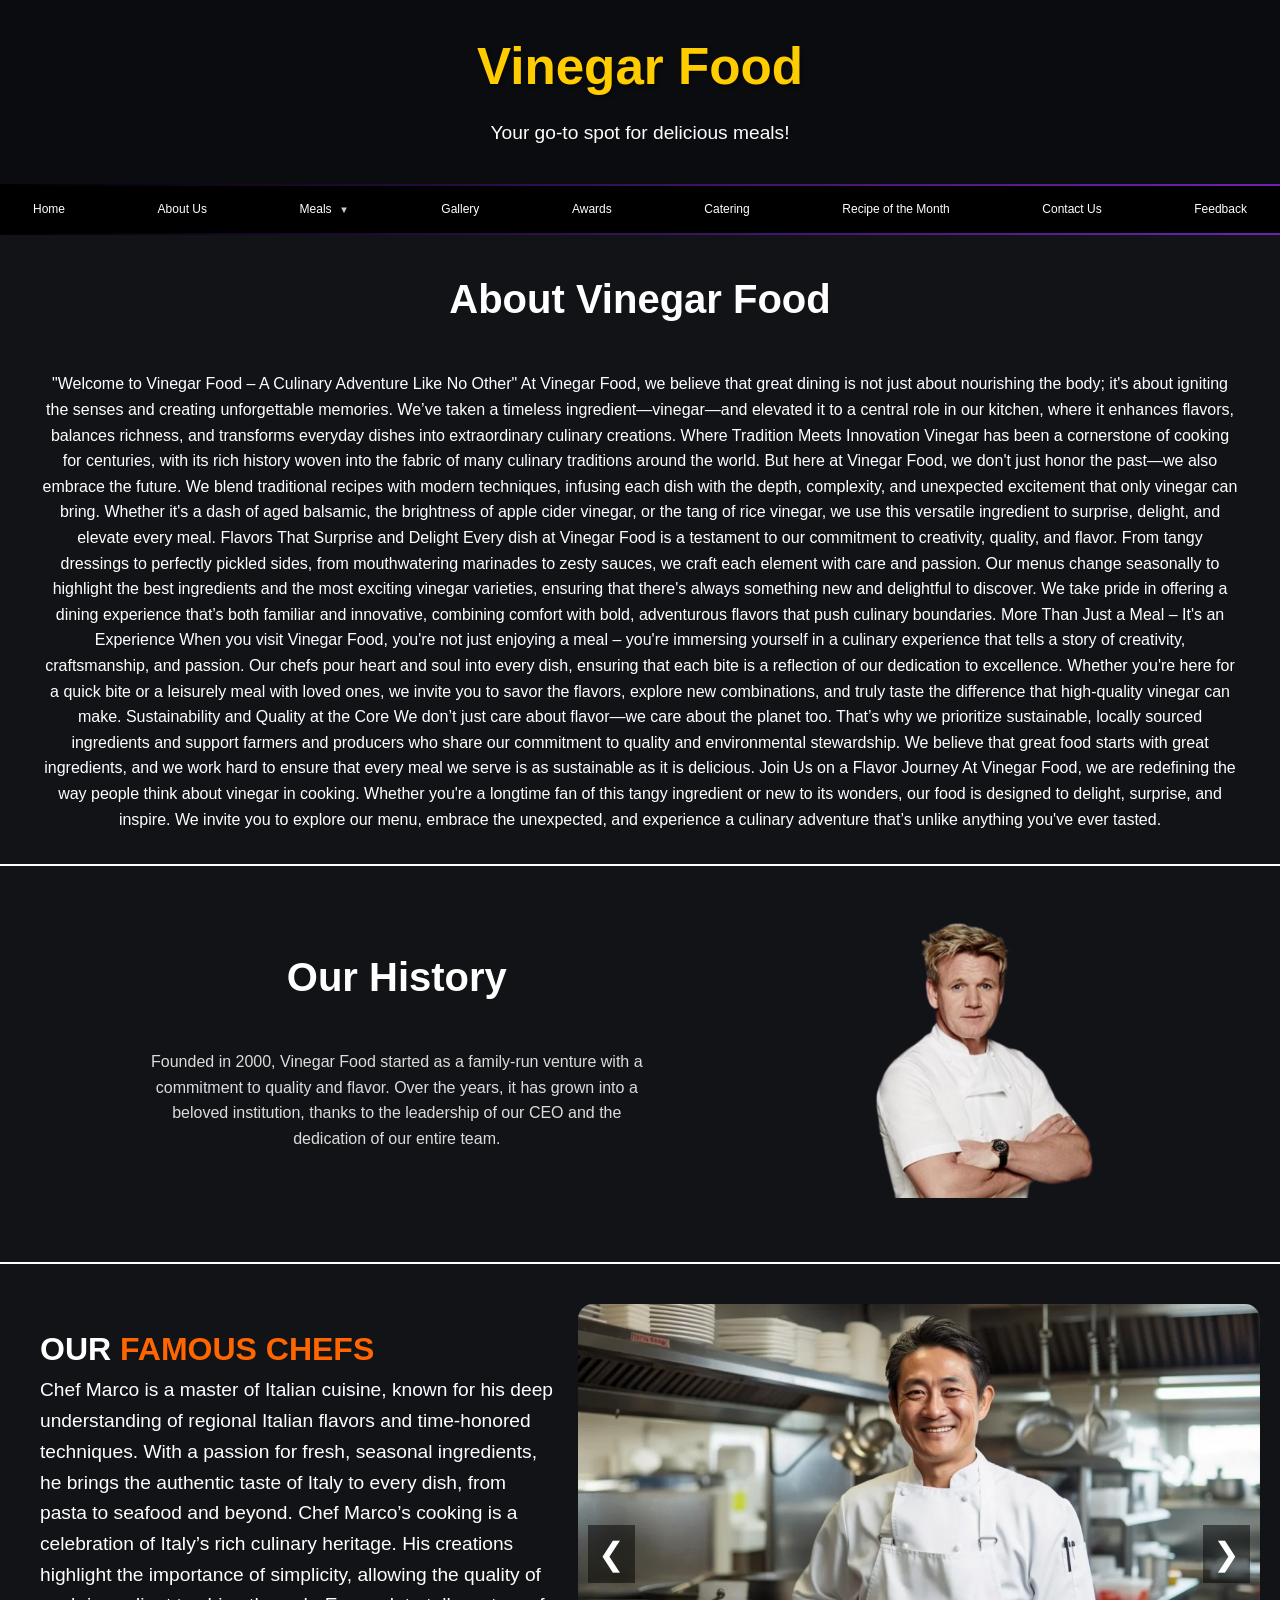
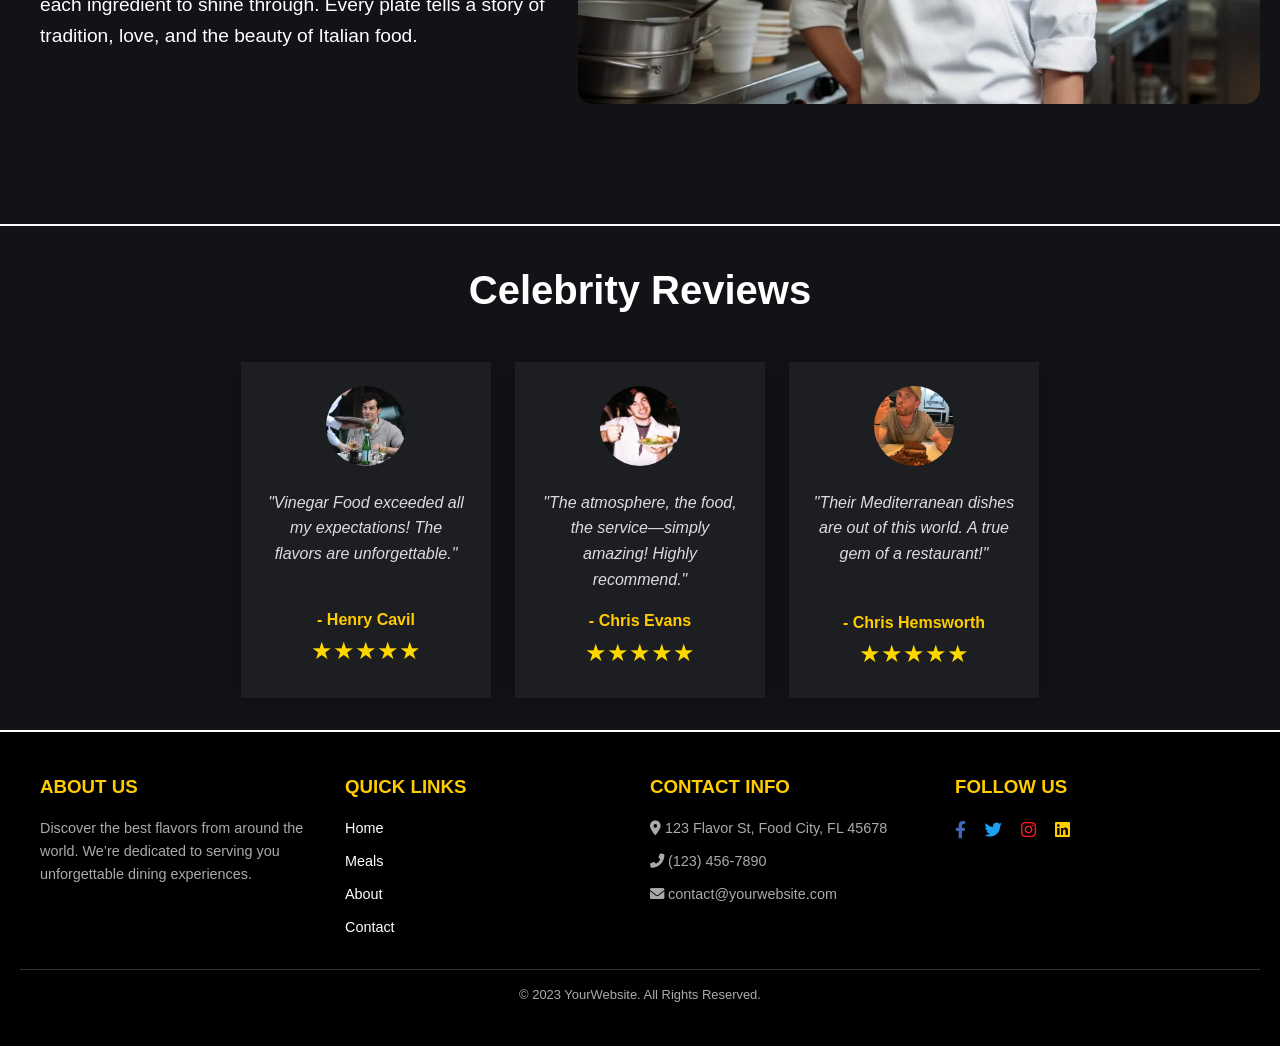
<file: aboutus.html>
<!DOCTYPE html>
<html lang="en">

<head>
    <meta charset="UTF-8">
    <meta name="viewport" content="width=device-width, initial-scale=1.0">
    <title>Vinegar Food - About Us</title>
    <link rel="stylesheet" href="aboutus.css">
    <link rel="stylesheet" href="https://cdnjs.cloudflare.com/ajax/libs/font-awesome/6.0.0-beta3/css/all.min.css">
</head>

<body>
    <!-- Header Section -->
    <header>
        <h1>Vinegar Food</h1>
        <p>Your go-to spot for delicious meals!</p>
    </header>

    <!-- Navigation bar -->
    <nav>
        <!-- Gradient-line -->
        <div class="gradient-line"></div>
        <button class="hamburger" onclick="toggleMenu()">☰</button>
        <ul>
            <li><a href="index.html">Home</a></li>
            <li><a href="aboutus.html" class="active">About Us</a></li>
            <li class="dropdown">
                <a href="meals.html" onmouseover="toggleDropdown(event)">Meals</a>
                <div class="dropdown-content">
                    <a href="meals.html#regular">Regular</a>
                    <a href="meals.html#lunch">Lunch</a>
                    <a href="meals.html#snacks">Snacks</a>
                    <a href="meals.html#desserts">Desserts</a>
                    <a href="meals.html#beverages">Beverages</a>
                </div>
            </li>
            <li><a href="gallery.html">Gallery</a></li>
            <li><a href="award.html">Awards</a></li>
            <li><a href="catering.html">Catering</a></li>
            <li><a href="recipe.html">Recipe of the Month</a></li>
            <li><a href="contact.html">Contact Us</a></li>
            <li><a href="feed.html">Feedback</a></li>
        </ul>
        <div class="gradient-line"></div>
    </nav>



    <!-- About Us Section -->
    <section class="about">
        <h2>About Vinegar Food</h2>
        <p>"Welcome to Vinegar Food – A Culinary Adventure Like No Other"

            At Vinegar Food, we believe that great dining is not just about nourishing the body; it's about igniting the
            senses and creating unforgettable memories. We’ve taken a timeless ingredient—vinegar—and elevated it to a
            central role in our kitchen, where it enhances flavors, balances richness, and transforms everyday dishes
            into extraordinary culinary creations.

            Where Tradition Meets Innovation
            Vinegar has been a cornerstone of cooking for centuries, with its rich history woven into the fabric of many
            culinary traditions around the world. But here at Vinegar Food, we don't just honor the past—we also embrace
            the future. We blend traditional recipes with modern techniques, infusing each dish with the depth,
            complexity, and unexpected excitement that only vinegar can bring. Whether it's a dash of aged balsamic, the
            brightness of apple cider vinegar, or the tang of rice vinegar, we use this versatile ingredient to
            surprise, delight, and elevate every meal.

            Flavors That Surprise and Delight
            Every dish at Vinegar Food is a testament to our commitment to creativity, quality, and flavor. From tangy
            dressings to perfectly pickled sides, from mouthwatering marinades to zesty sauces, we craft each element
            with care and passion. Our menus change seasonally to highlight the best ingredients and the most exciting
            vinegar varieties, ensuring that there's always something new and delightful to discover. We take pride in
            offering a dining experience that’s both familiar and innovative, combining comfort with bold, adventurous
            flavors that push culinary boundaries.

            More Than Just a Meal – It's an Experience
            When you visit Vinegar Food, you're not just enjoying a meal – you're immersing yourself in a culinary
            experience that tells a story of creativity, craftsmanship, and passion. Our chefs pour heart and soul into
            every dish, ensuring that each bite is a reflection of our dedication to excellence. Whether you're here for
            a quick bite or a leisurely meal with loved ones, we invite you to savor the flavors, explore new
            combinations, and truly taste the difference that high-quality vinegar can make.

            Sustainability and Quality at the Core
            We don’t just care about flavor—we care about the planet too. That’s why we prioritize sustainable, locally
            sourced ingredients and support farmers and producers who share our commitment to quality and environmental
            stewardship. We believe that great food starts with great ingredients, and we work hard to ensure that every
            meal we serve is as sustainable as it is delicious.

            Join Us on a Flavor Journey
            At Vinegar Food, we are redefining the way people think about vinegar in cooking. Whether you're a longtime
            fan of this tangy ingredient or new to its wonders, our food is designed to delight, surprise, and inspire.
            We invite you to explore our menu, embrace the unexpected, and experience a culinary adventure that’s unlike
            anything you've ever tasted.</p>
    </section>

    <!-- History Section -->
    <section class="history">

        <div class="right">
            <h2>Our History</h2>
            <p>Founded in 2000, Vinegar Food started as a family-run venture with a commitment to quality and
                flavor. Over the years, it has grown into a beloved institution, thanks to the leadership of our CEO
                and the dedication of our entire team.</p>
        </div>

        <div class="left"></div>

    </section>

    <div class="main-content">
        <!-- Two-Column Section Below Navigation -->
        <div class="content-section">
            <!-- Left Column: Text Description -->
            <div class="text-description">
                <h2>OUR<span id="GreatFood"> FAMOUS </span><span id="GreatFlavor">CHEFS</span></h2>
                <p id="description-text">Chef Marco is a master of Italian cuisine, known for his deep understanding of
                    regional Italian flavors and time-honored techniques. With a passion for fresh, seasonal
                    ingredients, he brings the authentic taste of Italy to every dish, from pasta to seafood and beyond.
                    Chef Marco’s cooking is a celebration of Italy’s rich culinary heritage. His creations highlight the
                    importance of simplicity, allowing the quality of each ingredient to shine through. Every plate
                    tells a story of tradition, love, and the beauty of Italian food.</p>
            </div>

            <!-- Right Column: Slider -->
            <div class="slider">
                <div class="slides">
                    <div class="slide">
                        <img src="material for vinegar food/cheif1.jpg" alt="Delicious meal 1">
                    </div>
                    <div class="slide">
                        <img src="material for vinegar food/cheif2.jpg" alt="Delicious meal 2">
                    </div>
                    <div class="slide">
                        <img src="material for vinegar food/cheif3.jpg" alt="Delicious meal 3">
                    </div>
                </div>
                <button class="prev" id="SliderButton" onclick="moveSlides(-1)">❮</button>
                <button class="next" id="SliderButton" onclick="moveSlides(1)">❯</button>
            </div>
        </div>

        <!-- Customer Reviews Section -->
        <section class="reviews">
            <h2>Celebrity Reviews</h2>
            <div class="review-cards">
                <div class="review-card">
                    <img src="material for vinegar food/actor 1.jpg" alt="Emily R." class="review-img">
                    <p>"Vinegar Food exceeded all my expectations! The flavors are unforgettable."</p>
                    <div class="stars" id="stars1">
                        <h4>- Henry Cavil </h4>
                        ★★★★★
                    </div>
                </div>
                <div class="review-card">
                    <img src="material for vinegar food/actor2.jpg" alt="John S." class="review-img">
                    <p>"The atmosphere, the food, the service—simply amazing! Highly recommend."</p>
                    <div class="stars">
                        <h4>- Chris Evans </h4>
                        ★★★★★
                    </div>
                </div>
                <div class="review-card">
                    <img src="material for vinegar food/actor3.jpeg" alt="Sarah K." class="review-img">
                    <p>"Their Mediterranean dishes are out of this world. A true gem of a restaurant!"</p>
                    <div class="stars" id="stars3">
                        <h4>- Chris Hemsworth </h4>
                        ★★★★★
                    </div>
                </div>
            </div>
        </section>


        <!-- Footer Section -->
        <footer>
            <div class="footer-container">
                <div class="footer-column">
                    <h3>About Us</h3>
                    <p>Discover the best flavors from around the world. We’re dedicated to serving you unforgettable
                        dining
                        experiences.</p>
                </div>

                <div class="footer-column">
                    <h3>Quick Links</h3>
                    <ul>
                        <li><a href="index.html">Home</a></li>
                        <li><a href="meals.html">Meals</a></li>
                        <li><a href="aboutus.html">About</a></li>
                        <li><a href="contact.html">Contact</a></li>
                    </ul>
                </div>

                <div class="footer-column">
                    <h3>Contact Info</h3>
                    <p><i class="fas fa-map-marker-alt"></i> 123 Flavor St, Food City, FL 45678</p>
                    <p><i class="fas fa-phone-alt"></i> (123) 456-7890</p>
                    <p><i class="fas fa-envelope"></i> contact@yourwebsite.com</p>
                </div>

                <div class="footer-column">
                    <h3>Follow Us</h3>
                    <div class="social-icons">
                        <a href="https://facebook.com" target="_blank"><i class="fab fa-facebook-f"></i></a>
                        <a href="https://twitter.com" target="_blank"><i class="fab fa-twitter"></i></a>
                        <a href="https://instagram.com" target="_blank"><i class="fab fa-instagram"></i></a>
                        <a href="https://linkedin.com" target="_blank"><i class="fab fa-linkedin"></i></a>
                    </div>
                </div>
            </div>
            <div class="footer-bottom">
                <p>&copy; 2023 YourWebsite. All Rights Reserved.</p>
            </div>
        </footer>

        <script src="aboutus.js"></script>
</body>

</html>
</file>
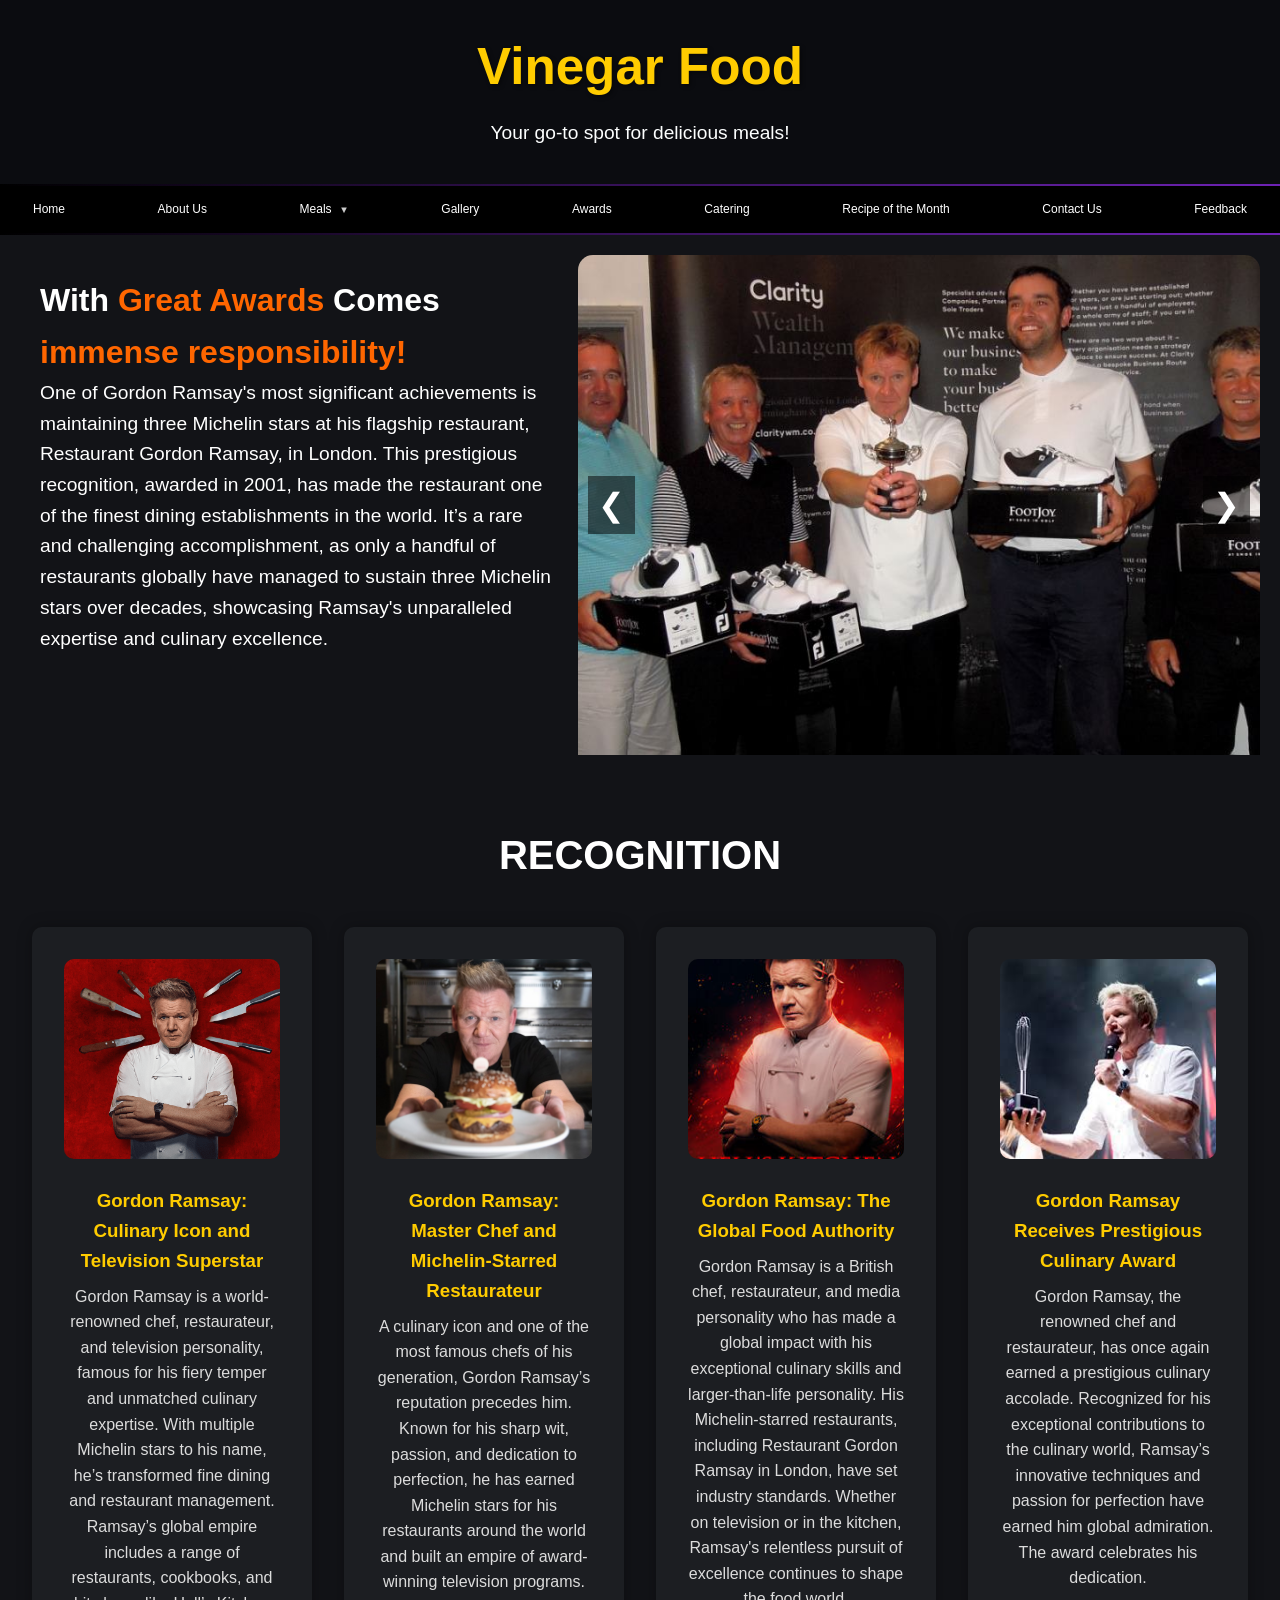
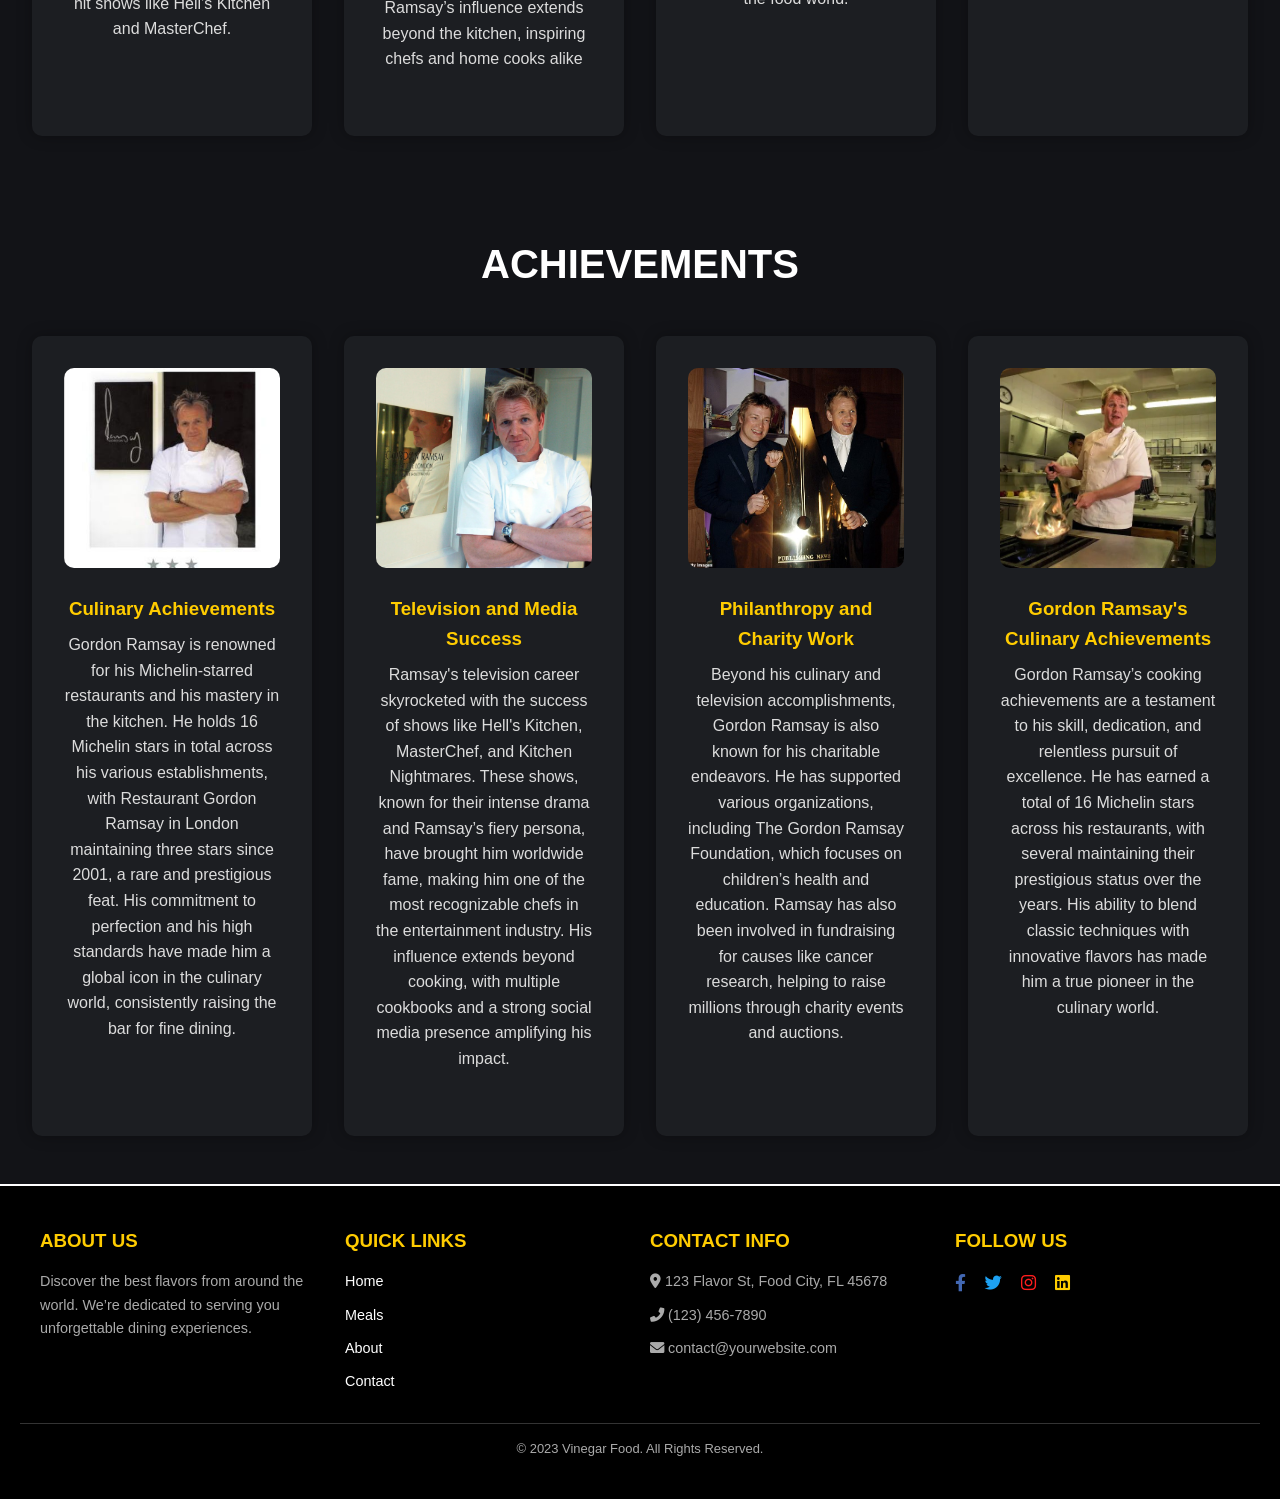
<file: award.html>
<!DOCTYPE html>
<html lang="en">

<head>
    <meta charset="UTF-8">
    <meta name="viewport" content="width=device-width, initial-scale=1.0">
    <title>Vinegar Food - Awards</title>
    <link rel="stylesheet" href="award.css">
    <link rel="stylesheet" href="https://cdnjs.cloudflare.com/ajax/libs/font-awesome/6.0.0-beta3/css/all.min.css">
</head>

<body>
    <!-- Header Section -->
    <header>
        <h1>Vinegar Food</h1>
        <p>Your go-to spot for delicious meals!</p>
    </header>

    <!-- Navigation bar -->
    <nav>
        <!-- Gradient-line -->
        <div class="gradient-line"></div>
        <button class="hamburger" onclick="toggleMenu()">☰</button>
        <ul>
            <li><a href="index.html">Home</a></li>
            <li><a href="aboutus.html">About Us</a></li>

            <!-- Dropdown Menu for Meals -->
            <li class="dropdown">
                <a href="meals.html" onmouseover="toggleDropdown(event)">Meals</a>
                <div class="dropdown-content">
                    <a href="meals.html#regular">Regular</a>
                    <a href="meals.html#lunch">Lunch</a>
                    <a href="meals.html#snacks">Snacks</a>
                    <a href="meals.html#desserts">Desserts</a>
                    <a href="meals.html#beverages">Beverages</a>
                </div>
            </li>

            <li><a href="gallery.html">Gallery</a></li>
            <li><a href="award.html" class="active">Awards</a></li>
            <li><a href="catering.html">Catering</a></li>
            <li><a href="recipe.html">Recipe of the Month</a></li>
            <li><a href="contact.html">Contact Us</a></li>
            <li><a href="feed.html">Feedback</a></li>
        </ul>
        <div class="gradient-line"></div>
    </nav>


    <div class="main-content">
        <!-- Two-Column Section Below Navigation -->
        <div class="content-section">
            <!-- Left Column: Text Description -->
            <div class="text-description">
                <h2>With<span id="GreatFood"> Great Awards </span>Comes<span id="GreatFlavor"> immense
                        responsibility!</span></h2>
                <p id="description-text">One of Gordon Ramsay's most significant achievements is maintaining three
                    Michelin stars at his flagship restaurant, Restaurant Gordon Ramsay, in London. This prestigious
                    recognition, awarded in 2001, has made the restaurant one of the finest dining establishments in the
                    world. It’s a rare and challenging accomplishment, as only a handful of restaurants globally have
                    managed to sustain three Michelin stars over decades, showcasing Ramsay's unparalleled expertise and
                    culinary excellence.</p>
            </div>

            <!-- Right Column: Slider -->
            <div class="slider">
                <div class="slides">
                    <div class="slide">
                        <img src="material for vinegar food/award1.jpg" alt="Delicious meal 1">
                    </div>
                    <div class="slide">
                        <img src="material for vinegar food/award2.jpg" alt="Delicious meal 2">
                    </div>
                    <div class="slide">
                        <img src="material for vinegar food/award2.1.jpg" alt="Delicious meal 3">
                    </div>
                </div>
                <button class="prev" id="SliderButton" onclick="moveSlides(-1)">❮</button>
                <button class="next" id="SliderButton" onclick="moveSlides(1)">❯</button>
            </div>
        </div>

        <!-- Awards Section -->
        <section id="awards" class="awards-section">
            <h2>Recognition</h2>
            <div class="award-cards">
                <div class="award-card">
                    <img src="material for vinegar food/recog1.1.png" alt="Award 1">
                    <h3>Gordon Ramsay: Culinary Icon and Television Superstar</h3>
                    <p>Gordon Ramsay is a world-renowned chef, restaurateur, and television personality, famous for his
                        fiery temper and unmatched culinary expertise. With multiple Michelin stars to his name, he’s
                        transformed fine dining and restaurant management. Ramsay’s global empire includes a range of
                        restaurants, cookbooks, and hit shows like Hell’s Kitchen and MasterChef.</p>
                </div>
                <div class="award-card">
                    <img src="material for vinegar food/recog2.jpg" alt="Award 2">
                    <h3>Gordon Ramsay: Master Chef and Michelin-Starred Restaurateur</h3>
                    <p>A culinary icon and one of the most famous chefs of his generation, Gordon Ramsay’s reputation
                        precedes him. Known for his sharp wit, passion, and dedication to perfection, he has earned
                        Michelin stars for his restaurants around the world and built an empire of award-winning
                        television programs. Ramsay’s influence extends beyond the kitchen, inspiring chefs and home
                        cooks alike</p>
                </div>
                <div class="award-card">
                    <img src="material for vinegar food/recog3.jpg" alt="Award 3">
                    <h3>Gordon Ramsay: The Global Food Authority</h3>
                    <p>Gordon Ramsay is a British chef, restaurateur, and media personality who has made a global impact
                        with his exceptional culinary skills and larger-than-life personality. His Michelin-starred
                        restaurants, including Restaurant Gordon Ramsay in London, have set industry standards. Whether
                        on television or in the kitchen, Ramsay's relentless pursuit of excellence continues to shape
                        the food world.</p>
                </div>
                <div class="award-card">
                    <img src="material for vinegar food/award4.jpeg" alt="Award 3">
                    <h3>Gordon Ramsay Receives Prestigious Culinary Award</h3>
                    <p>Gordon Ramsay, the renowned chef and restaurateur, has once again earned a prestigious culinary
                        accolade. Recognized for his exceptional contributions to the culinary world, Ramsay’s
                        innovative techniques and passion for perfection have earned him global admiration. The award
                        celebrates his dedication.</p>
                </div>
            </div>
        </section>

        <section id="awards" class="awards-section">
            <h2>Achievements</h2>
            <div class="award-cards">
                <div class="award-card">
                    <img src="material for vinegar food/acheive1.jpg" alt="Award 1">
                    <h3>Culinary Achievements</h3>
                    <p>Gordon Ramsay is renowned for his Michelin-starred restaurants and his mastery in the kitchen. He
                        holds 16 Michelin stars in total across his various establishments, with Restaurant Gordon
                        Ramsay in London maintaining three stars since 2001, a rare and prestigious feat. His commitment
                        to perfection and his high standards have made him a global icon in the culinary world,
                        consistently raising the bar for fine dining.</p>
                </div>
                <div class="award-card">
                    <img src="material for vinegar food/acheive2.jpg" alt="Award 2">
                    <h3>Television and Media Success</h3>
                    <p>Ramsay's television career skyrocketed with the success of shows like Hell's Kitchen, MasterChef,
                        and Kitchen Nightmares. These shows, known for their intense drama and Ramsay’s fiery persona,
                        have brought him worldwide fame, making him one of the most recognizable chefs in the
                        entertainment industry. His influence extends beyond cooking, with multiple cookbooks and a
                        strong social media presence amplifying his impact.
                    </p>
                </div>
                <div class="award-card">
                    <img src="material for vinegar food/acheive3.jpg" alt="Award 3">
                    <h3>Philanthropy and Charity Work</h3>
                    <p>Beyond his culinary and television accomplishments, Gordon Ramsay is also known for his
                        charitable endeavors. He has supported various organizations, including The Gordon Ramsay
                        Foundation, which focuses on children’s health and education. Ramsay has also been involved in
                        fundraising for causes like cancer research, helping to raise millions through charity events
                        and auctions.</p>
                </div>
                <div class="award-card">
                    <img src="material for vinegar food/gallery5.jpg" alt="Award 3">
                    <h3>Gordon Ramsay's Culinary Achievements</h3>
                    <p>Gordon Ramsay’s cooking achievements are a testament to his skill, dedication, and relentless
                        pursuit of excellence. He has earned a total of 16 Michelin stars across his restaurants, with
                        several maintaining their prestigious status over the years. His ability to blend classic
                        techniques with innovative flavors has made him a true pioneer in the culinary world.</p>
                </div>
            </div>
        </section>

        <!-- Footer Section -->
        <footer>
            <div class="footer-container">
                <div class="footer-column">
                    <h3>About Us</h3>
                    <p>Discover the best flavors from around the world. We’re dedicated to serving you unforgettable
                        dining experiences.</p>
                </div>

                <div class="footer-column">
                    <h3>Quick Links</h3>
                    <ul>
                        <li><a href="index.html">Home</a></li>
                        <li><a href="meals.html">Meals</a></li>
                        <li><a href="aboutus.html">About</a></li>
                        <li><a href="contact.html">Contact</a></li>
                    </ul>
                </div>

                <div class="footer-column">
                    <h3>Contact Info</h3>
                    <p><i class="fas fa-map-marker-alt"></i> 123 Flavor St, Food City, FL 45678</p>
                    <p><i class="fas fa-phone-alt"></i> (123) 456-7890</p>
                    <p><i class="fas fa-envelope"></i> contact@yourwebsite.com</p>
                </div>

                <div class="footer-column">
                    <h3>Follow Us</h3>
                    <div class="social-icons">
                        <a href="https://facebook.com" target="_blank"><i class="fab fa-facebook-f"></i></a>
                        <a href="https://twitter.com" target="_blank"><i class="fab fa-twitter"></i></a>
                        <a href="https://instagram.com" target="_blank"><i class="fab fa-instagram"></i></a>
                        <a href="https://linkedin.com" target="_blank"><i class="fab fa-linkedin"></i></a>
                    </div>
                </div>
            </div>
            <div class="footer-bottom">
                <p>&copy; 2023 Vinegar Food. All Rights Reserved.</p>
            </div>
        </footer>

        <script src="award.js"></script>
</body>

</html>
</file>
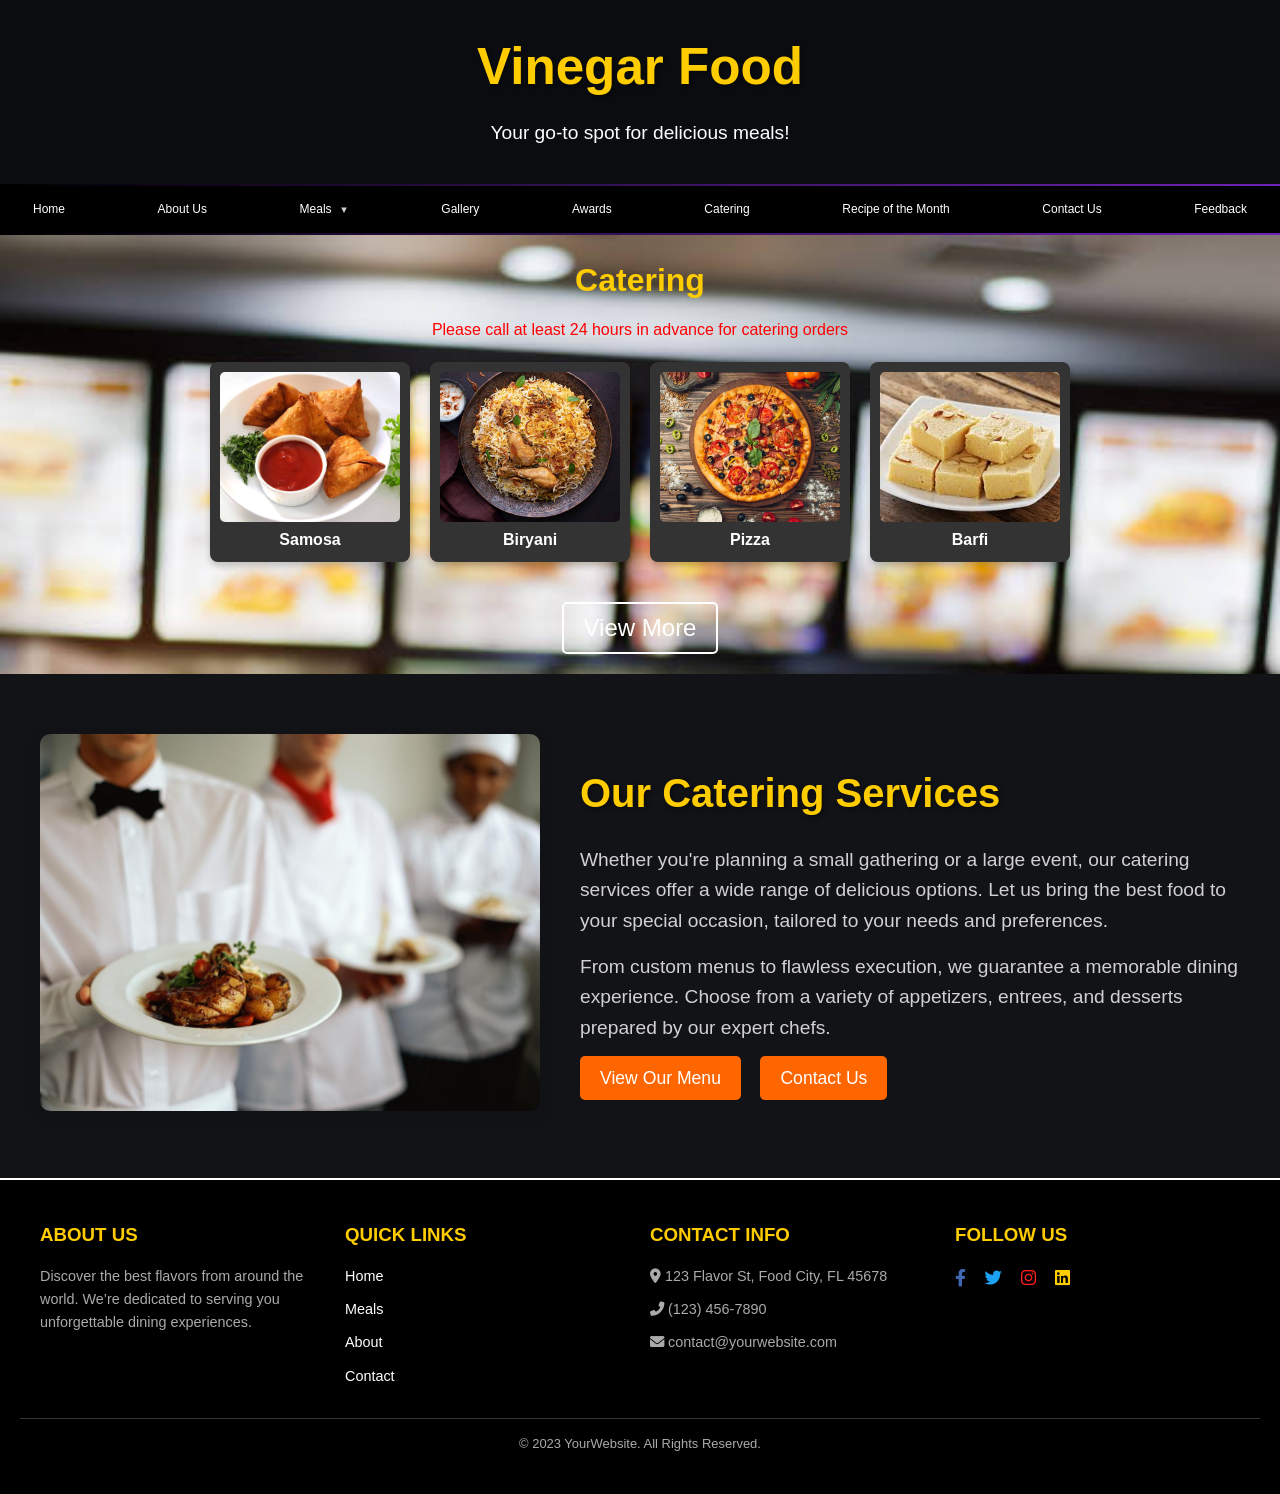
<file: catering.html>
<!DOCTYPE html>
<html lang="en">

<head>
    <meta charset="UTF-8">
    <meta name="viewport" content="width=device-width, initial-scale=1.0">
    <title>Vinegar Food</title>
    <link rel="stylesheet" href="catering.css">
    <link rel="stylesheet" href="https://cdnjs.cloudflare.com/ajax/libs/font-awesome/6.0.0-beta3/css/all.min.css">
</head>

<body>
    <!-- Header Section -->
    <header>
        <h1>Vinegar Food</h1>
        <p>Your go-to spot for delicious meals!</p>
    </header>



    <!-- Navigation bar -->
    <nav>
        <!-- Gradient-line -->
        <div class="gradient-line"></div>
        <button class="hamburger" onclick="toggleMenu()">☰</button> <!-- Hamburger icon -->
        <ul>
            <li><a href="index.html">Home</a></li>
            <li><a href="aboutus.html">About Us</a></li>

            <!-- Dropdown Menu for Meals -->
            <li class="dropdown">
                <a href="meals.html" onmouseover="toggleDropdown(event)">Meals</a>
                <div class="dropdown-content">
                    <a href="meals.html#regular">Regular</a>
                    <a href="meals.html#lunch">Lunch</a>
                    <a href="meals.html#snacks">Snacks</a>
                    <a href="meals.html#desserts">Desserts</a>
                    <a href="meals.html#beverages">Beverages</a>
                </div>
            </li>

            <li><a href="gallery.html">Gallery</a></li>
            <li><a href="award.html">Awards</a></li>
            <li><a href="catering.html">Catering</a></li>
            <li><a href="recipe.html">Recipe of the Month</a></li>
            <li><a href="contact.html">Contact Us</a></li>
            <li><a href="feed.html">Feedback</a></li>
        </ul>
        <div class="gradient-line"></div>
    </nav>

    <section class="catering-section1">
        <h2>Catering</h2>
        <p class="notice">Please call at least 24 hours in advance for catering orders</p>
        <div class="product-container">
            <a href="meals.html#snacks" class="product-link">
            <div class="product">
                <img src="material for vinegar food/snack1Samosa.jpg" alt="Samosa">
                <p>Samosa</p>
            </div>
        </a>
        <a href="meals.html#lunch" class="product-link">
            <div class="product">
                <img src="material for vinegar food/lunch1Biryani.jpg" alt="Biryani">
                <p>Biryani</p>
            </div>
        </a>
        <a href="meals.html#regular" class="product-link">
            <div class="product">
                <img src="material for vinegar food/regular2pizza.jpg" alt="Sea Food">
                <p>Pizza</p>
            </div>
        </a>
        <a href="meals.html#desserts" class="product-link">
            <div class="product">
                <img src="material for vinegar food/desert3barfi.jpeg" alt="Vegan Desserts">
                <p>Barfi</p>
            </div>
        </a>
        </div>
        <div id="more-products" class="more-products hidden">
            <a href="meals.html#fruitchaat" class="product-link">
            <div class="product">
                <img src="material for vinegar food/snack10fruitchaat.jpg" alt="Pasta">
                <p>Fruit Chaat</p>
            </div>
        </a>
        <a href="meals.html#kebab" class="product-link">
            <div class="product">
                <img src="material for vinegar food/lunch11seekhkabab.jpg" alt="Grilled Items">
                <p>Seekh Kabab</p>
            </div>
        </a>
        <a href="meals.html#bunkebab" class="product-link">     
            <div class="product">
                <img src="material for vinegar food/snack9khastakachori.jpg" alt="Grilled Items">
                <p>Kachori</p>
            </div>
        </a>
        <a href="meals.html#desserts" class="product-link">
            <div class="product">
                <img src="material for vinegar food/desert5falooda.jpg" alt="Grilled Items">
                <p>Falooda</p>
            </div>
        </a>
        </div>
        <button id="view-more" class="view-more-btn">View More</button>
    </section>

    <section id="catering-section2">
        <div class="catering-container2">
            <div class="catering-image2">
                <img src="material for vinegar food/catering.jpg" alt="Catering Service">
            </div>
            <div class="catering-content2">
                <h2>Our Catering Services</h2>
                <p>Whether you're planning a small gathering or a large event, our catering services offer a wide range of delicious options. Let us bring the best food to your special occasion, tailored to your needs and preferences.</p>
                <p>From custom menus to flawless execution, we guarantee a memorable dining experience. Choose from a variety of appetizers, entrees, and desserts prepared by our expert chefs.</p>
                <div class="cta-buttons">
                    <a href="meals.html" class="btn">View Our Menu</a>
                    <a href="contact.html" class="btn">Contact Us</a>
                </div>
            </div>
        </div>
    </section>

    <!-- Footer Section -->
    <footer>
        <div class="footer-container">
            <div class="footer-column">
                <h3>About Us</h3>
                <p>Discover the best flavors from around the world. We’re dedicated to serving you unforgettable dining
                    experiences.</p>
            </div>

            <div class="footer-column">
                <h3>Quick Links</h3>
                <ul>
                    <li><a href="index.html">Home</a></li>
                    <li><a href="meals.html">Meals</a></li>
                    <li><a href="aboutus.html">About</a></li>
                    <li><a href="contact.html">Contact</a></li>
                </ul>
            </div>

            <div class="footer-column">
                <h3>Contact Info</h3>
                <p><i class="fas fa-map-marker-alt"></i> 123 Flavor St, Food City, FL 45678</p>
                <p><i class="fas fa-phone-alt"></i> (123) 456-7890</p>
                <p><i class="fas fa-envelope"></i> contact@yourwebsite.com</p>
            </div>

            <div class="footer-column">
                <h3>Follow Us</h3>
                <div class="social-icons">
                    <a href="https://facebook.com" target="_blank"><i class="fab fa-facebook-f"></i></a>
                    <a href="https://twitter.com" target="_blank"><i class="fab fa-twitter"></i></a>
                    <a href="https://instagram.com" target="_blank"><i class="fab fa-instagram"></i></a>
                    <a href="https://linkedin.com" target="_blank"><i class="fab fa-linkedin"></i></a>
                </div>
            </div>
        </div>
        <div class="footer-bottom">
            <p>&copy; 2023 YourWebsite. All Rights Reserved.</p>
        </div>
    </footer>

    <script src="catering.js"></script>

</body>

</html>
</file>
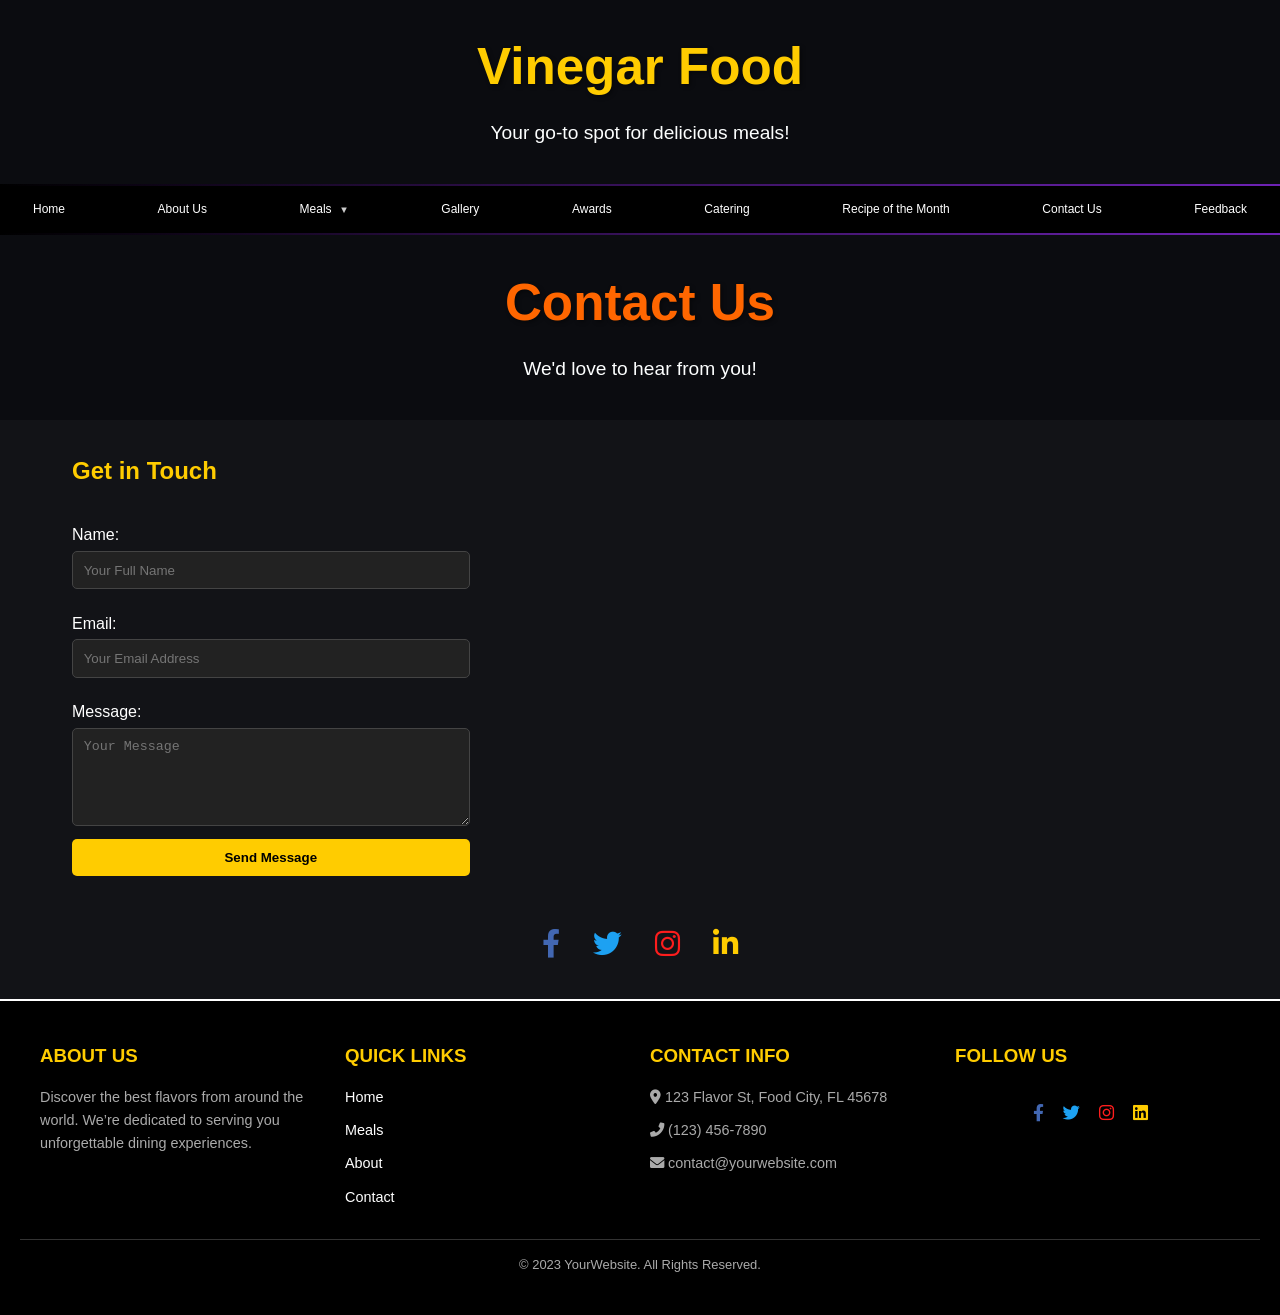
<file: contact.html>
<!DOCTYPE html>
<html lang="en">

<head>
    <meta charset="UTF-8">
    <meta name="viewport" content="width=device-width, initial-scale=1.0">
    <title>Vinegar Food</title>
    <link rel="stylesheet" href="contactus.css">
    <link rel="stylesheet" href="https://cdnjs.cloudflare.com/ajax/libs/font-awesome/6.0.0-beta3/css/all.min.css">
</head>

<body>
    <!-- Header Section -->
    <header class="main-header">
        <h1>Vinegar Food</h1>
        <p>Your go-to spot for delicious meals!</p>
    </header>



    <!-- Navigation bar -->
    <nav>
        <!-- Gradient-line -->
        <div class="gradient-line"></div>
        <button class="hamburger" onclick="toggleMenu()">☰</button> <!-- Hamburger icon -->
        <ul>
            <li><a href="index.html">Home</a></li>
            <li><a href="aboutus.html">About Us</a></li>

            <!-- Dropdown Menu for Meals -->
            <li class="dropdown">
                <a href="meals.html" onmouseover="toggleDropdown(event)">Meals</a>
                <div class="dropdown-content">
                    <a href="meals.html#regular">Regular</a>
                    <a href="meals.html#lunch">Lunch</a>
                    <a href="meals.html#snacks">Snacks</a>
                    <a href="meals.html#desserts">Desserts</a>
                    <a href="meals.html#beverages">Beverages</a>
                </div>
            </li>

            <li><a href="gallery.html">Gallery</a></li>
            <li><a href="award.html">Awards</a></li>
            <li><a href="catering.html">Catering</a></li>
            <li><a href="recipe.html">Recipe of the Month</a></li>
            <li><a href="contact.html">Contact Us</a></li>
            <li><a href="feed.html">Feedback</a></li>
        </ul>
        <div class="gradient-line"></div>
    </nav>


<!-- Header Section -->
<header class="head">
  <h1>Contact Us</h1>
  <p>We'd love to hear from you!</p>
</header>

<!-- Contact Section -->
<section class="contact-section">
  <div class="contact-container">
      <!-- Contact Form -->
      <div class="contact-form">
          <h2>Get in Touch</h2>
          <form action="#" method="post">
              <label for="name">Name:</label>
              <input type="text" id="name" name="name" placeholder="Your Full Name" required>

              <label for="email">Email:</label>
              <input type="email" id="email" name="email" placeholder="Your Email Address" required>

              <label for="message">Message:</label>
              <textarea id="message" name="message" placeholder="Your Message" rows="5" required></textarea>

              <button type="submit" class="submit-btn">Send Message</button>
          </form>
      </div>

      <!-- Map -->
      <div class="contact-map">
          <iframe 
              src="https://www.google.com/maps/embed?pb=!1m18!1m12!1m3!1d3153.8354345093746!2d-122.42120308468185!3d37.77851897975645!2m3!1f0!2f0!3f0!3m2!1i1024!2i768!4f13.1!3m3!1m2!1s0x80858064f1b77f29%3A0xdfa3c6bdc0e44c91!2sTwitter%20HQ!5e0!3m2!1sen!2sus!4v1637642402556!5m2!1sen!2sus" 
              width="100%" height="100%" style="border:0;" allowfullscreen="" loading="lazy">
          </iframe>
      </div>
  </div>

  <!-- Social Media Icons -->
  <div class="social-icons">
      <a href="#" class="icon"><i class="fab fa-facebook-f"></i></a>
      <a href="#" class="icon"><i class="fab fa-twitter"></i></a>
      <a href="#" class="icon"><i class="fab fa-instagram"></i></a>
      <a href="#" class="icon"><i class="fab fa-linkedin-in"></i></a>
  </div>
</section>


<!-- Footer Section -->
<footer>
  <div class="footer-container">
      <div class="footer-column">
          <h3>About Us</h3>
          <p>Discover the best flavors from around the world. We’re dedicated to serving you unforgettable dining
              experiences.</p>
      </div>

      <div class="footer-column">
          <h3>Quick Links</h3>
          <ul>
              <li><a href="index.html">Home</a></li>
              <li><a href="meals.html">Meals</a></li>
              <li><a href="aboutus.html">About</a></li>
              <li><a href="contact.html">Contact</a></li>
          </ul>
      </div>

      <div class="footer-column">
          <h3>Contact Info</h3>
          <p><i class="fas fa-map-marker-alt"></i> 123 Flavor St, Food City, FL 45678</p>
          <p><i class="fas fa-phone-alt"></i> (123) 456-7890</p>
          <p><i class="fas fa-envelope"></i> contact@yourwebsite.com</p>
      </div>

      <div class="footer-column">
          <h3>Follow Us</h3>
          <div class="social-icons">
              <a href="https://facebook.com" target="_blank"><i class="fab fa-facebook-f"></i></a>
              <a href="https://twitter.com" target="_blank"><i class="fab fa-twitter"></i></a>
              <a href="https://instagram.com" target="_blank"><i class="fab fa-instagram"></i></a>
              <a href="https://linkedin.com" target="_blank"><i class="fab fa-linkedin"></i></a>
          </div>
      </div>
  </div>
  <div class="footer-bottom">
      <p>&copy; 2023 YourWebsite. All Rights Reserved.</p>
  </div>
</footer>

<script src="aboutus.js"></script>

</body>

</html>
</file>
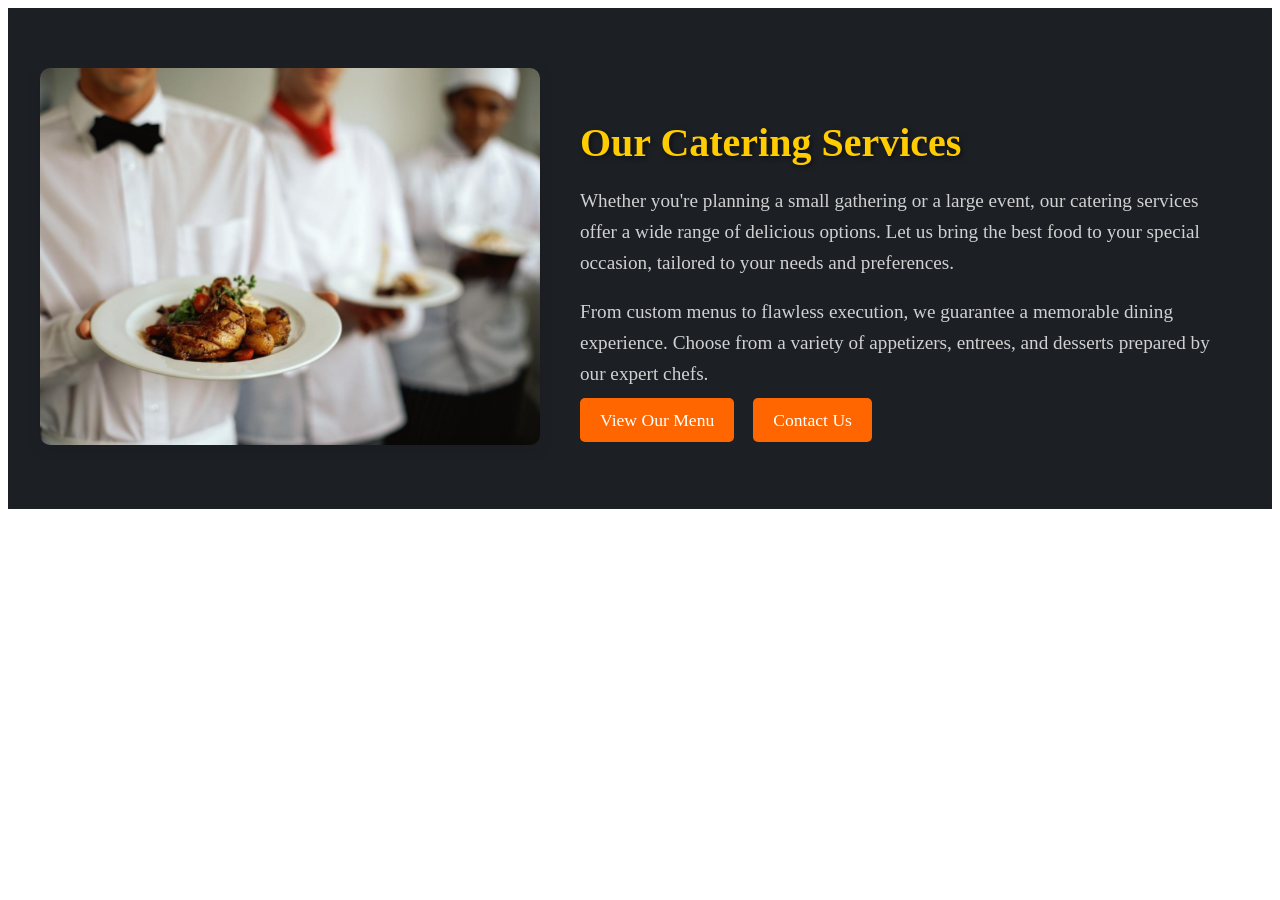
<file: examples.html>
<!DOCTYPE html>
<html lang="en">
<head>
    <meta charset="UTF-8">
    <meta name="viewport" content="width=device-width, initial-scale=1.0">
    <title>Document</title>
</head>
<style>
    /* Catering Section 2 Styling */
#catering-section2 {
    background-color: #1c1f24;
    color: #fff;
    padding: 60px 20px;
}

.catering-container2 {
    display: flex;
    justify-content: space-between;
    align-items: center;
    max-width: 1200px;
    margin: 0 auto;
    gap: 30px;
}

.catering-image2 img {
    width: 100%;
    max-width: 500px;
    height: auto;
    border-radius: 10px;
    box-shadow: 0 4px 15px rgba(0, 0, 0, 0.1);
}

.catering-content2 {
    width: 55%;
}

.catering-content2 h2 {
    font-size: 2.5em;
    font-weight: 600;
    color: #ffcc00;
    margin-bottom: 20px;
    text-shadow: 2px 2px 5px rgba(0, 0, 0, 0.5);
}

.catering-content2 p {
    font-size: 1.2em;
    line-height: 1.6;
    color: #d1d1d1;
    margin-bottom: 15px;
}

.cta-buttons {
    margin-top: 20px;
}

.cta-buttons .btn {
    background-color: #ff6600;
    color: white;
    padding: 12px 20px;
    text-decoration: none;
    border-radius: 5px;
    font-size: 1.1em;
    margin-right: 15px;
    transition: background-color 0.3s ease, transform 0.3s ease;
}

.cta-buttons .btn:hover {
    background-color: #e55d00;
    transform: scale(1.05);
}

@media (max-width: 768px) {
    .catering-container2 {
        flex-direction: column;
        align-items: center;
        text-align: center;
    }

    .catering-content2 {
        width: 100%;
        margin-top: 20px;
    }

    .cta-buttons {
        text-align: center;
    }

    .cta-buttons .btn {
        margin-bottom: 10px;
    }

    .catering-image2 img {
        width: 100%;
        max-width: 400px;
    }
}

@media (max-width: 480px) {
    .catering-content2 h2 {
        font-size: 2em;
    }

    .catering-content2 p {
        font-size: 1.1em;
    }
}

</style>
<body>
    <section id="catering-section2">
        <div class="catering-container2">
            <div class="catering-image2">
                <img src="material for vinegar food/catering.jpg" alt="Catering Service">
            </div>
            <div class="catering-content2">
                <h2>Our Catering Services</h2>
                <p>Whether you're planning a small gathering or a large event, our catering services offer a wide range of delicious options. Let us bring the best food to your special occasion, tailored to your needs and preferences.</p>
                <p>From custom menus to flawless execution, we guarantee a memorable dining experience. Choose from a variety of appetizers, entrees, and desserts prepared by our expert chefs.</p>
                <div class="cta-buttons">
                    <a href="meals.html" class="btn">View Our Menu</a>
                    <a href="contact.html" class="btn">Contact Us</a>
                </div>
            </div>
        </div>
    </section>
    
</body>
</html>
</file>
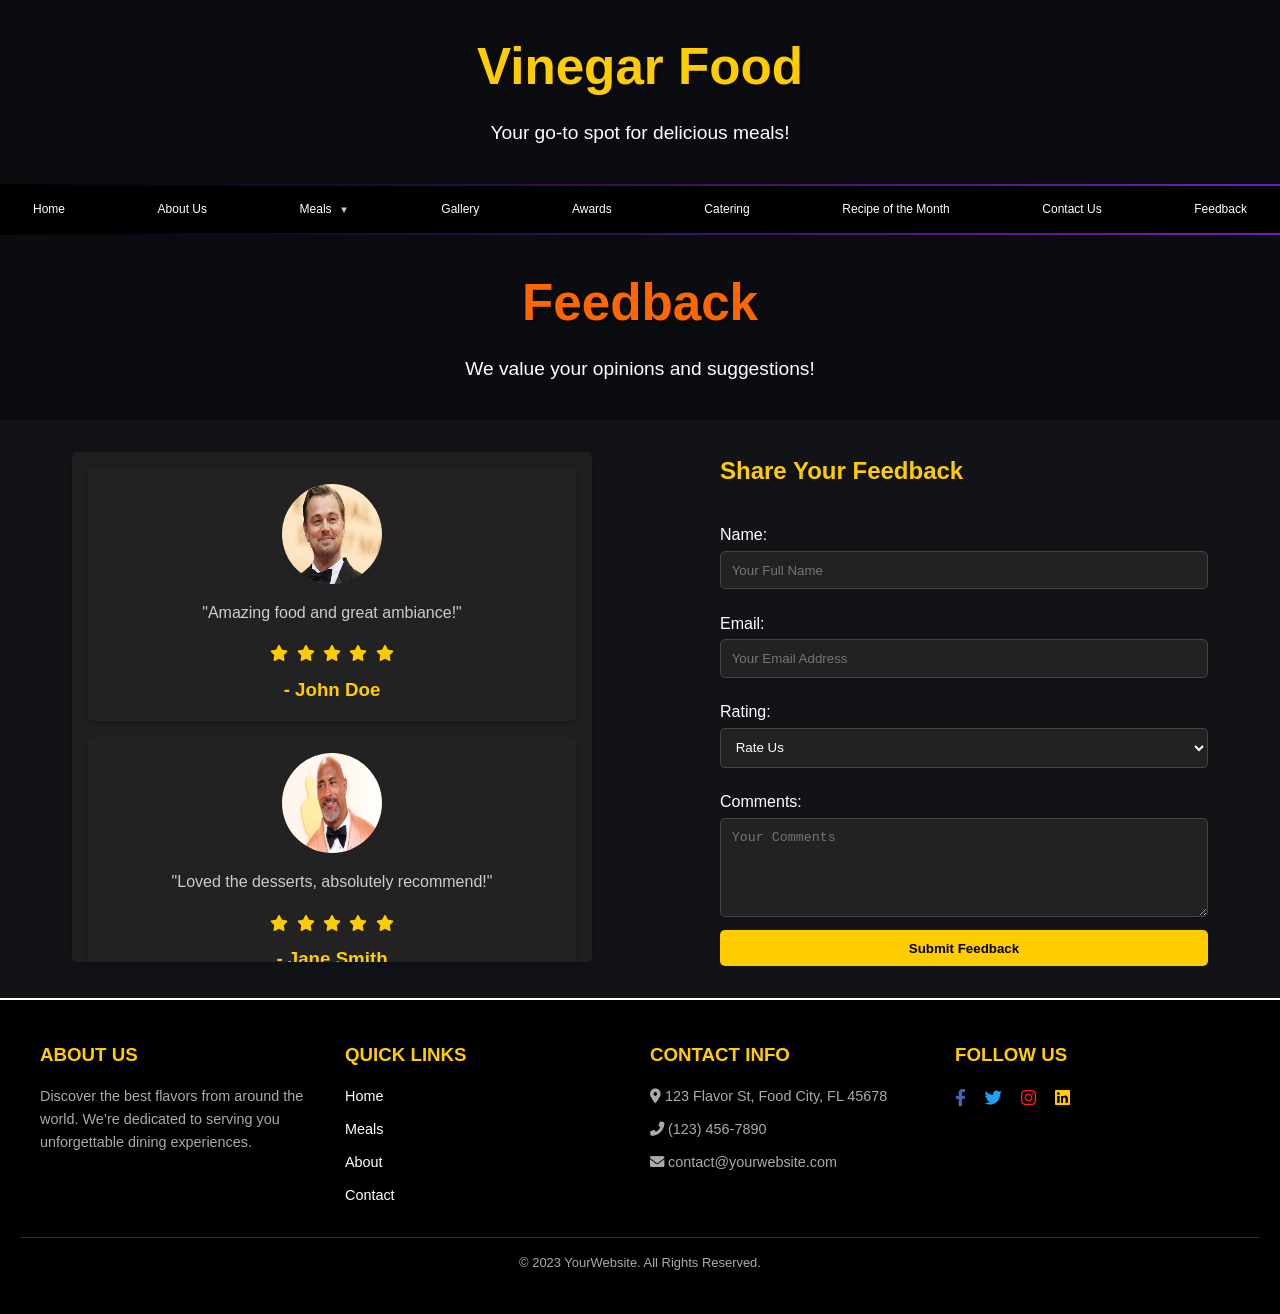
<file: feed.html>
<!DOCTYPE html>
<html lang="en">

<head>
    <meta charset="UTF-8">
    <meta name="viewport" content="width=device-width, initial-scale=1.0">
    <title>Feedback - Vinegar Food</title>
    <link rel="stylesheet" href="feed.css">
    <link rel="stylesheet" href="https://cdnjs.cloudflare.com/ajax/libs/font-awesome/6.0.0-beta3/css/all.min.css">
</head>

<body>
    <!-- Header Section -->
    <header>
        <h1>Vinegar Food</h1>
        <p>Your go-to spot for delicious meals!</p>
    </header>

    <!-- Navigation bar -->
    <nav>
        <!-- Gradient-line -->
        <div class="gradient-line"></div>
        <button class="hamburger" onclick="toggleMenu()">☰</button> <!-- Hamburger icon -->
        <ul>
            <li><a href="index.html">Home</a></li>
            <li><a href="aboutus.html">About Us</a></li>

            <!-- Dropdown Menu for Meals -->
            <li class="dropdown">
                <a href="meals.html" onmouseover="toggleDropdown(event)">Meals</a>
                <div class="dropdown-content">
                    <a href="meals.html#regular">Regular</a>
                    <a href="meals.html#lunch">Lunch</a>
                    <a href="meals.html#snacks">Snacks</a>
                    <a href="meals.html#desserts">Desserts</a>
                    <a href="meals.html#beverages">Beverages</a>
                </div>
            </li>

            <li><a href="gallery.html">Gallery</a></li>
            <li><a href="award.html">Awards</a></li>
            <li><a href="catering.html">Catering</a></li>
            <li><a href="recipe.html">Recipe of the Month</a></li>
            <li><a href="contact.html">Contact Us</a></li>
            <li><a href="feed.html">Feedback</a></li>
        </ul>
        <div class="gradient-line"></div>
    </nav>

    <!-- Header Section -->
    <div class="head">
        <h1>Feedback</h1>
        <p>We value your opinions and suggestions!</p>
    </div>

    <!-- Feedback Section -->
    <section class="feedback-section">
            <!-- Feedback Slider -->
            <div class="feedback-slider">
                <div class="slider">
                    <!-- Original Cards -->
                    <div class="card">
                        <img src="material for vinegar food/image1.jpeg" alt="Customer Image">
                        <p>"Amazing food and great ambiance!"</p>
                        <div class="stars">
                            <i class="fas fa-star"></i>
                            <i class="fas fa-star"></i>
                            <i class="fas fa-star"></i>
                            <i class="fas fa-star"></i>
                            <i class="fas fa-star"></i>
                        </div>
                        <h3>- John Doe</h3>
                    </div>
                    <div class="card">
                        <img src="material for vinegar food/image2.jpg" alt="Customer Image">
                        <p>"Loved the desserts, absolutely recommend!"</p>
                        <div class="stars">
                            <i class="fas fa-star"></i>
                            <i class="fas fa-star"></i>
                            <i class="fas fa-star"></i>
                            <i class="fas fa-star"></i>
                            <i class="fas fa-star"></i>
                        </div>
                        <h3>- Jane Smith</h3>
                    </div>
                    <div class="card">
                        <img src="material for vinegar food/image3.jpeg" alt="Customer Image">
                        <p>"Affordable prices and high-quality meals."</p>
                        <div class="stars">
                            <i class="fas fa-star"></i>
                            <i class="fas fa-star"></i>
                            <i class="fas fa-star"></i>
                            <i class="fas fa-star"></i>
                            <i class="fas fa-star"></i>
                        </div>
                        <h3>- Michael Brown</h3>
                    </div>
            
                    <!-- Duplicate Cards -->
                    <div class="card">
                        <img src="material for vinegar food/image4.jpg" alt="Customer Image">
                        <p>"The flavors are unmatched! Every dish feels like a masterpiece."</p>
                        <div class="stars">
                            <i class="fas fa-star"></i>
                            <i class="fas fa-star"></i>
                            <i class="fas fa-star"></i>
                            <i class="fas fa-star"></i>
                            <i class="fas fa-star"></i>
                        </div>
                        <h3>- John Martson</h3>
                    </div>
                    <div class="card">
                        <img src="material for vinegar food/image8.jpg" alt="Customer Image">
                        <p>"An unforgettable culinary journey. I can't wait to return!"</p>
                        <div class="stars">
                            <i class="fas fa-star"></i>
                            <i class="fas fa-star"></i>
                            <i class="fas fa-star"></i>
                            <i class="fas fa-star"></i>
                            <i class="fas fa-star"></i>
                        </div>
                        <h3>- David J.</h3>
                    </div>
                    <div class="card">
                        <img src="material for vinegar food/image9.jpg" alt="Customer Image">
                        <p>"Perfect ambiance and delicious food. A must-visit spot for everyone."</p>
                        <div class="stars">
                            <i class="fas fa-star"></i>
                            <i class="fas fa-star"></i>
                            <i class="fas fa-star"></i>
                            <i class="fas fa-star"></i>
                            <i class="fas fa-star"></i>
                        </div>
                        <h3>- Will Smith</h3>
                    </div>
                    <div class="card">
                        <img src="material for vinegar food/image5.jpg" alt="Customer Image">
                        <p>"The best dining experience I've ever had. Highly recommend!"</p>
                        <div class="stars">
                            <i class="fas fa-star"></i>
                            <i class="fas fa-star"></i>
                            <i class="fas fa-star"></i>
                            <i class="fas fa-star"></i>
                            <i class="fas fa-star"></i>
                        </div>
                        <h3>- Sarah Lee</h3>
                    </div>
                    <div class="card">
                        <img src="material for vinegar food/image10.jpg" alt="Customer Image">
                        <p>"Exceptional service and mouth-watering meals. Five stars!"</p>
                        <div class="stars">
                            <i class="fas fa-star"></i>
                            <i class="fas fa-star"></i>
                            <i class="fas fa-star"></i>
                            <i class="fas fa-star"></i>
                            <i class="fas fa-star"></i>
                        </div>
                        <h3>- Robert Green</h3>
                    </div>
                    <div class="card">
                        <img src="material for vinegar food/image6.jpg" alt="Customer Image">
                        <p>"A hidden gem! Every bite was a delight."</p>
                        <div class="stars">
                            <i class="fas fa-star"></i>
                            <i class="fas fa-star"></i>
                            <i class="fas fa-star"></i>
                            <i class="fas fa-star"></i>
                            <i class="fas fa-star"></i>
                        </div>
                        <h3>- Emily White</h3>
                    </div>
                    <div class="card">
                        <img src="material for vinegar food/image7.jpg" alt="Customer Image">
                        <p>"Perfect for family dinners. Great variety and flavor."</p>
                        <div class="stars">
                            <i class="fas fa-star"></i>
                            <i class="fas fa-star"></i>
                            <i class="fas fa-star"></i>
                            <i class="fas fa-star"></i>
                            <i class="fas fa-star"></i>
                        </div>
                        <h3>- David Brown</h3>
                    </div>                    
                </div>
            </div>
              

            <!-- Feedback Form -->
            <div class="feedback-form">
                <h2>Share Your Feedback</h2>
                <form action="#" method="post">
                    <label for="name">Name:</label>
                    <input type="text" id="name" name="name" placeholder="Your Full Name" required>

                    <label for="email">Email:</label>
                    <input type="email" id="email" name="email" placeholder="Your Email Address" required>

                    <label for="rating">Rating:</label>
                    <select id="rating" name="rating" required>
                        <option value="" disabled selected>Rate Us</option>
                        <option value="5">5 - Excellent</option>
                        <option value="4">4 - Good</option>
                        <option value="3">3 - Average</option>
                        <option value="2">2 - Poor</option>
                        <option value="1">1 - Terrible</option>
                    </select>

                    <label for="comments">Comments:</label>
                    <textarea id="comments" name="comments" placeholder="Your Comments" rows="5" required></textarea>

                    <button type="submit" class="submit-btn">Submit Feedback</button>
                </form>
            </div>
    </section>

    <footer>
        <div class="footer-container">
            <div class="footer-column">
                <h3>About Us</h3>
                <p>Discover the best flavors from around the world. We’re dedicated to serving you unforgettable dining
                    experiences.</p>
            </div>

            <div class="footer-column">
                <h3>Quick Links</h3>
                <ul>
                    <li><a href="index.html">Home</a></li>
                    <li><a href="meals.html">Meals</a></li>
                    <li><a href="aboutus.html">About</a></li>
                    <li><a href="contact.html">Contact</a></li>
                </ul>
            </div>

            <div class="footer-column">
                <h3>Contact Info</h3>
                <p><i class="fas fa-map-marker-alt"></i> 123 Flavor St, Food City, FL 45678</p>
                <p><i class="fas fa-phone-alt"></i> (123) 456-7890</p>
                <p><i class="fas fa-envelope"></i> contact@yourwebsite.com</p>
            </div>

            <div class="footer-column">
                <h3>Follow Us</h3>
                <div class="social-icons">
                    <a href="https://facebook.com" target="_blank"><i class="fab fa-facebook-f"></i></a>
                    <a href="https://twitter.com" target="_blank"><i class="fab fa-twitter"></i></a>
                    <a href="https://instagram.com" target="_blank"><i class="fab fa-instagram"></i></a>
                    <a href="https://linkedin.com" target="_blank"><i class="fab fa-linkedin"></i></a>
                </div>
            </div>
        </div>
        <div class="footer-bottom">
            <p>&copy; 2023 YourWebsite. All Rights Reserved.</p>
        </div>
    </footer>

    <script src="aboutus.js"></script>
</body>
</html>
</file>
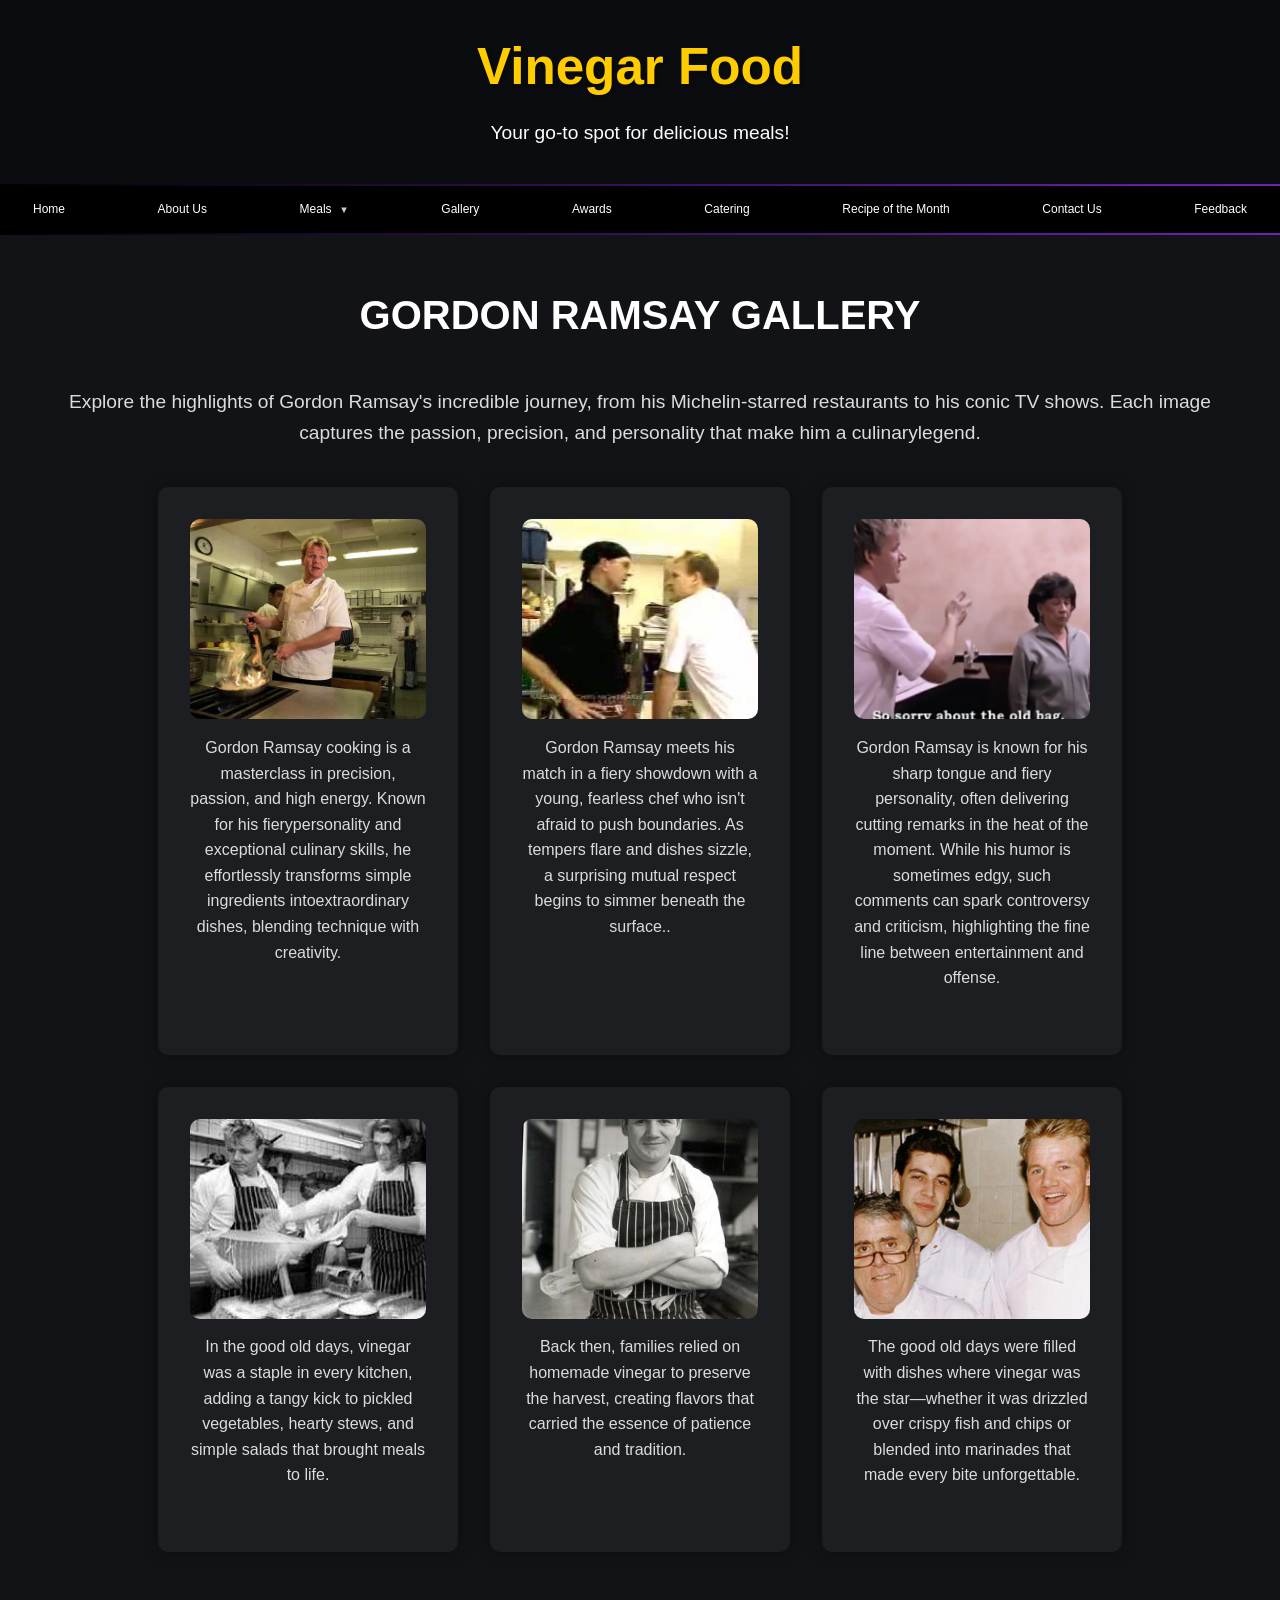
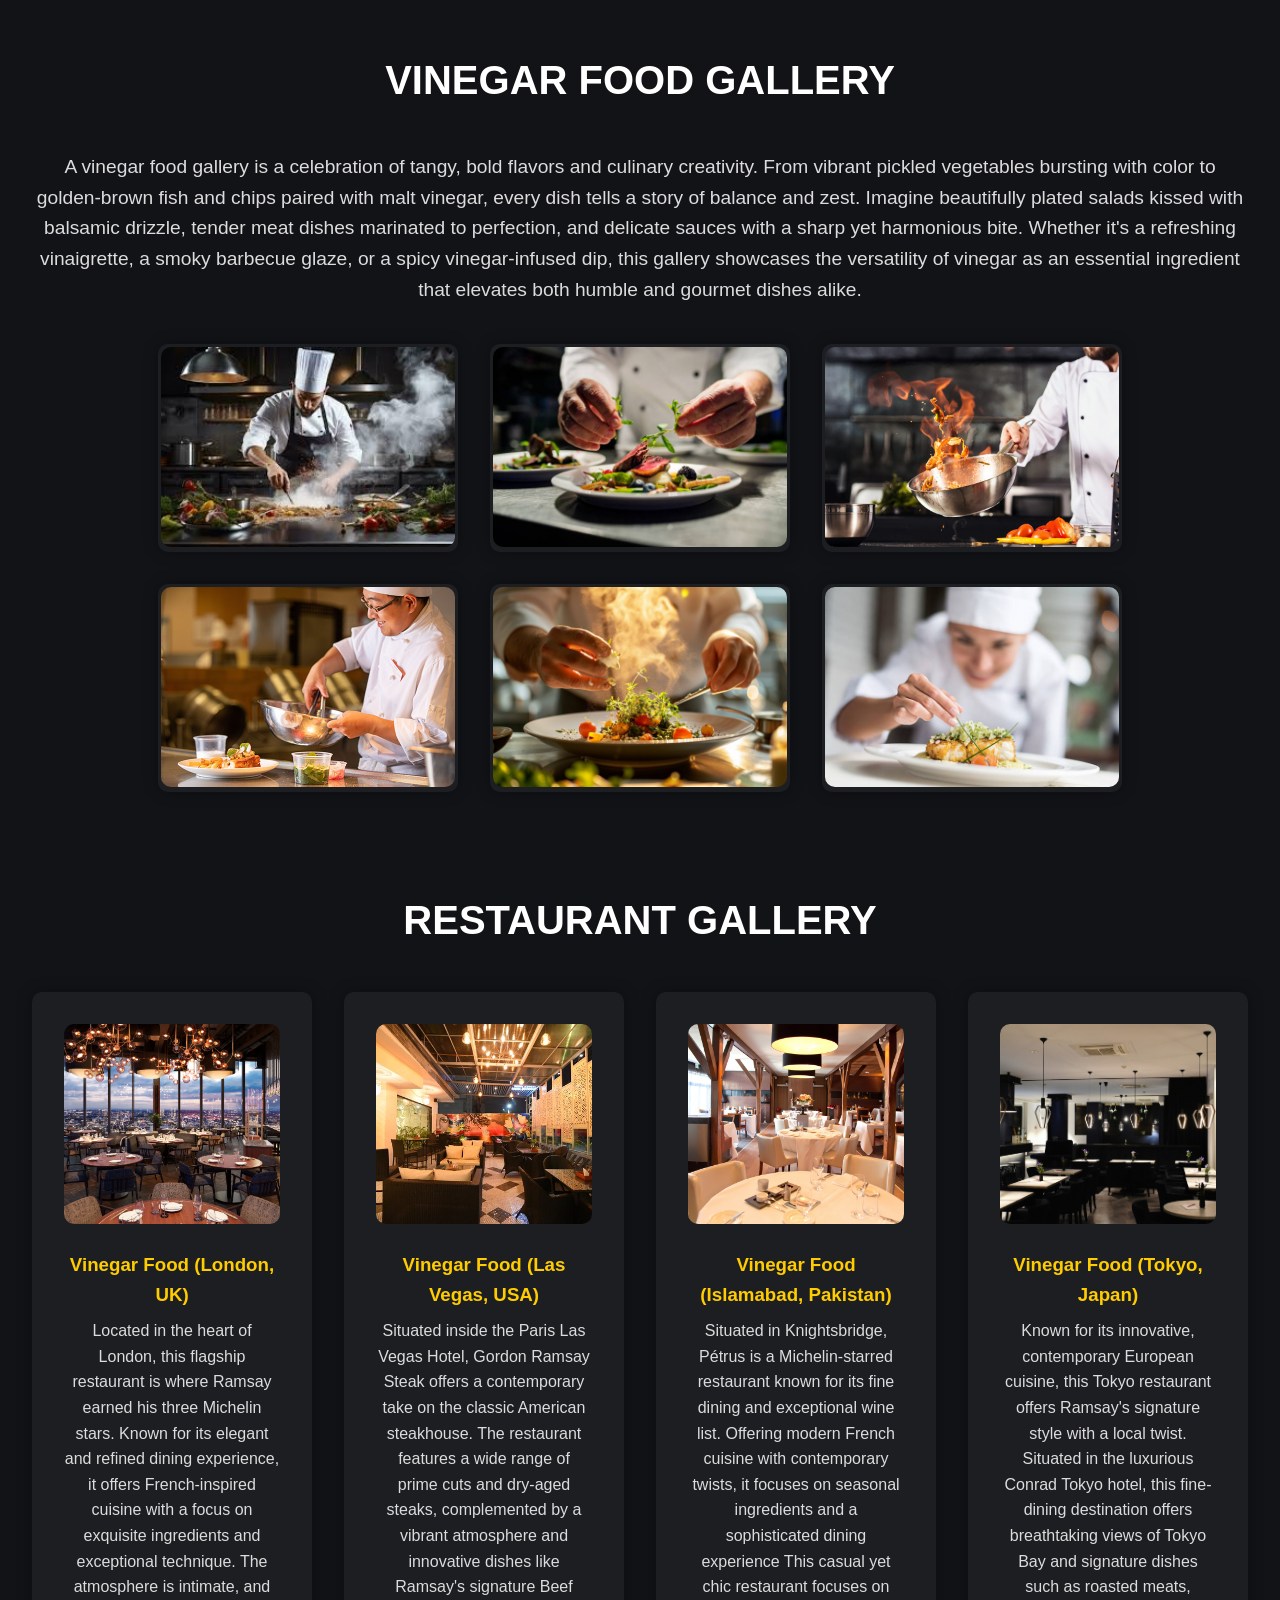
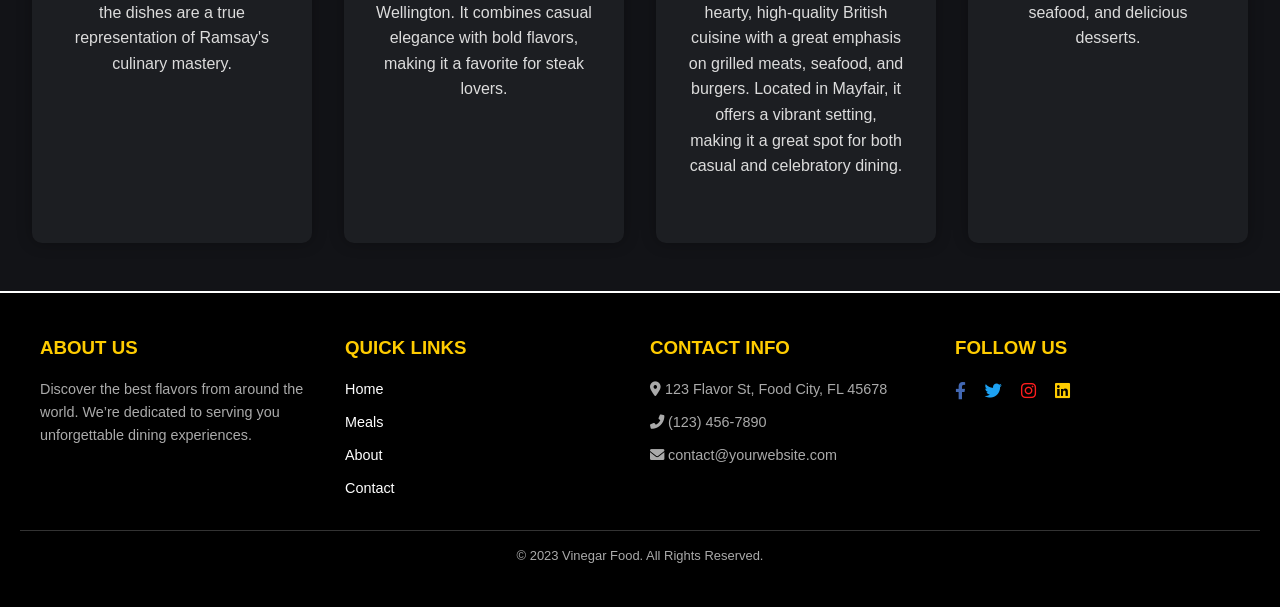
<file: gallery.html>
<!DOCTYPE html>
<html lang="en">

<head>
    <meta charset="UTF-8">
    <meta name="viewport" content="width=device-width, initial-scale=1.0">
    <title>Document</title>
    <link rel="stylesheet" href="gallery.css">
    <link rel="stylesheet" href="https://cdnjs.cloudflare.com/ajax/libs/font-awesome/6.0.0-beta3/css/all.min.css">
</head>

<body>
    <!-- Header Section -->
    <header>
        <h1>Vinegar Food</h1>
        <p>Your go-to spot for delicious meals!</p>
    </header>

    <!-- Navigation bar -->
    <nav>
        <!-- Gradient-line -->
        <div class="gradient-line"></div>
        <button class="hamburger" onclick="toggleMenu()">☰</button>
        <ul>
            <li><a href="index.html">Home</a></li>
            <li><a href="aboutus.html">About Us</a></li>

            <!-- Dropdown Menu for Meals -->
            <li class="dropdown">
                <a href="meals.html" onmouseover="toggleDropdown(event)">Meals</a>
                <div class="dropdown-content">
                    <a href="meals.html#regular">Regular</a>
                    <a href="meals.html#lunch">Lunch</a>
                    <a href="meals.html#snacks">Snacks</a>
                    <a href="meals.html#desserts">Desserts</a>
                    <a href="meals.html#beverages">Beverages</a>
                </div>
            </li>

            <li><a href="gallery.html">Gallery</a></li>
            <li><a href="award.html" class="active">Awards</a></li>
            <li><a href="catering.html">Catering</a></li>
            <li><a href="recipe.html">Recipe of the Month</a></li>
            <li><a href="contact.html">Contact Us</a></li>
            <li><a href="feed.html">Feedback</a></li>
        </ul>
        <div class="gradient-line"></div>
    </nav>

    <!-- Gallery Section -->
    <section id="gallery" class="gallery-section">
        <h2>Gordon Ramsay Gallery</h2>
        <p>Explore the highlights of Gordon Ramsay's incredible journey, from his Michelin-starred restaurants to his
            conic TV shows. Each image captures the passion, precision, and personality that make him a culinarylegend.
        </p>
        <div class="gallery-cards">
            <div class="gallery-card">
                <img src="material for vinegar food/gallery5.jpg" alt="Gordon Ramsay in the Kitchen">
                <p>Gordon Ramsay cooking is a masterclass in precision, passion, and high energy. Known for his
                    fierypersonality and exceptional culinary skills, he effortlessly transforms simple ingredients
                    intoextraordinary dishes, blending technique with creativity.</p>
            </div>
            <div class="gallery-card">
                <img src="material for vinegar food/gallery4.jpg" alt="Gordon Ramsay at Hell's Kitchen">
                <p>Gordon Ramsay meets his match in a fiery showdown with a young, fearless chef who isn't afraid to
                    push boundaries. As tempers flare and dishes sizzle, a surprising mutual respect begins to simmer
                    beneath the surface..</p>
            </div>
            <div class="gallery-card">
                <img src="material for vinegar food/gallery6.jpg" alt="Gordon Ramsay with Philanthropic Efforts">
                <p>Gordon Ramsay is known for his sharp tongue and fiery personality, often delivering cutting remarks
                    in the heat of the moment. While his humor is sometimes edgy, such comments can spark controversy
                    and criticism, highlighting the fine line between entertainment and offense.</p>
            </div>
            <div class="gallery-card">
                <img src="material for vinegar food/old1.jpeg" alt="Gordon Ramsay with Philanthropic Efforts">
                <p>In the good old days, vinegar was a staple in every kitchen, adding a tangy kick to pickled
                    vegetables, hearty stews, and simple salads that brought meals to life.</p>
            </div>
            <div class="gallery-card">
                <img src="material for vinegar food/old2.jpg" alt="Gordon Ramsay with Philanthropic Efforts">
                <p>Back then, families relied on homemade vinegar to preserve the harvest, creating flavors that carried
                    the essence of patience and tradition.</p>
            </div>
            <div class="gallery-card">
                <img src="material for vinegar food/old3.jpg" alt="Gordon Ramsay with Philanthropic Efforts">
                <p>The good old days were filled with dishes where vinegar was the star—whether it was drizzled over
                    crispy fish and chips or blended into marinades that made every bite unforgettable.</p>
            </div>
        </div>
    </section>

    <section id="gallery" class="gallery-section">
        <h2>Vinegar Food Gallery</h2>
        <p>A vinegar food gallery is a celebration of tangy, bold flavors and culinary creativity. From vibrant pickled
            vegetables bursting with color to golden-brown fish and chips paired with malt vinegar, every dish tells a
            story of balance and zest. Imagine beautifully plated salads kissed with balsamic drizzle, tender meat
            dishes marinated to perfection, and delicate sauces with a sharp yet harmonious bite. Whether it's a
            refreshing vinaigrette, a smoky barbecue glaze, or a spicy vinegar-infused dip, this gallery showcases the
            versatility of vinegar as an essential ingredient that elevates both humble and gourmet dishes alike.</p>
        <div class="gallery-cards">
            <div class="food-card">
                <img src="material for vinegar food/food1.jpeg" alt="Gordon Ramsay in the Kitchen">
            </div>
            <div class="food-card">
                <img src="material for vinegar food/food2.jpg" alt="Gordon Ramsay in the Kitchen">
            </div>
            <div class="food-card">
                <img src="material for vinegar food/food3.jpg" alt="Gordon Ramsay in the Kitchen">
            </div>
            <div class="food-card">
                <img src="material for vinegar food/food4.jpg" alt="Gordon Ramsay in the Kitchen">
            </div>
            <div class="food-card">
                <img src="material for vinegar food/food5.jpg" alt="Gordon Ramsay in the Kitchen">
            </div>
            <div class="food-card">
                <img src="material for vinegar food/food6.jpg" alt="Gordon Ramsay in the Kitchen">
            </div>
        </div>
    </section>

    <section id="rest" class="rest-section">
        <h2>Restaurant Gallery</h2>
        <div class="restaurant-cards">
        <div class="rest-card">
            <img src="material for vinegar food/gallery1.jpg">
            <h3>Vinegar Food (London, UK)</h3>
            <p>Located in the heart of London, this flagship restaurant is where Ramsay earned his three Michelin stars. Known for its elegant and refined dining experience, it offers French-inspired cuisine with a focus on exquisite ingredients and exceptional technique. The atmosphere is intimate, and the dishes are a true representation of Ramsay's culinary mastery.</p>
        </div>
        <div class="rest-card">
            <img src="material for vinegar food/gallery2.jpg">
            <h3>Vinegar Food (Las Vegas, USA)</h3>
            <p>Situated inside the Paris Las Vegas Hotel, Gordon Ramsay Steak offers a contemporary take on the classic American steakhouse. The restaurant features a wide range of prime cuts and dry-aged steaks, complemented by a vibrant atmosphere and innovative dishes like Ramsay's signature Beef Wellington. It combines casual elegance with bold flavors, making it a favorite for steak lovers.</p>
        </div>
        <div class="rest-card">
            <img src="material for vinegar food/gallery3.jpg">
            <h3>Vinegar Food (Islamabad, Pakistan)</h3>
            <p>Situated in Knightsbridge, Pétrus is a Michelin-starred restaurant known for its fine dining and exceptional wine list. Offering modern French cuisine with contemporary twists, it focuses on seasonal ingredients and a sophisticated dining experience This casual yet chic restaurant focuses on hearty, high-quality British cuisine with a great emphasis on grilled meats, seafood, and burgers. Located in Mayfair, it offers a vibrant setting, making it a great spot for both casual and celebratory dining.</p>
        </div>
        <div class="rest-card">
            <img src="material for vinegar food/rest1.jpg">
            <h3>Vinegar Food (Tokyo, Japan)</h3>
            <p>Known for its innovative, contemporary European cuisine, this Tokyo restaurant offers Ramsay's signature style with a local twist. Situated in the luxurious Conrad Tokyo hotel, this fine-dining destination offers breathtaking views of Tokyo Bay and signature dishes such as roasted meats, seafood, and delicious desserts.</p>
        </div>
        </div>
    </section>

    <!-- Footer Section -->
    <footer>
        <div class="footer-container">
            <div class="footer-column">
                <h3>About Us</h3>
                <p>Discover the best flavors from around the world. We’re dedicated to serving you unforgettable dining
                    experiences.</p>
            </div>

            <div class="footer-column">
                <h3>Quick Links</h3>
                <ul>
                    <li><a href="index.html">Home</a></li>
                    <li><a href="meals.html">Meals</a></li>
                    <li><a href="aboutus.html">About</a></li>
                    <li><a href="contact.html">Contact</a></li>
                </ul>
            </div>

            <div class="footer-column">
                <h3>Contact Info</h3>
                <p><i class="fas fa-map-marker-alt"></i> 123 Flavor St, Food City, FL 45678</p>
                <p><i class="fas fa-phone-alt"></i> (123) 456-7890</p>
                <p><i class="fas fa-envelope"></i> contact@yourwebsite.com</p>
            </div>

            <div class="footer-column">
                <h3>Follow Us</h3>
                <div class="social-icons">
                    <a href="https://facebook.com" target="_blank"><i class="fab fa-facebook-f"></i></a>
                    <a href="https://twitter.com" target="_blank"><i class="fab fa-twitter"></i></a>
                    <a href="https://instagram.com" target="_blank"><i class="fab fa-instagram"></i></a>
                    <a href="https://linkedin.com" target="_blank"><i class="fab fa-linkedin"></i></a>
                </div>
            </div>
        </div>
        <div class="footer-bottom">
            <p>&copy; 2023 Vinegar Food. All Rights Reserved.</p>
        </div>
    </footer>

    <script src="aboutus.js"></script>
</body>

</html>
</file>
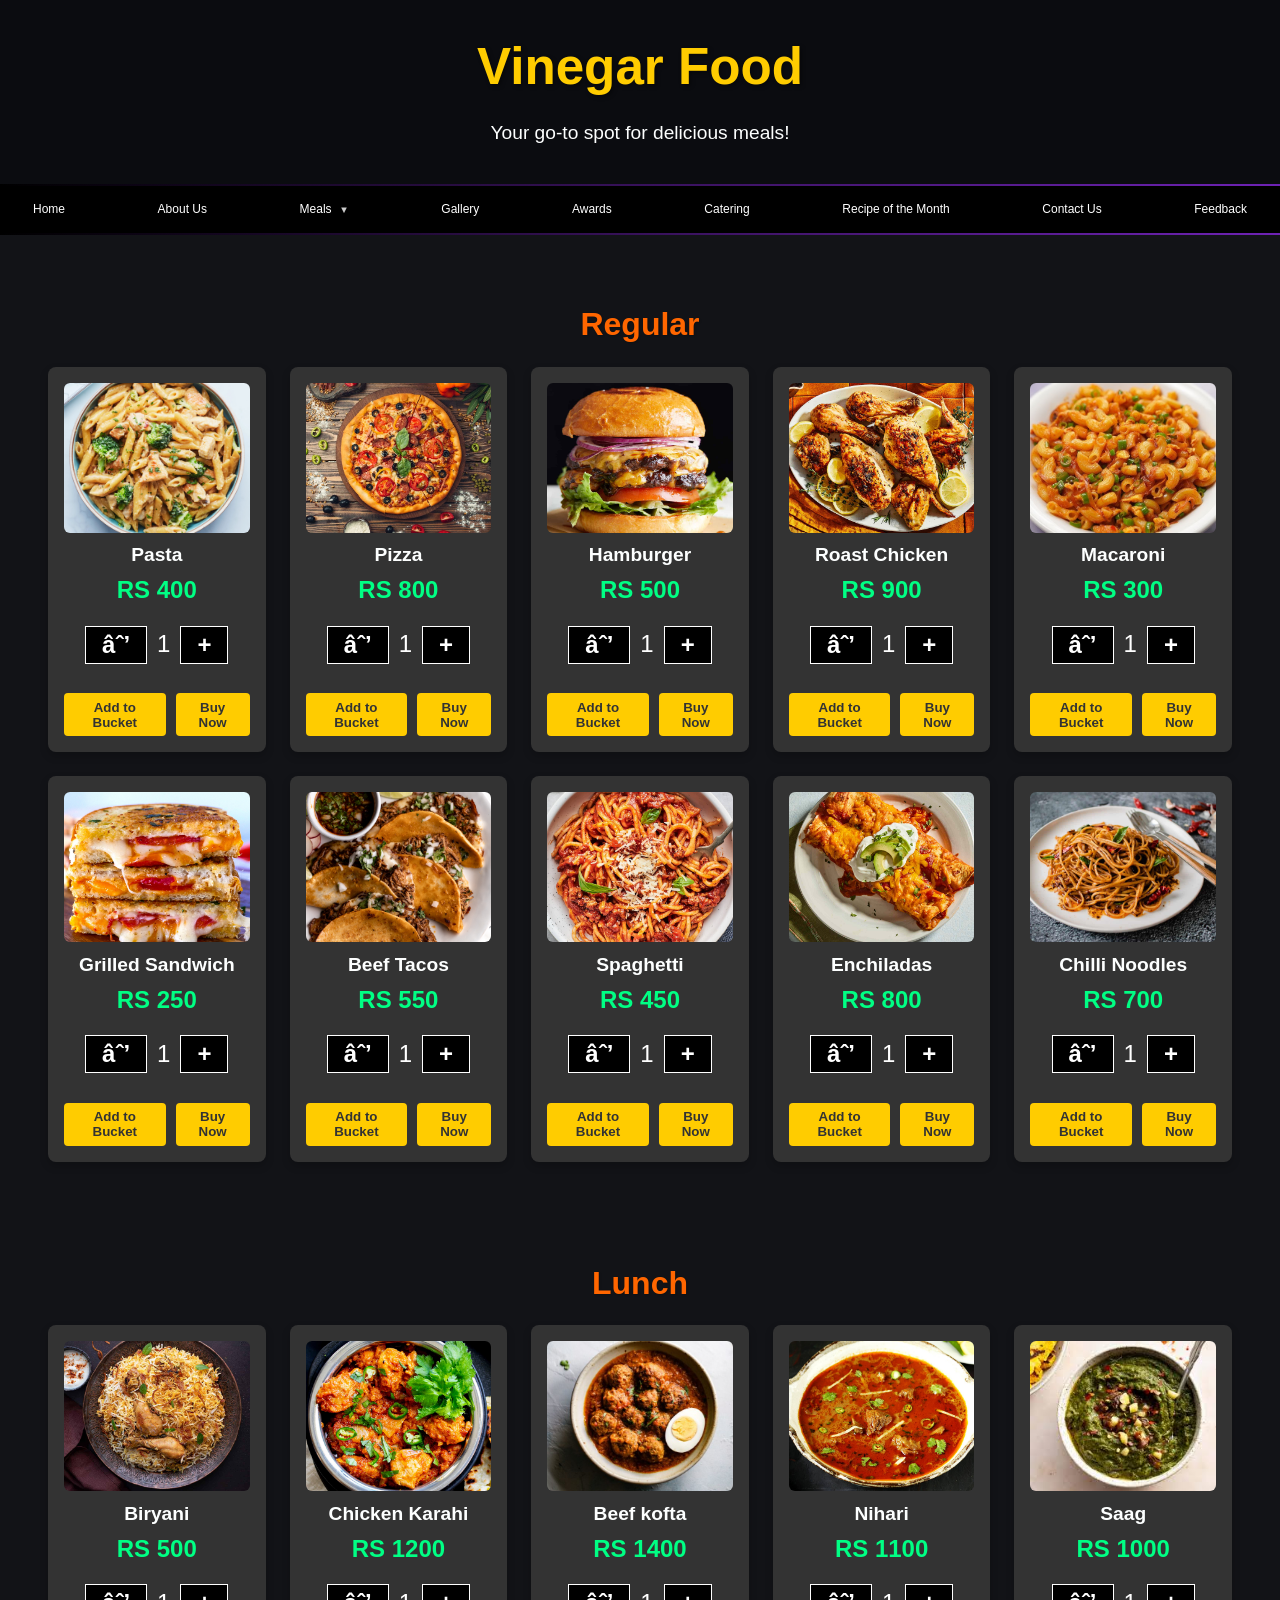
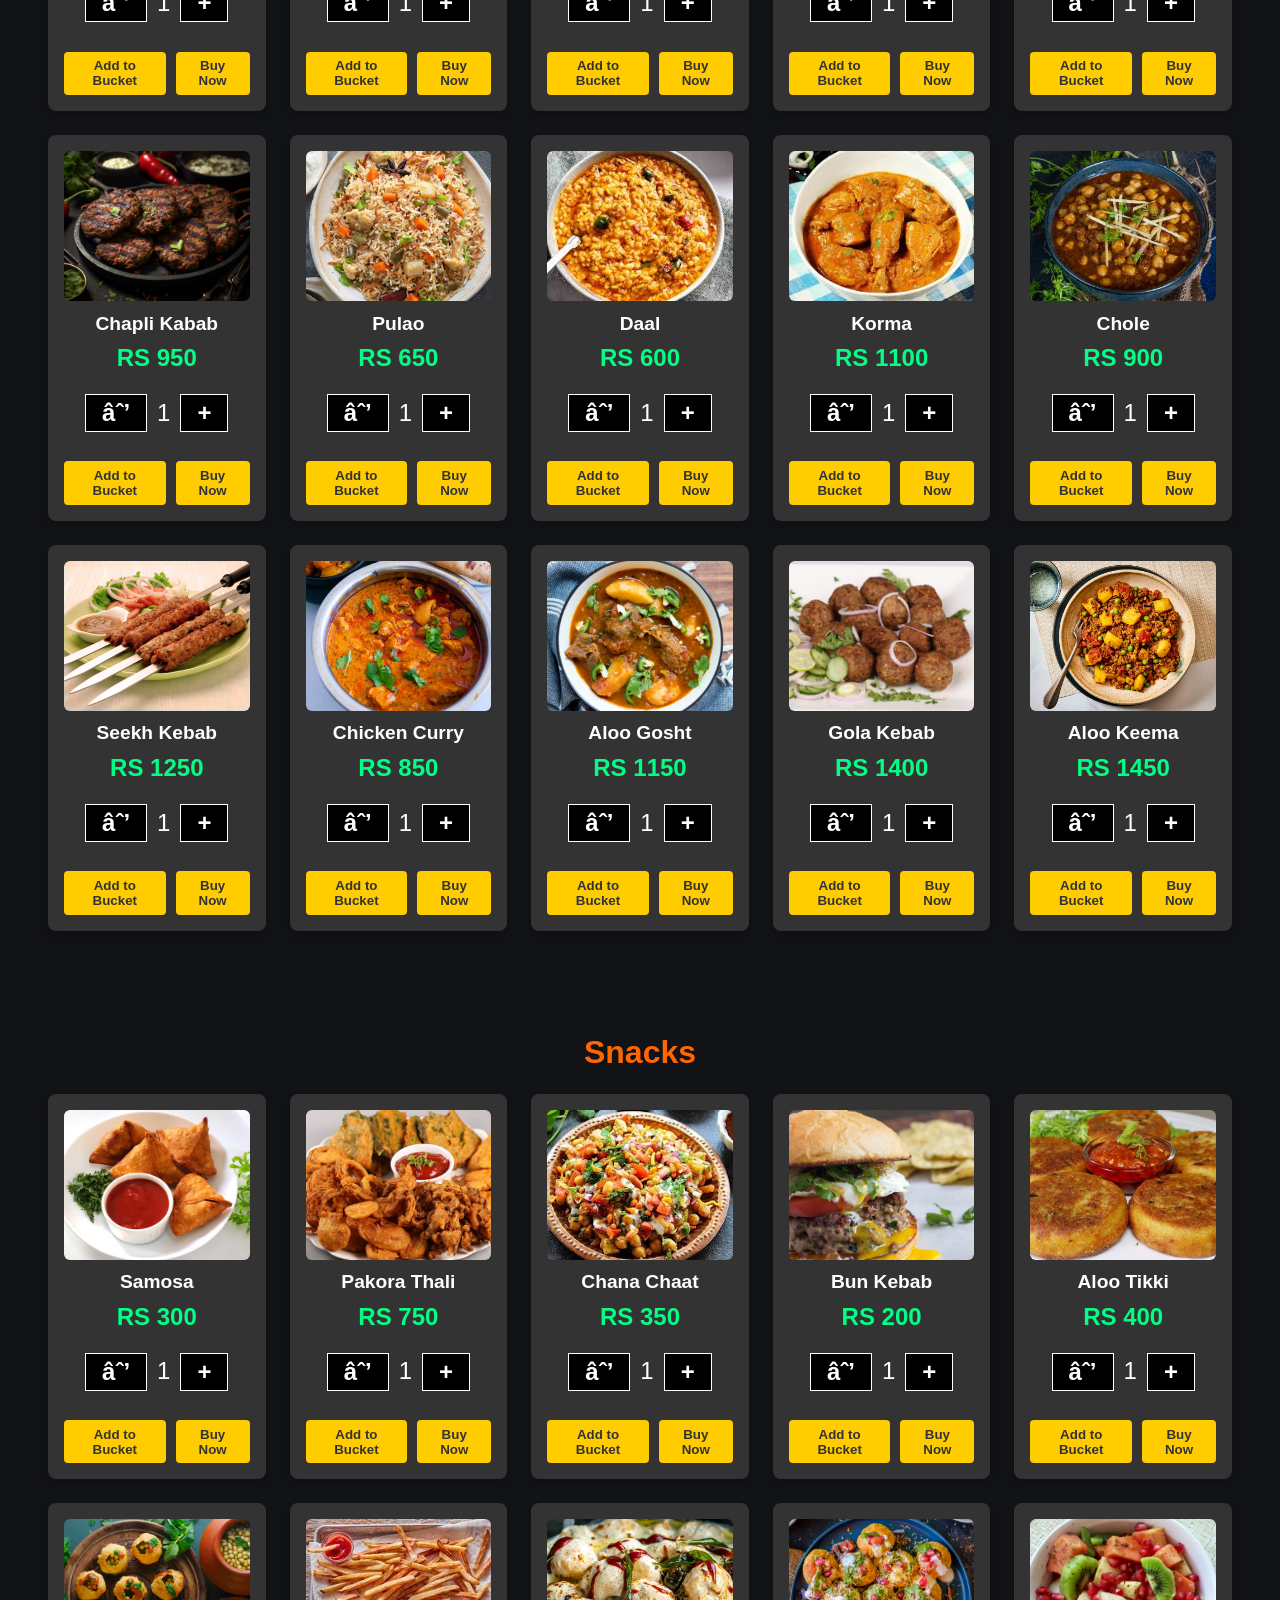
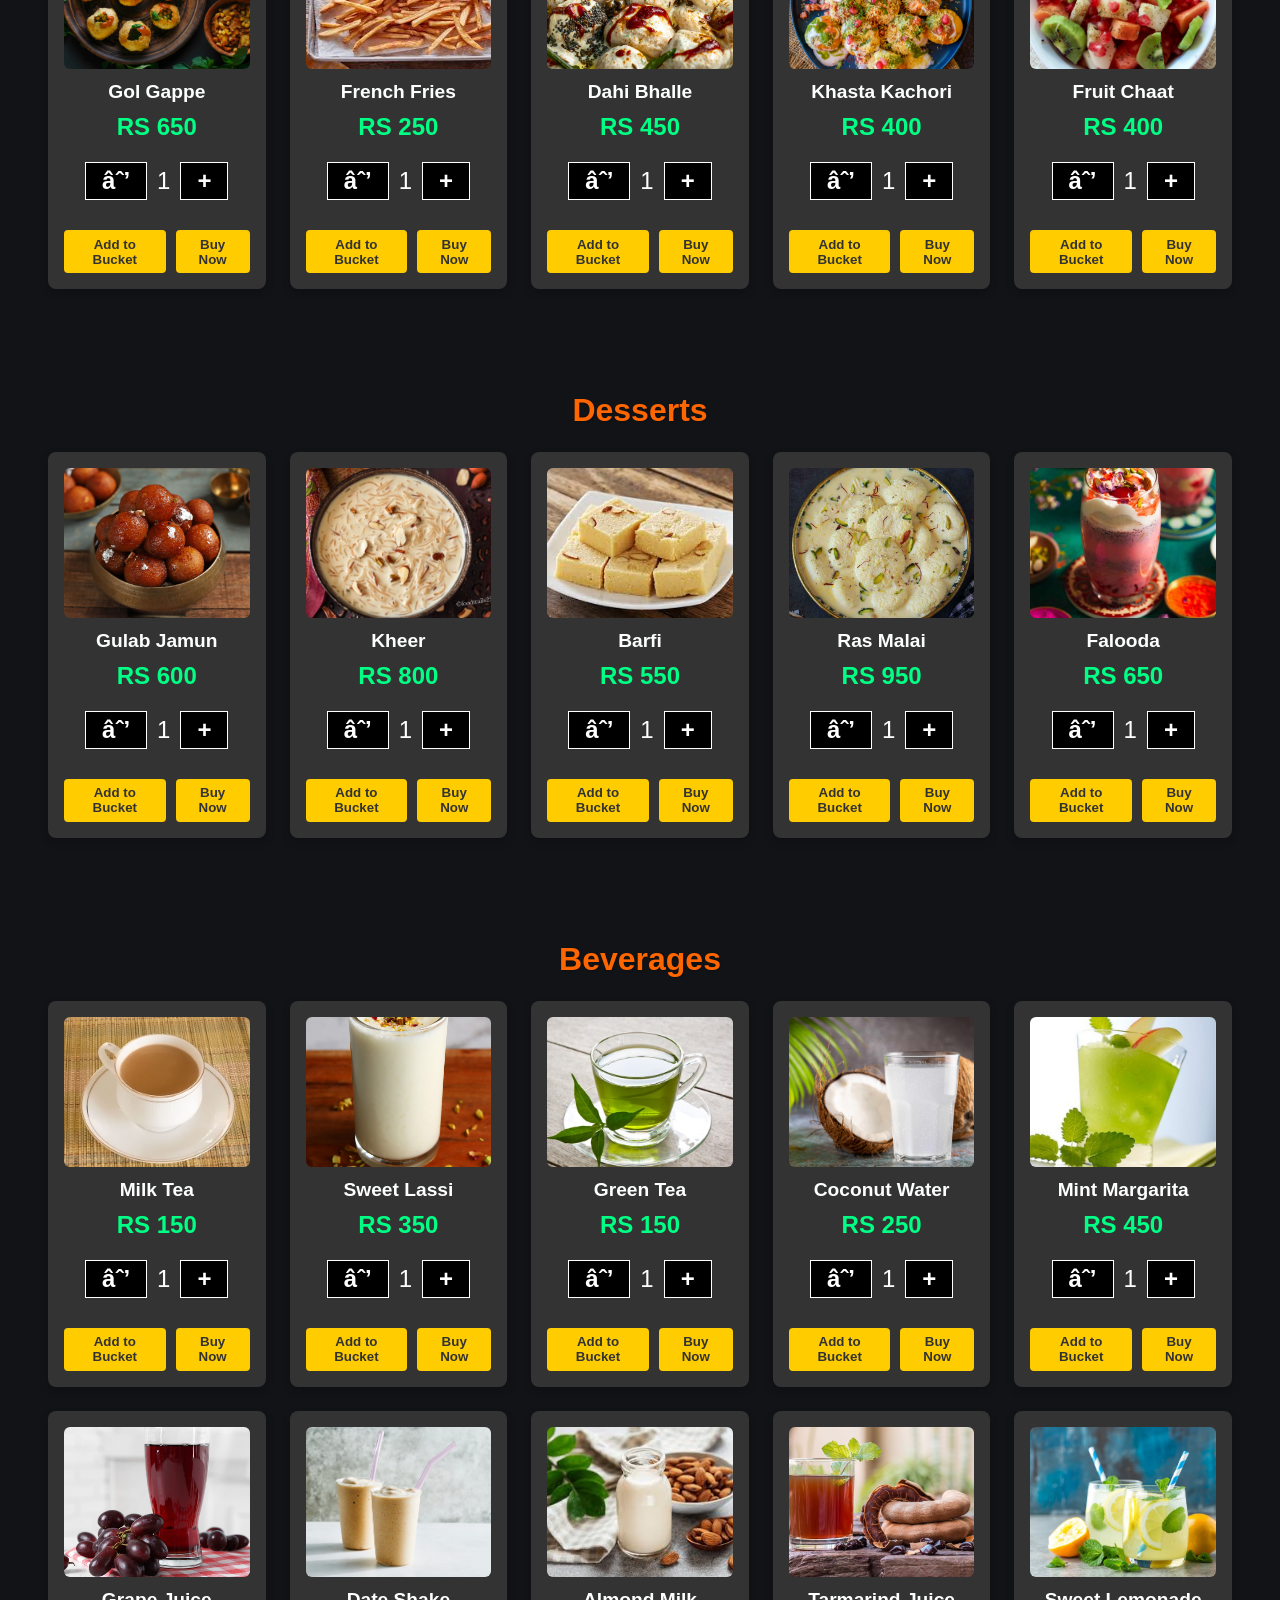
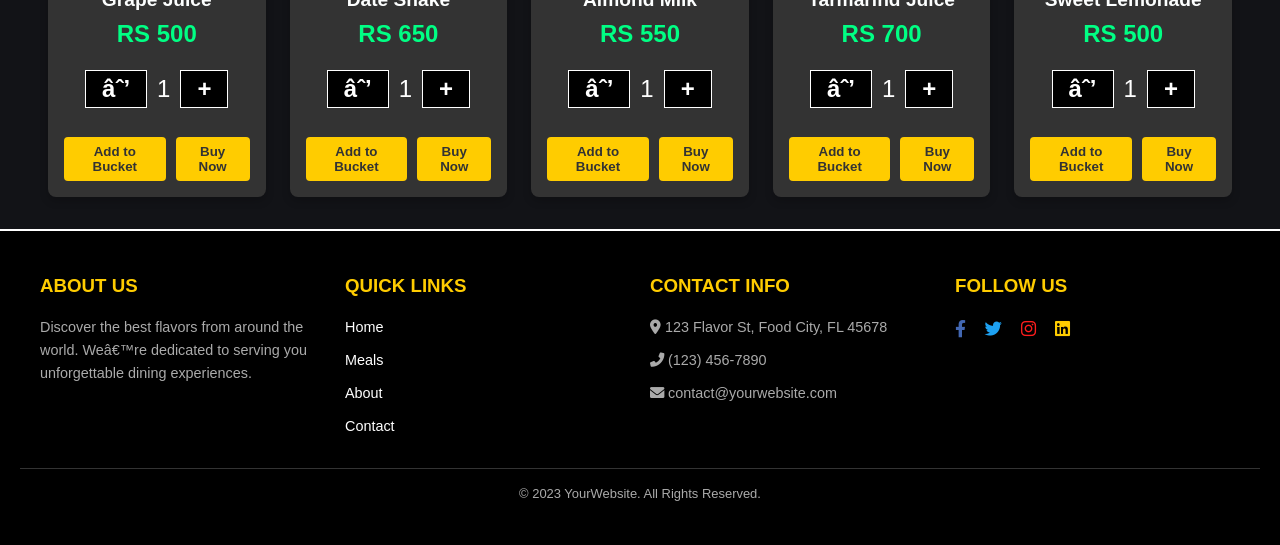
<file: meals.html>
<!DOCTYPE html>
<h<meta charset="UTF-8">
    <meta name="viewport" content="width=device-width, initial-scale=1.0">
    <title>Vinegar Food</title>
    <link rel="stylesheet" href="meals.css">
    <link rel="stylesheet" href="https://cdnjs.cloudflare.com/ajax/libs/font-awesome/6.0.0-beta3/css/all.min.css">
    </head>

    <body>
        <!-- Header Section -->
        <header>
            <h1>Vinegar Food</h1>
            <p>Your go-to spot for delicious meals!</p>
        </header>

        <!-- Navigation bar -->
        <nav>
            <!-- Gradient-line -->
            <div class="gradient-line"></div>
            <button class="hamburger" onclick="toggleMenu()">☰</button> <!-- Hamburger icon -->
            <ul>
                <li><a href="index.html">Home</a></li>
                <li><a href="aboutus.html">About Us</a></li>

                <!-- Dropdown Menu for Meals -->
                <li class="dropdown">
                    <a href="meals.html" onmouseover="toggleDropdown(event)">Meals</a>
                    <div class="dropdown-content">
                        <a href="#regular">Regular</a>
                        <a href="#lunch">Lunch</a>
                        <a href="#snacks">Snacks</a>
                        <a href="#desserts">Desserts</a>
                        <a href="#beverages">Beverages</a>
                    </div>
                </li>

                <li><a href="gallery.html">Gallery</a></li>
                <li><a href="award.html">Awards</a></li>
                <li><a href="catering.html">Catering</a></li>
                <li><a href="recipe.html">Recipe of the Month</a></li>
                <li><a href="contact.html">Contact Us</a></li>
                <li><a href="feed.html">Feedback</a></li>
            </ul>
            <div class="gradient-line"></div>
        </nav>


        <main>

            <!-- Regular Category -->
            <section id="regular" class="category">
                <h2>Regular</h2>
                <div class="card-container">
                    <div class="card">
                        <img src="material for vinegar food/regular1pasta.jpg" alt="Item Name">
                        <h3>Pasta</h3>
                        <h5 class="Price">RS 400</h5>
                        <div class="quantity-selector">
                            <button class="quantity-button" onclick="decrement(this)">−</button>
                            <span class="quantity-number">1</span>
                            <button class="quantity-button" onclick="increment(this)">+</button>
                        </div>
                        <div class="button-container">
                            <button class="add-to-bucket">Add to Bucket</button>
                            <button class="add-button">Buy Now</button>
                        </div>
                    </div>

                    <div class="card">
                        <img src="material for vinegar food/regular2pizza.jpg" alt="Item Name">
                        <h3 id="regular">Pizza</h3>
                        <h5 class="Price">RS 800</h5>
                        <div class="quantity-selector">
                            <button class="quantity-button" onclick="decrement(this)">−</button>
                            <span class="quantity-number">1</span>
                            <button class="quantity-button" onclick="increment(this)">+</button>
                        </div>
                        <div class="button-container">
                            <button class="add-to-bucket">Add to Bucket</button>
                            <button class="add-button">Buy Now</button>
                        </div>
                    </div>

                    <div class="card">
                        <img src="material for vinegar food/regular3hamburger.jpg" alt="Item Name">
                        <h3>Hamburger</h3>
                        <h5 class="Price">RS 500</h5>
                        <div class="quantity-selector">
                            <button class="quantity-button" onclick="decrement(this)">−</button>
                            <span class="quantity-number">1</span>
                            <button class="quantity-button" onclick="increment(this)">+</button>
                        </div>
                        <div class="button-container">
                            <button class="add-to-bucket">Add to Bucket</button>
                            <button class="add-button">Buy Now</button>
                        </div>
                    </div>

                    <div class="card">
                        <img src="material for vinegar food/regular3roastchicken.jpg" alt="Item Name">
                        <h3 id="beans">Roast Chicken</h3>
                        <h5 class="Price">RS 900</h5>
                        <div class="quantity-selector">
                            <button class="quantity-button" onclick="decrement(this)">−</button>
                            <span class="quantity-number">1</span>
                            <button class="quantity-button" onclick="increment(this)">+</button>
                        </div>
                        <div class="button-container">
                            <button class="add-to-bucket">Add to Bucket</button>
                            <button class="add-button">Buy Now</button>
                        </div>
                    </div>

                    <div class="card">
                        <img src="material for vinegar food/regular5macaroni.jpg" alt="Item Name">
                        <h3 id="Macaroni">Macaroni</h3>
                        <h5 class="Price">RS 300</h5>
                        <div class="quantity-selector">
                            <button class="quantity-button" onclick="decrement(this)">−</button>
                            <span class="quantity-number">1</span>
                            <button class="quantity-button" onclick="increment(this)">+</button>
                        </div>
                        <div class="button-container">
                            <button class="add-to-bucket">Add to Bucket</button>
                            <button class="add-button">Buy Now</button>
                        </div>
                    </div>

                    <div class="card">
                        <img src="material for vinegar food/regular6grilledcheesesandwich.jpg" alt="Item Name">
                        <h3 id="chilli">Grilled Sandwich</h3>
                        <h5 class="Price">RS 250</h5>
                        <div class="quantity-selector">
                            <button class="quantity-button" onclick="decrement(this)">−</button>
                            <span class="quantity-number">1</span>
                            <button class="quantity-button" onclick="increment(this)">+</button>
                        </div>
                        <div class="button-container">
                            <button class="add-to-bucket">Add to Bucket</button>
                            <button class="add-button">Buy Now</button>
                        </div>
                    </div>

                    <div class="card">
                        <img src="material for vinegar food/regular7BeefTacos.jpg" alt="Item Name">
                        <h3>Beef Tacos</h3>
                        <h5 class="Price">RS 550</h5>
                        <div class="quantity-selector">
                            <button class="quantity-button" onclick="decrement(this)">−</button>
                            <span class="quantity-number">1</span>
                            <button class="quantity-button" onclick="increment(this)">+</button>
                        </div>
                        <div class="button-container">
                            <button class="add-to-bucket">Add to Bucket</button>
                            <button class="add-button">Buy Now</button>
                        </div>
                    </div>

                    <div class="card">
                        <img src="material for vinegar food/Spaghetti-2224.jpg" alt="Item Name">
                        <h3>Spaghetti</h3>
                        <h5 class="Price">RS 450</h5>
                        <div class="quantity-selector">
                            <button class="quantity-button" onclick="decrement(this)">−</button>
                            <span class="quantity-number">1</span>
                            <button class="quantity-button" onclick="increment(this)">+</button>
                        </div>
                        <div class="button-container">
                            <button class="add-to-bucket">Add to Bucket</button>
                            <button class="add-button">Buy Now</button>
                        </div>
                    </div>

                    <div class="card">
                        <img src="material for vinegar food/regular9ChickenEnchiladas.jpg" alt="Item Name">
                        <h3>Enchiladas</h3>
                        <h5 class="Price">RS 800</h5>
                        <div class="quantity-selector">
                            <button class="quantity-button" onclick="decrement(this)">−</button>
                            <span class="quantity-number">1</span>
                            <button class="quantity-button" onclick="increment(this)">+</button>
                        </div>
                        <div class="button-container">
                            <button class="add-to-bucket">Add to Bucket</button>
                            <button class="add-button">Buy Now</button>
                        </div>
                    </div>

                    <div class="card">
                        <img src="material for vinegar food/regular10ChiliNoodles.jpg" alt="Item Name">
                        <h3 id="biryani">Chilli Noodles</h3>
                        <h5 class="Price">RS 700</h5>
                        <div class="quantity-selector">
                            <button class="quantity-button" onclick="decrement(this)">−</button>
                            <span class="quantity-number">1</span>
                            <button class="quantity-button" onclick="increment(this)">+</button>
                        </div>
                        <div class="button-container">
                            <button class="add-to-bucket">Add to Bucket</button>
                            <button class="add-button">Buy Now</button>
                        </div>
                    </div>
                </div>
            </section>


            <!-- Lunch Category -->
            <section id="lunch" class="category">
                <h2>Lunch</h2>
                <div class="card-container"> <!-- Start card-container -->
                    <div class="card">
                        <img src="material for vinegar food/lunch1Biryani.jpg" alt="Item Name">
                        <h3>Biryani</h3>
                        <h5 class="Price">RS 500</h5>
                        <div class="quantity-selector">
                            <button class="quantity-button" onclick="decrement(this)">−</button>
                            <span class="quantity-number">1</span>
                            <button class="quantity-button" onclick="increment(this)">+</button>
                        </div>
                        <div class="button-container">
                            <button class="add-to-bucket">Add to Bucket</button>
                            <button class="add-button">Buy Now</button>
                        </div>
                    </div>

                    <div class="card">
                        <img src="material for vinegar food/lunch2simplechickenkarahi.jpg" alt="Item Name">
                        <h3>Chicken Karahi</h3>
                        <h5 class="Price">RS 1200</h5>
                        <div class="quantity-selector">
                            <button class="quantity-button" onclick="decrement(this)">−</button>
                            <span class="quantity-number">1</span>
                            <button class="quantity-button" onclick="increment(this)">+</button>
                        </div>
                        <div class="button-container">
                            <button class="add-to-bucket">Add to Bucket</button>
                            <button class="add-button">Buy Now</button>
                        </div>
                    </div>

                    <div class="card">
                        <img src="material for vinegar food/lunch3beefkofta.jpg" alt="Item Name">
                        <h3>Beef kofta</h3>
                        <h5 class="Price">RS 1400</h5>
                        <div class="quantity-selector">
                            <button class="quantity-button" onclick="decrement(this)">−</button>
                            <span class="quantity-number">1</span>
                            <button class="quantity-button" onclick="increment(this)">+</button>
                        </div>
                        <div class="button-container">
                            <button class="add-to-bucket">Add to Bucket</button>
                            <button class="add-button">Buy Now</button>
                        </div>
                    </div>

                    <div class="card">
                        <img src="material for vinegar food/lunch4nihari.jpg" alt="Item Name">
                        <h3>Nihari</h3>
                        <h5 class="Price">RS 1100</h5>
                        <div class="quantity-selector">
                            <button class="quantity-button" onclick="decrement(this)">−</button>
                            <span class="quantity-number">1</span>
                            <button class="quantity-button" onclick="increment(this)">+</button>
                        </div>
                        <div class="button-container">
                            <button class="add-to-bucket">Add to Bucket</button>
                            <button class="add-button">Buy Now</button>
                        </div>
                    </div>

                    <div class="card">
                        <img src="material for vinegar food/lunch5Saag.jpeg" alt="Item Name">
                        <h3>Saag</h3>
                        <h5 class="Price">RS 1000</h5>
                        <div class="quantity-selector">
                            <button class="quantity-button" onclick="decrement(this)">−</button>
                            <span class="quantity-number">1</span>
                            <button class="quantity-button" onclick="increment(this)">+</button>
                        </div>
                        <div class="button-container">
                            <button class="add-to-bucket">Add to Bucket</button>
                            <button class="add-button">Buy Now</button>
                        </div>
                    </div>

                    <div class="card">
                        <img src="material for vinegar food/lunch6chaplikabab.jpg" alt="Item Name">
                        <h3 id="kebab">Chapli Kabab</h3>
                        <h5 class="Price">RS 950</h5>
                        <div class="quantity-selector">
                            <button class="quantity-button" onclick="decrement(this)">−</button>
                            <span class="quantity-number">1</span>
                            <button class="quantity-button" onclick="increment(this)">+</button>
                        </div>
                        <div class="button-container">
                            <button class="add-to-bucket">Add to Bucket</button>
                            <button class="add-button">Buy Now</button>
                        </div>
                    </div>

                    <div class="card">
                        <img src="material for vinegar food/lunch7pulao.jpg" alt="Item Name">
                        <h3>Pulao</h3>
                        <h5 class="Price">RS 650</h5>
                        <div class="quantity-selector">
                            <button class="quantity-button" onclick="decrement(this)">−</button>
                            <span class="quantity-number">1</span>
                            <button class="quantity-button" onclick="increment(this)">+</button>
                        </div>
                        <div class="button-container">
                            <button class="add-to-bucket">Add to Bucket</button>
                            <button class="add-button">Buy Now</button>
                        </div>
                    </div>

                    <div class="card">
                        <img src="material for vinegar food/lunch8Daal.jpeg" alt="Item Name">
                        <h3>Daal</h3>
                        <h5 class="Price">RS 600</h5>
                        <div class="quantity-selector">
                            <button class="quantity-button" onclick="decrement(this)">−</button>
                            <span class="quantity-number">1</span>
                            <button class="quantity-button" onclick="increment(this)">+</button>
                        </div>
                        <div class="button-container">
                            <button class="add-to-bucket">Add to Bucket</button>
                            <button class="add-button">Buy Now</button>
                        </div>
                    </div>

                    <div class="card">
                        <img src="material for vinegar food/lunch9Korma.jpeg" alt="Item Name">
                        <h3>Korma</h3>
                        <h5 class="Price">RS 1100</h5>
                        <div class="quantity-selector">
                            <button class="quantity-button" onclick="decrement(this)">−</button>
                            <span class="quantity-number">1</span>
                            <button class="quantity-button" onclick="increment(this)">+</button>
                        </div>
                        <div class="button-container">
                            <button class="add-to-bucket">Add to Bucket</button>
                            <button class="add-button">Buy Now</button>
                        </div>
                    </div>

                    <div class="card">
                        <img src="material for vinegar food/lunch10Chole.jpg" alt="Item Name">
                        <h3>Chole</h3>
                        <h5 class="Price">RS 900</h5>
                        <div class="quantity-selector">
                            <button class="quantity-button" onclick="decrement(this)">−</button>
                            <span class="quantity-number">1</span>
                            <button class="quantity-button" onclick="increment(this)">+</button>
                        </div>
                        <div class="button-container">
                            <button class="add-to-bucket">Add to Bucket</button>
                            <button class="add-button">Buy Now</button>
                        </div>
                    </div>

                    <div class="card">
                        <img src="material for vinegar food/lunch11seekhkabab.jpg" alt="Item Name">
                        <h3>Seekh Kebab</h3>
                        <h5 class="Price">RS 1250</h5>
                        <div class="quantity-selector">
                            <button class="quantity-button" onclick="decrement(this)">−</button>
                            <span class="quantity-number">1</span>
                            <button class="quantity-button" onclick="increment(this)">+</button>
                        </div>
                        <div class="button-container">
                           <button class="add-to-bucket">Add to Bucket</button>
                            <button class="add-button">Buy Now</button>
                        </div>
                    </div>

                    <div class="card">
                        <img src="material for vinegar food/lunch12chickncurry.jpg" alt="Item Name">
                        <h3>Chicken Curry</h3>
                        <h5 class="Price">RS 850</h5>
                        <div class="quantity-selector">
                            <button class="quantity-button" onclick="decrement(this)">−</button>
                            <span class="quantity-number">1</span>
                            <button class="quantity-button" onclick="increment(this)">+</button>
                        </div>
                        <div class="button-container">
                            <button class="add-to-bucket">Add to Bucket</button>
                            <button class="add-button">Buy Now</button>
                        </div>
                    </div>

                    <div class="card">
                        <img src="material for vinegar food/lunch13aloogosht.jpg" alt="Item Name">
                        <h3>Aloo Gosht</h3>
                        <h5 class="Price">RS 1150</h5>
                        <div class="quantity-selector">
                            <button class="quantity-button" onclick="decrement(this)">−</button>
                            <span class="quantity-number">1</span>
                            <button class="quantity-button" onclick="increment(this)">+</button>
                        </div>
                        <div class="button-container">
                            <button class="add-to-bucket">Add to Bucket</button>
                            <button class="add-button">Buy Now</button>
                        </div>
                    </div>

                    <div class="card">
                        <img src="material for vinegar food/lunch14golakabab.jpg" alt="Item Name">
                        <h3>Gola Kebab</h3>
                        <h5 class="Price">RS 1400</h5>
                        <div class="quantity-selector">
                            <button class="quantity-button" onclick="decrement(this)">−</button>
                            <span class="quantity-number">1</span>
                            <button class="quantity-button" onclick="increment(this)">+</button>
                        </div>
                        <div class="button-container">
                            <button class="add-to-bucket">Add to Bucket</button>
                            <button class="add-button">Buy Now</button>
                        </div>
                    </div>

                    <div class="card">
                        <img src="material for vinegar food/lunch15AlooKeema.jpg" alt="Item Name">
                        <h3 id="chana">Aloo Keema</h3>
                        <h5 class="Price">RS 1450</h5>
                        <div class="quantity-selector">
                            <button class="quantity-button" onclick="decrement(this)">−</button>
                            <span class="quantity-number">1</span>
                            <button class="quantity-button" onclick="increment(this)">+</button>
                        </div>
                        <div class="button-container">
                            <button class="add-to-bucket">Add to Bucket</button>
                            <button class="add-button">Buy Now</button>
                        </div>
                    </div>
                </div> <!-- End card-container -->
            </section>

            <!-- Snacks Category -->
            <section id="snacks" class="category">
                <h2>Snacks</h2>
                <div class="card-container"> <!-- Start card-container -->
                    <div class="card">
                        <img src="material for vinegar food/snack1Samosa.jpg" alt="Item Name">
                        <h3>Samosa</h3>
                        <h5 class="Price">RS 300</h5>
                        <div class="quantity-selector">
                            <button class="quantity-button" onclick="decrement(this)">−</button>
                            <span class="quantity-number">1</span>
                            <button class="quantity-button" onclick="increment(this)">+</button>
                        </div>
                        <div class="button-container">
                            <button class="add-to-bucket">Add to Bucket</button>
                            <button class="add-button">Buy Now</button>
                        </div>
                    </div>

                    <div class="card">
                        <img src="material for vinegar food/snack2pakorathali.jpg" alt="Item Name">
                        <h3>Pakora Thali</h3>
                        <h5 class="Price">RS 750</h5>
                        <div class="quantity-selector">
                            <button class="quantity-button" onclick="decrement(this)">−</button>
                            <span class="quantity-number">1</span>
                            <button class="quantity-button" onclick="increment(this)">+</button>
                        </div>
                        <div class="button-container">
                            <button class="add-to-bucket">Add to Bucket</button>
                            <button class="add-button">Buy Now</button>
                        </div>
                    </div>

                    <div class="card">
                        <img src="material for vinegar food/snack3chanachaat.jpeg" alt="Item Name">
                        <h3>Chana Chaat</h3>
                        <h5 class="Price">RS 350</h5>
                        <div class="quantity-selector">
                            <button class="quantity-button" onclick="decrement(this)">−</button>
                            <span class="quantity-number">1</span>
                            <button class="quantity-button" onclick="increment(this)">+</button>
                        </div>
                        <div class="button-container">
                            <button class="add-to-bucket">Add to Bucket</button>
                            <button class="add-button">Buy Now</button>
                        </div>
                    </div>

                    <div class="card">
                        <img src="material for vinegar food/snack4bunkebab.jpg" alt="Item Name">
                        <h3 id="fruitchaat">Bun Kebab</h3>
                        <h5 class="Price">RS 200</h5>
                        <div class="quantity-selector">
                            <button class="quantity-button" onclick="decrement(this)">−</button>
                            <span class="quantity-number">1</span>
                            <button class="quantity-button" onclick="increment(this)">+</button>
                        </div>
                        <div class="button-container">
                            <button class="add-to-bucket">Add to Bucket</button>
                            <button class="add-button">Buy Now</button>
                        </div>
                    </div>

                    <div class="card">
                        <img src="material for vinegar food/snack5alootikki.jpg" alt="Item Name">
                        <h3 id="bunkebab">Aloo Tikki</h3>
                        <h5 class="Price">RS 400</h5>
                        <div class="quantity-selector">
                            <button class="quantity-button" onclick="decrement(this)">−</button>
                            <span class="quantity-number">1</span>
                            <button class="quantity-button" onclick="increment(this)">+</button>
                        </div>
                        <div class="button-container">
                            <button class="add-to-bucket">Add to Bucket</button>
                            <button class="add-button">Buy Now</button>
                        </div>
                    </div>

                    <div class="card">
                        <img src="material for vinegar food/snack6golgappa.jpg" alt="Item Name">
                        <h3>Gol Gappe</h3>
                        <h5 class="Price">RS 650</h5>
                        <div class="quantity-selector">
                            <button class="quantity-button" onclick="decrement(this)">−</button>
                            <span class="quantity-number">1</span>
                            <button class="quantity-button" onclick="increment(this)">+</button>
                        </div>
                        <div class="button-container">
                            <button class="add-to-bucket">Add to Bucket</button>
                            <button class="add-button">Buy Now</button>
                        </div>
                    </div>

                    <div class="card">
                        <img src="material for vinegar food/snack7frenchfries.jpeg" alt="Item Name">
                        <h3>French Fries</h3>
                        <h5 class="Price">RS 250</h5>
                        <div class="quantity-selector">
                            <button class="quantity-button" onclick="decrement(this)">−</button>
                            <span class="quantity-number">1</span>
                            <button class="quantity-button" onclick="increment(this)">+</button>
                        </div>
                        <div class="button-container">
                            <button class="add-to-bucket">Add to Bucket</button>
                            <button class="add-button">Buy Now</button>
                        </div>
                    </div>

                    <div class="card">
                        <img src="material for vinegar food/snack8dahibhalle.jpg" alt="Item Name">
                        <h3>Dahi Bhalle</h3>
                        <h5 class="Price">RS 450</h5>
                        <div class="quantity-selector">
                            <button class="quantity-button" onclick="decrement(this)">−</button>
                            <span class="quantity-number">1</span>
                            <button class="quantity-button" onclick="increment(this)">+</button>
                        </div>
                        <div class="button-container">
                            <button class="add-to-bucket">Add to Bucket</button>
                            <button class="add-button">Buy Now</button>
                        </div>
                    </div>

                    <div class="card">
                        <img src="material for vinegar food/snack9khastakachori.jpg" alt="Item Name">
                        <h3 id="khasta">Khasta Kachori</h3>
                        <h5 class="Price">RS 400</h5>
                        <div class="quantity-selector">
                            <button class="quantity-button" onclick="decrement(this)">−</button>
                            <span class="quantity-number">1</span>
                            <button class="quantity-button" onclick="increment(this)">+</button>
                        </div>
                        <div class="button-container">
                            <button class="add-to-bucket">Add to Bucket</button>
                            <button class="add-button">Buy Now</button>
                        </div>
                    </div>

                    <div class="card">
                        <img src="material for vinegar food/snack10fruitchaat.jpg" alt="Item Name">
                        <h3>Fruit Chaat</h3>
                        <h5 class="Price">RS 400</h5>
                        <div class="quantity-selector">
                            <button class="quantity-button" onclick="decrement(this)">−</button>
                            <span class="quantity-number">1</span>
                            <button class="quantity-button" onclick="increment(this)">+</button>
                        </div>
                        <div class="button-container">
                            <button class="add-to-bucket">Add to Bucket</button>
                            <button class="add-button">Buy Now</button>
                        </div>
                    </div>
                </div> <!-- End card-container -->
            </section>

            <!-- Desserts Category -->
            <section id="desserts" class="category">
                <h2>Desserts</h2>
                <div class="card-container"> <!-- Start card-container -->
                    <div class="card">
                        <img src="material for vinegar food/desert1gulabjamun.jpg" alt="Item Name">
                        <h3>Gulab Jamun</h3>
                        <h5 class="Price">RS 600</h5>
                        <div class="quantity-selector">
                            <button class="quantity-button" onclick="decrement(this)">−</button>
                            <span class="quantity-number">1</span>
                            <button class="quantity-button" onclick="increment(this)">+</button>
                        </div>
                        <div class="button-container">
                            <button class="add-to-bucket">Add to Bucket</button>
                            <button class="add-button">Buy Now</button>
                        </div>
                    </div>

                    <div class="card">
                        <img src="material for vinegar food/desert2kheer.jpg" alt="Item Name">
                        <h3>Kheer</h3>
                        <h5 class="Price">RS 800</h5>
                        <div class="quantity-selector">
                            <button class="quantity-button" onclick="decrement(this)">−</button>
                            <span class="quantity-number">1</span>
                            <button class="quantity-button" onclick="increment(this)">+</button>
                        </div>
                        <div class="button-container">
                            <button class="add-to-bucket">Add to Bucket</button>
                            <button class="add-button">Buy Now</button>
                        </div>
                    </div>

                    <div class="card">
                        <img src="material for vinegar food/desert3barfi.jpeg" alt="Item Name">
                        <h3>Barfi</h3>
                        <h5 class="Price">RS 550</h5>
                        <div class="quantity-selector">
                            <button class="quantity-button" onclick="decrement(this)">−</button>
                            <span class="quantity-number">1</span>
                            <button class="quantity-button" onclick="increment(this)">+</button>
                        </div>
                        <div class="button-container">
                            <button class="add-to-bucket">Add to Bucket</button>
                            <button class="add-button">Buy Now</button>
                        </div>
                    </div>

                    <div class="card">
                        <img src="material for vinegar food/desert4rasmalai.jpg" alt="Item Name">
                        <h3>Ras Malai</h3>
                        <h5 class="Price">RS 950</h5>
                        <div class="quantity-selector">
                            <button class="quantity-button" onclick="decrement(this)">−</button>
                            <span class="quantity-number">1</span>
                            <button class="quantity-button" onclick="increment(this)">+</button>
                        </div>
                        <div class="button-container">
                            <button class="add-to-bucket">Add to Bucket</button>
                            <button class="add-button">Buy Now</button>
                        </div>
                    </div>

                    <div class="card">
                        <img src="material for vinegar food/desert5falooda.jpg" alt="Item Name">
                        <h3 id="falooda">Falooda</h3>
                        <h5 class="Price">RS 650</h5>
                        <div class="quantity-selector">
                            <button class="quantity-button" onclick="decrement(this)">−</button>
                            <span class="quantity-number">1</span>
                            <button class="quantity-button" onclick="increment(this)">+</button>
                        </div>
                        <div class="button-container">
                            <button class="add-to-bucket">Add to Bucket</button>
                            <button class="add-button">Buy Now</button>
                        </div>
                    </div>
                </div> <!-- End card-container -->
            </section>

            <!-- Beverages Category -->
            <section id="beverages" class="category">
                <h2>Beverages</h2>
                <div class="card-container"> <!-- Start card-container -->
                    <div class="card">
                        <img src="material for vinegar food/bev1milkTea.jpg" alt="Item Name">
                        <h3>Milk Tea</h3>
                        <h5 class="Price">RS 150</h5>
                        <div class="quantity-selector">
                            <button class="quantity-button" onclick="decrement(this)">−</button>
                            <span class="quantity-number">1</span>
                            <button class="quantity-button" onclick="increment(this)">+</button>
                        </div>
                        <div class="button-container">
                            <button class="add-to-bucket">Add to Bucket</button>
                            <button class="add-button">Buy Now</button>
                        </div>
                    </div>

                    <div class="card">
                        <img src="material for vinegar food/bev3sweetlassi.jpg" alt="Item Name">
                        <h3>Sweet Lassi</h3>
                        <h5 class="Price">RS 350</h5>
                        <div class="quantity-selector">
                            <button class="quantity-button" onclick="decrement(this)">−</button>
                            <span class="quantity-number">1</span>
                            <button class="quantity-button" onclick="increment(this)">+</button>
                        </div>
                        <div class="button-container">
                            <button class="add-to-bucket">Add to Bucket</button>
                            <button class="add-button">Buy Now</button>
                        </div>
                    </div>

                    <div class="card">
                        <img src="material for vinegar food/bev2greentea.jpg" alt="Item Name">
                        <h3>Green Tea</h3>
                        <h5 class="Price">RS 150</h5>
                        <div class="quantity-selector">
                            <button class="quantity-button" onclick="decrement(this)">−</button>
                            <span class="quantity-number">1</span>
                            <button class="quantity-button" onclick="increment(this)">+</button>
                        </div>
                        <div class="button-container">
                            <button class="add-to-bucket">Add to Bucket</button>
                            <button class="add-button">Buy Now</button>
                        </div>
                    </div>

                    <div class="card">
                        <img src="material for vinegar food/bev4coconutwater.jpg" alt="Item Name">
                        <h3 id="water">Coconut Water</h3>
                        <h5 class="Price">RS 250</h5>
                        <div class="quantity-selector">
                            <button class="quantity-button" onclick="decrement(this)">−</button>
                            <span class="quantity-number">1</span>
                            <button class="quantity-button" onclick="increment(this)">+</button>
                        </div>
                        <div class="button-container">
                            <button class="add-to-bucket">Add to Bucket</button>
                            <button class="add-button">Buy Now</button>
                        </div>
                    </div>

                    <div class="card">
                        <img src="material for vinegar food/bev5mintmargarita.jpg" alt="Item Name">
                        <h3>Mint Margarita</h3>
                        <h5 class="Price">RS 450</h5>
                        <div class="quantity-selector">
                            <button class="quantity-button" onclick="decrement(this)">−</button>
                            <span class="quantity-number">1</span>
                            <button class="quantity-button" onclick="increment(this)">+</button>
                        </div>
                        <div class="button-container">
                            <button class="add-to-bucket">Add to Bucket</button>
                            <button class="add-button">Buy Now</button>
                        </div>
                    </div>

                    <div class="card">
                        <img src="material for vinegar food/bev6grapejuice.jpg" alt="Item Name">
                        <h3>Grape Juice</h3>
                        <h5 class="Price">RS 500</h5>
                        <div class="quantity-selector">
                            <button class="quantity-button" onclick="decrement(this)">−</button>
                            <span class="quantity-number">1</span>
                            <button class="quantity-button" onclick="increment(this)">+</button>
                        </div>
                        <div class="button-container">
                            <button class="add-to-bucket">Add to Bucket</button>
                            <button class="add-button">Buy Now</button>
                        </div>
                    </div>

                    <div class="card">
                        <img src="material for vinegar food/bev7dateshake.jpg" alt="Item Name">
                        <h3>Date Shake</h3>
                        <h5 class="Price">RS 650</h5>
                        <div class="quantity-selector">
                            <button class="quantity-button" onclick="decrement(this)">−</button>
                            <span class="quantity-number">1</span>
                            <button class="quantity-button" onclick="increment(this)">+</button>
                        </div>
                        <div class="button-container">
                            <button class="add-to-bucket">Add to Bucket</button>
                            <button class="add-button">Buy Now</button>
                        </div>
                    </div>

                    <div class="card">
                        <img src="material for vinegar food/bev8almondmilk.jpeg" alt="Item Name">
                        <h3>Almond Milk</h3>
                        <h5 class="Price">RS 550</h5>
                        <div class="quantity-selector">
                            <button class="quantity-button" onclick="decrement(this)">−</button>
                            <span class="quantity-number">1</span>
                            <button class="quantity-button" onclick="increment(this)">+</button>
                        </div>
                        <div class="button-container">
                            <button class="add-to-bucket">Add to Bucket</button>
                            <button class="add-button">Buy Now</button>
                        </div>
                    </div>

                    <div class="card">
                        <img src="material for vinegar food/bev9tamarind juice.jpg" alt="Item Name">
                        <h3>Tarmarind Juice</h3>
                        <h5 class="Price">RS 700</h5>
                        <div class="quantity-selector">
                            <button class="quantity-button" onclick="decrement(this)">−</button>
                            <span class="quantity-number">1</span>
                            <button class="quantity-button" onclick="increment(this)">+</button>
                        </div>
                        <div class="button-container">
                            <button class="add-to-bucket">Add to Bucket</button>
                            <button class="add-button">Buy Now</button>
                        </div>
                    </div>

                    <div class="card">
                        <img src="material for vinegar food/bev10Sweet Lemonade.jpg" alt="Item Name">
                        <h3>Sweet Lemonade</h3>
                        <h5 class="Price">RS 500</h5>
                        <div class="quantity-selector">
                            <button class="quantity-button" onclick="decrement(this)">−</button>
                            <span class="quantity-number">1</span>
                            <button class="quantity-button" onclick="increment(this)">+</button>
                        </div>
                        <div class="button-container">
                            <button class="add-to-bucket">Add to Bucket</button>
                            <button class="add-button">Buy Now</button>
                        </div>
                    </div>
                </div> <!-- End card-container -->
                    
                
            </section>
        </main>
        <div id="bucket-box" style="display: none;">
            <button id="close-bucket" class="close-bucket">&times;</button>
            <div id="bucket-content">
                <span id="bucket-items">Items: 0</span>
                <span id="bucket-total">Total Rs: 0</span>
                <button id="view-bucket-button">Buy Bucket</button>
            </div>
        </div>
        
        <!-- Order Form -->
        <div id="order-form-container" style="display: none;">
            <button id="close-form" class="close-bucket">&times;</button>
            <form id="order-form">
                <h3>Order Details</h3>
                <label for="name">Name:</label>
                <input type="text" id="name" name="name" required />
        
                <label for="number">Phone Number:</label>
                <input type="text" id="number" name="number" required />
        
                <label for="address">Address:</label>
                <input type="text" id="address" name="address" required />
        
                <label for="email">Email:</label>
                <input type="email" id="email" name="email" required />
        
                <button type="submit" id="order-button">Place Order</button>
            </form>
        </div>
        
        <!-- Confirmation Modal -->
        <div id="confirmation-modal" style="display: none;">
            <div class="modal-content">
                <p>Your order has been confirmed!</p>
                <button id="close-modal">OK</button>
            </div>
        </div>
        
        
        <!-- Footer Section -->
        <footer>
            <div class="footer-container">
                <div class="footer-column">
                    <h3>About Us</h3>
                    <p>Discover the best flavors from around the world. We’re dedicated to serving you unforgettable
                        dining
                        experiences.</p>
                </div>

                <div class="footer-column">
                    <h3>Quick Links</h3>
                    <ul>
                        <li><a href="index.html">Home</a></li>
                        <li><a href="meals.html">Meals</a></li>
                        <li><a href="aboutus.html">About</a></li>
                        <li><a href="contact.html">Contact</a></li>
                    </ul>
                </div>

                <div class="footer-column">
                    <h3>Contact Info</h3>
                    <p><i class="fas fa-map-marker-alt"></i> 123 Flavor St, Food City, FL 45678</p>
                    <p><i class="fas fa-phone-alt"></i> (123) 456-7890</p>
                    <p><i class="fas fa-envelope"></i> contact@yourwebsite.com</p>
                </div>

                <div class="footer-column">
                    <h3>Follow Us</h3>
                    <div class="social-icons">
                        <a href="https://facebook.com" target="_blank"><i class="fab fa-facebook-f"></i></a>
                        <a href="https://twitter.com" target="_blank"><i class="fab fa-twitter"></i></a>
                        <a href="https://instagram.com" target="_blank"><i class="fab fa-instagram"></i></a>
                        <a href="https://linkedin.com" target="_blank"><i class="fab fa-linkedin"></i></a>
                    </div>
                </div>
            </div>
            <div class="footer-bottom">
                <p>&copy; 2023 YourWebsite. All Rights Reserved.</p>
            </div>
        </footer>
    </body>    
    <script>
        document.addEventListener("DOMContentLoaded", function () {
            // Your JavaScript code here
        });
    </script>

    <script src="meals.js"></script>

    </html>
</file>
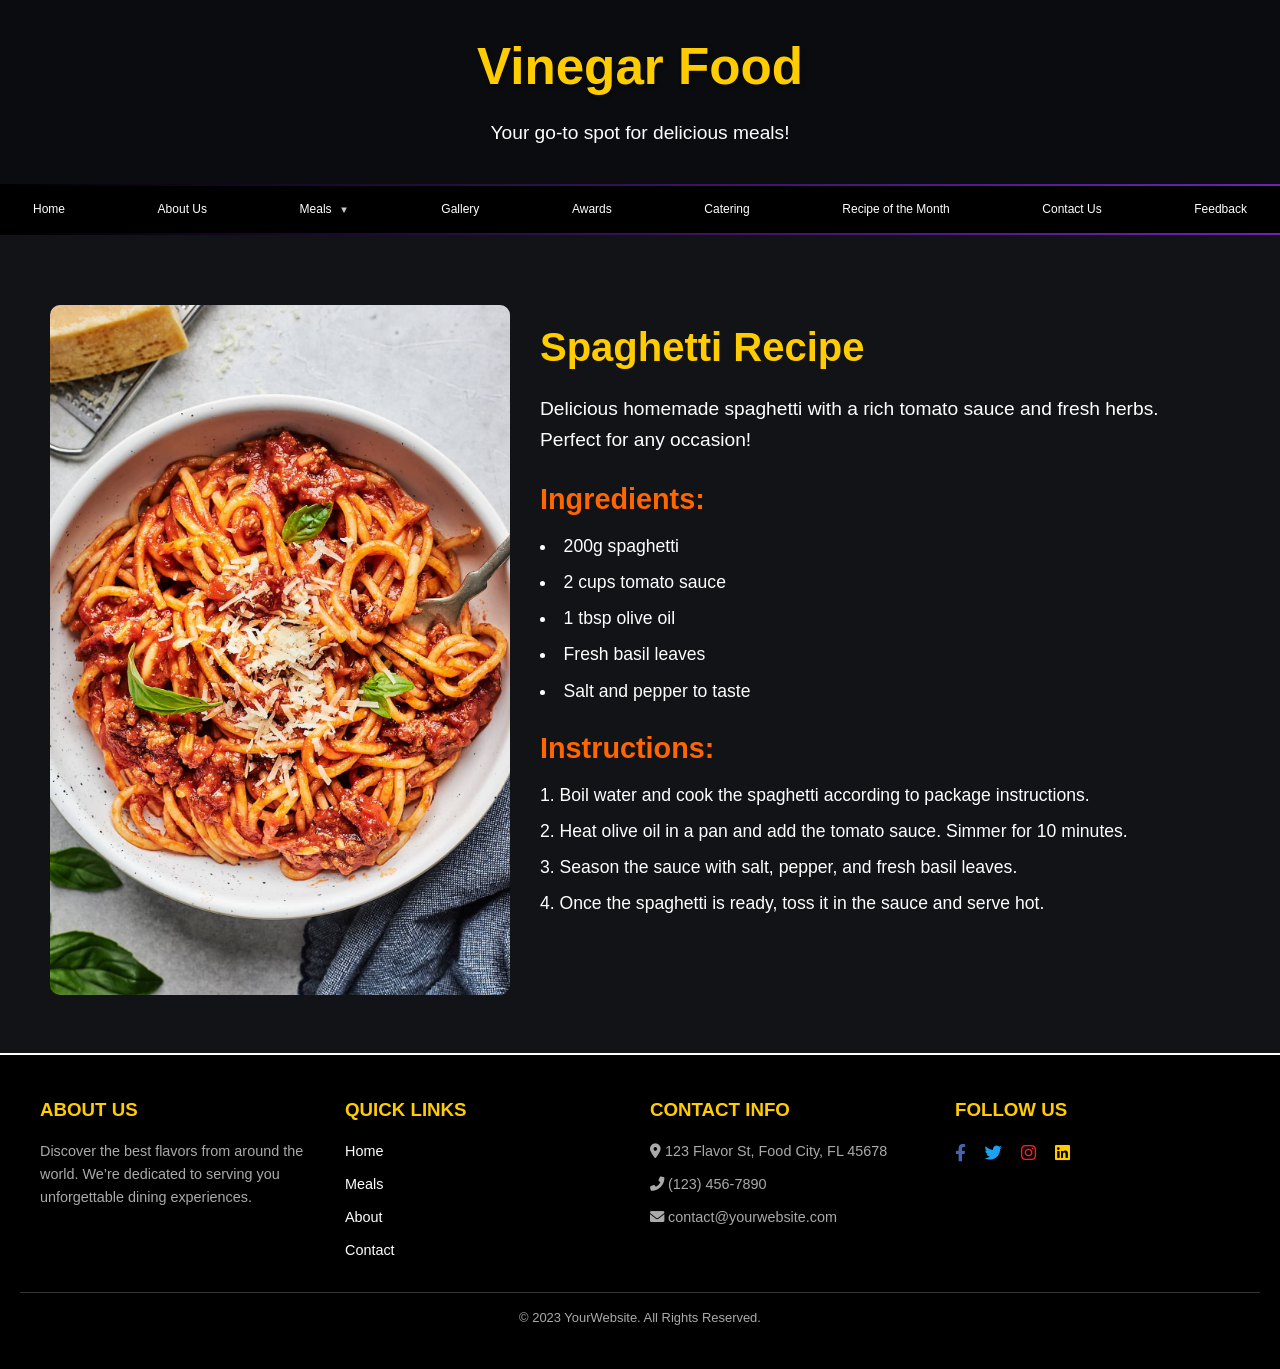
<file: recipe.html>
<!DOCTYPE html>
<html lang="en">

<head>
    <meta charset="UTF-8">
    <meta name="viewport" content="width=device-width, initial-scale=1.0">
    <title>Vinegar Food</title>
    <link rel="stylesheet" href="recipe.css">
    <link rel="stylesheet" href="https://cdnjs.cloudflare.com/ajax/libs/font-awesome/6.0.0-beta3/css/all.min.css">
</head>

<body>
    <!-- Header Section -->
    <header>
        <h1>Vinegar Food</h1>
        <p>Your go-to spot for delicious meals!</p>
    </header>



    <!-- Navigation bar -->
    <nav>
        <!-- Gradient-line -->
        <div class="gradient-line"></div>
        <button class="hamburger" onclick="toggleMenu()">☰</button> <!-- Hamburger icon -->
        <ul>
            <li><a href="index.html">Home</a></li>
            <li><a href="aboutus.html">About Us</a></li>

            <!-- Dropdown Menu for Meals -->
            <li class="dropdown">
                <a href="meals.html" onmouseover="toggleDropdown(event)">Meals</a>
                <div class="dropdown-content">
                    <a href="meals.html#regular">Regular</a>
                    <a href="meals.html#lunch">Lunch</a>
                    <a href="meals.html#snacks">Snacks</a>
                    <a href="meals.html#desserts">Desserts</a>
                    <a href="meals.html#beverages">Beverages</a>
                </div>
            </li>

            <li><a href="gallery.html">Gallery</a></li>
            <li><a href="award.html">Awards</a></li>
            <li><a href="catering.html">Catering</a></li>
            <li><a href="recipe.html">Recipe of the Month</a></li>
            <li><a href="contact.html">Contact Us</a></li>
            <li><a href="feed.html">Feedback</a></li>
        </ul>
        <div class="gradient-line"></div>
    </nav>

    <div class="recipe-section">
        <div class="recipe-image">
            <img src="material for vinegar food/Spaghetti-2224.jpg" alt="Spaghetti" />
        </div>
        <div class="recipe-details">
            <h2>Spaghetti Recipe</h2>
            <p class="intro">Delicious homemade spaghetti with a rich tomato sauce and fresh herbs. Perfect for any occasion!</p>
            
            <h3>Ingredients:</h3>
            <ul>
                <li>200g spaghetti</li>
                <li>2 cups tomato sauce</li>
                <li>1 tbsp olive oil</li>
                <li>Fresh basil leaves</li>
                <li>Salt and pepper to taste</li>
            </ul>
            
            <h3>Instructions:</h3>
            <ol>
                <li>Boil water and cook the spaghetti according to package instructions.</li>
                <li>Heat olive oil in a pan and add the tomato sauce. Simmer for 10 minutes.</li>
                <li>Season the sauce with salt, pepper, and fresh basil leaves.</li>
                <li>Once the spaghetti is ready, toss it in the sauce and serve hot.</li>
            </ol>
        </div>
    </div>

    <!-- Footer Section -->
    <footer>
        <div class="footer-container">
            <div class="footer-column">
                <h3>About Us</h3>
                <p>Discover the best flavors from around the world. We’re dedicated to serving you unforgettable dining
                    experiences.</p>
            </div>

            <div class="footer-column">
                <h3>Quick Links</h3>
                <ul>
                    <li><a href="index.html">Home</a></li>
                    <li><a href="meals.html">Meals</a></li>
                    <li><a href="aboutus.html">About</a></li>
                    <li><a href="contact.html">Contact</a></li>
                </ul>
            </div>

            <div class="footer-column">
                <h3>Contact Info</h3>
                <p><i class="fas fa-map-marker-alt"></i> 123 Flavor St, Food City, FL 45678</p>
                <p><i class="fas fa-phone-alt"></i> (123) 456-7890</p>
                <p><i class="fas fa-envelope"></i> contact@yourwebsite.com</p>
            </div>

            <div class="footer-column">
                <h3>Follow Us</h3>
                <div class="social-icons">
                    <a href="https://facebook.com" target="_blank"><i class="fab fa-facebook-f"></i></a>
                    <a href="https://twitter.com" target="_blank"><i class="fab fa-twitter"></i></a>
                    <a href="https://instagram.com" target="_blank"><i class="fab fa-instagram"></i></a>
                    <a href="https://linkedin.com" target="_blank"><i class="fab fa-linkedin"></i></a>
                </div>
            </div>
        </div>
        <div class="footer-bottom">
            <p>&copy; 2023 YourWebsite. All Rights Reserved.</p>
        </div>
    </footer>

    <script src="aboutus.js"></script>

</body>
</html>
</file>
<file: aboutus.css>
/* Reset some default styles */
* {
    margin: 0;
    padding: 0;
    box-sizing: border-box;
}

/* Body and Main Layout */
body {
    font-family: 'Poppins', sans-serif;
    background-color: #121317;
    color: white;
    line-height: 1.6;
}


/* Styling for header section */
header {
    position: relative;
    text-align: center;
    background-color: #0B0C10;
    color: white;
    padding: 1em 1em;}

.hamburger {
    display: none;
    /* Hide by default */
    position: absolute;
    top: 1em;
    right: 1em;
    font-size: 1.8em;
    color: #66FCF1;
    background: transparent;
    border: none;
    cursor: pointer;
}

header h1 {
    font-size: 4vw;
    font-family: 'Poppins', sans-serif;
    font-weight: 600;
    margin: 0.2em 0;
    color: #ffcc00;
    /* Attractive color for the title */
    text-shadow: 2px 2px 4px rgba(0, 0, 0, 0.4);
    animation: fadeIn 2s ease-out;
}

header p {
    font-size: 1.2em;
    color: #fdffff;
    /* Softer color for subtitle */
    margin: 0.1em 0 1em 0;
    animation: fadeIn 2s ease-out;
}

@keyframes fadeIn {
    from {
        opacity: 0;
        transform: translateY(20px);
    }

    to {
        opacity: 1;
        transform: translateY(0);
    }
}

/* Styling for Gradient-line */
.gradient-line {
    width: 100%;
    height: 2px;
    background: linear-gradient(270deg, #ff0000, #00ff3c, #ffffff, #8a2be2, #000000);
    background-size: 500% 100%;
    animation: slideGradient 90s ease infinite;
}

@keyframes slideGradient {
    0% { background-position: 0% 50%; }
    50% { background-position: 100% 50%; }
    100% { background-position: 0% 50%; }
}

/* Styling for Navbar Section */
nav {
    position: sticky;
    top: 0;
    background: #000000;
    z-index: 100;
}

html {
    scroll-behavior: smooth;
}

nav ul {
    display: flex;
    flex-wrap: wrap;
    list-style-type: none;
    padding: 0.5em;
    justify-content: space-between;
    align-items: center;
    margin: 0;
}

nav ul li {
    display: inline;
    margin: 0px 13px;
    position: relative;
}

nav ul li a {
    color: white;
    /* margin: 0px 10px; */
    text-decoration: none;
    font-size: 12px;
    padding: 0.5em 1em;
    display: inline-block;
    transition: transform 0.3s ease, color 0.3s ease;
}

nav ul li a:hover {
    /* background-color: #0B0C10; */
    transform: scale(1.4);
}

/* Dropdown Menu Styling */
.dropdown-content {
    max-height: 0;
    /* Start closed */
    overflow: hidden;
    transition: max-height 0.8s ease;
    /* Smooth transition */
    position: absolute;
    background-color: #333;
    min-width: 160px;
    box-shadow: 0px 8px 16px rgba(0, 0, 0, 0.2);
    z-index: 1;
}

.dropdown-content a {
    color: white;
    padding: 0.6em 1em;
    text-decoration: none;
    display: block;
    text-align: left;
    transition: transform 0.3 ease, color 0.3 ease;
}

.dropdown-content a:hover {
    background-color: #1f1b1b;
    transform: scale(1.1);
}

.dropdown:hover .dropdown-content {
    display: block;
}

/* Open Class for the Dropdown */
.dropdown-content.open {
    max-height: 500px;
    /* Set a high enough max-height */
}

.dropdown>a::after {
    content: " ▼";
    /* Unicode character for down arrow */
    font-size: 0.8em;
    color: #ccc;
    /* Change color if needed */
    margin-left: 5px;
    /* Adds space between text and arrow */
}

/* Slider Styling */
.slider {
    width: 55%;
    /* Adjust to match the left text side */
    height: 500px;
    /* Adjust height as needed */
    overflow: hidden;
    position: relative;
}

.slides {
    display: flex;
    transition: transform 0.5s ease-in-out;
}

.slide {
    width: 100%;
    height: 100%;
    flex-shrink: 0;
}

.slide img {
    width: 100%;
    height: 400px;
    object-fit: cover;
    border-radius: 15px;
    /* Added rounded corners to images */
}

/* Two-column Layout Section */
.content-section {
    display: flex;
    justify-content: space-between;
    padding: 20px;
    margin-top: 20px;
}

#GreatFood,
#GreatFlavor {
    color: #ff6600;
    /* Accent color */
    font-weight: bold;
    animation: textGlow 1.5s infinite alternate;
}

@keyframes textGlow {
    0% {
        text-shadow: 0 0 10px #c15005, 0 0 20px #c15005, 0 0 30px #c15005;
    }

    100% {
        text-shadow: 0 0 20px #c15005, 0 0 30px #c15005, 0 0 40px #c15005;
    }
}

.text-description {
    width: 45%;
    /* Adjust to give space for the slider */
    padding: 20px;
}

.text-description h2 {
    font-size: 2em;
    color: #ffffff;
    animation: H2Glow 1.5s infinite alternate;

}

@keyframes H2Glow {
    0% {
        text-shadow: 0 0 10px #d3cfcf, 0 0 20px #d3cfcf, 0 0 30px #d3cfcf;
    }

    100% {
        text-shadow: 0 0 20px #d3cfcf, 0 0 30px #d3cfcf, 0 0 40px #d3cfcf;
    }
}

.text-description p {
    font-size: 1.2em;
    color: #ffffff;
}

/* Styling for navigation buttons */
#SliderButton {
    position: absolute;
    top: 50%;
    transform: translateY(-50%);
    background-color: rgba(0, 0, 0, 0.5);
    color: white;
    border: none;
    font-size: 2em;
    padding: 10px;
    cursor: pointer;
    z-index: 10;
}

.prev {
    left: 10px;
}

.next {
    right: 10px;
}

/* Optional: Add hover effect for buttons */
#SliderButton:hover {
    background-color: rgba(0, 0, 0, 0.7);
}

/* About US */
.about p {
    margin: 0 10px;
}
.about, .history, .chefs, .reviews {
    padding: 2em;
    text-align: center;
}

.history , .chefs , .reviews {
    border-top: 2px solid white;
}

.about h2, .history h2, .chefs h2, .reviews h2 {
    font-size: 2.5em;
    margin-bottom: 1em;
    color: #ffffff;
    animation: HeadingGlow 1.5s infinite alternate;
}

@keyframes HeadingGlow {
    0% {
        text-shadow: 0 0 10px #d3cfcf, 0 0 20px #d3cfcf, 0 0 30px #d3cfcf;
    }

    100% {
        text-shadow: 0 0 20px #d3cfcf, 0 0 30px #d3cfcf, 0 0 40px #d3cfcf;
    }
}

.history {
    border-bottom: 2px solid white;
    display: flex;
    height: 400px;
    width: 100%;
    /* background-color: #0077B5; */
    flex-wrap: wrap;
}

.left {
    background-image: url('material for vinegar food/CEO.png');
    background-size: cover;
    background-repeat: repeat;
    background-position: center;
    width: 40%;
    height: 300px;
}


.right {
    width: 60%;
    height: 300px;
    display: flex;
    flex-direction: column;
    align-items: center;
    justify-content: center;
}

.right p {
    max-width: 500px;
    color: #dcdcdc;
}


/* Styling for Chef */
.chef-cards {
    display: flex;
    justify-content: center;
    gap: 1.5em;
    flex-wrap: wrap;
}

.chef-card {
    background-color: #1c1e22;
    padding: 1.5em;
    width: 250px;
    text-align: center;
    box-shadow: 0px 0px 15px rgba(0, 0, 0, 0.3);
}

.chef-card img {
    width: 100%;
    height: auto;
    border-radius: 50px;
}

.chef-card h3 {
    color: #ffcc00;
    margin-top: 0.5em;
}

.chef-card p {
    color: #dcdcdc;
    font-size: 0.9em;
}

/* Customer Reviews Section */
.review-cards {
    display: flex;
    justify-content: center;
    gap: 1.5em;
    flex-wrap: wrap;
    margin-top: 1em;
}

.review-card {
    background-color: #1c1e22;
    padding: 1.5em;
    width: 250px;
    text-align: center;
    color: #dcdcdc;
    box-shadow: 0px 0px 15px rgba(0, 0, 0, 0.3);
}

.review-card img {
    width: 80px;
    height: 80px;
    border-radius: 50%;
    margin-bottom: 1rem;
    object-fit: cover;
}

.review-card p {
    font-size: 1em;
    font-style: italic;
}

.review-card h4 {
    color: #ffcc00;
    margin-top: 1em;
    font-size: 1rem;
}

.stars {
    display: flex;
    flex-direction: column;
    justify-content: center;
    margin-top: 0.5rem;
    font-size: 1.5rem;
    color: #FFD700; /* Gold color */
    margin: 0 2px;
}

#stars3 {
    margin-top: 1.7rem;
}

#stars1 {
    margin-top: 1.5rem;
}

footer {
    border-top: 2px solid white;
    background-color: #000000;
    color: #fff;
    padding: 40px 20px;
    font-family: 'Poppins', sans-serif;
    font-size: 0.9em;
    line-height: 1.6;
}

.footer-container {
    display: flex;
    justify-content: space-between;
    flex-wrap: wrap;
    gap: 20px;
    max-width: 1200px;
    margin: 0 auto;
}

.footer-column {
    flex: 1;
    min-width: 200px;
}

.footer-column h3 {
    color: #ffcc00;
    font-size: 1.3em;
    margin-bottom: 15px;
    text-transform: uppercase;
}

.footer-column p,
.footer-column li {
    margin-bottom: 10px;
    color: #aaa;
}

.footer-column ul {
    list-style: none;
    padding: 0;
}

.footer-column ul li a {
    color: #ffffff;
    text-decoration: none;
    transition: color 0.3s;
}

.footer-column ul li a:hover {
    color: #ffcc00;
}

/* Social Media Icons */
.social-icons a {
    /* color: #070909; */
    font-size: 1.2em;
    margin-right: 15px;
    text-decoration: none;
    transition: color 0.3s;
}

.fa-facebook-f {
    color: #4267B2;
}

.fa-twitter {
    color: #1DA1F2;
}

.fa-instagram {
    color: #FD1D1D;
}

.fa-linkedin {
    color: rgb(255, 204, 0);
}

.social-icons a:hover {
    color: #ffcc00;
}

/* Footer Bottom */
.footer-bottom {
    text-align: center;
    margin-top: 20px;
    padding-top: 15px;
    border-top: 1px solid #333;
}

.footer-bottom p {
    color: #aaa;
    font-size: 0.9em;
}

@media (max-width: 940px) {
    nav ul li a {
        display: block;
        text-align: center;
        padding: 0.4em;
    }

    .text-description p {
        font-size: 1em;
        color: #ffffff;
    }
}


/* Viewport meta tag is already set in HTML */

/* Base styles remain unchanged */

/* Media Query for Small Screens (Tablets and Mobile) */
@media (max-width: 856px) {
    /* Adjust header title font size */
    header h1 {
        font-size: 6vw;
    }

    /* Display hamburger menu on smaller screens */
    .hamburger {
        display: block;
    }

    /* Hide the navbar links initially */
    nav ul {
        display: none;
        flex-direction: column;
        width: 100%;
    }

    /* Toggle display for open state */
    nav ul.show {
        display: flex;
    }

    /* Full width dropdown items */
    nav ul li a {
        display: block;
        text-align: center;
        padding: 0.8em;
    }

    /* Ensure dropdown content is full-width */
    .dropdown-content {
        position: relative;
        width: 100%;
        max-height: none;
        display: none; /* Hide by default */
    }

    /* Show dropdown content when parent is active */
    .dropdown:hover .dropdown-content {
        display: block;
    }

    .history {
        flex-direction: column; /* Stack the items vertically on small screens */
        height: auto;
    }

    .left {
        margin-top: 20px;
        width: 100%;
        height: 400px;
        flex-direction: column;
        align-items: center;
    }

    .right {
        width: 100%; 
        height: auto; 
        margin-top: 20px;
    }

    /* Chef Cards and Review Cards */
    .chef-cards, .review-cards {
        flex-direction: column;
    }

    .chef-card, .review-card {
        width: 80%;
        margin: 0 auto;
    }

    .content-section {
        display: flex;
        flex-direction: column;
        align-items: center;
        padding: 10px;
    }

    .text-description {
        width: 100%;
        padding: 50px 10px;
    }
    
    .text-description p {
        font-size: 1.2em;
        margin-top: 10px;
    }

    .slider {
        width: 100%;
        height: auto; /* Allow height to adjust based on content */
    }

    .slider img {
        width: 100%;
        height: auto; /* Keep aspect ratio */
    }
    
    .reviews {
        padding: 1.5rem;
    }

    .review-card {
        padding: 1rem;
    }

    .review-card p {
        font-size: 0.9rem;
    }

    .stars {
        font-size: 1.2rem;
    }

    /* Footer layout */
    .footer-container {
        flex-direction: column;
        align-items: center;
    }

    .footer-column {
        width: 100%;
        text-align: center;
    }

    .social-icons a {
        margin: 0 10px;
    }
}

/* Additional adjustments for Extra Small Screens (Mobile Phones) */
@media (max-width: 480px) {
    /* Further decrease header title font size */
    header h1 {
        font-size: 7vw;
    }

    /* Adjust font sizes in sections */
    .category h2 {
        font-size: 1.8em;
    }

    /* Reduce padding for sections */
    /* .about, .history, .chefs, .reviews {
        padding: 1.5em;
    } */

    .chef-card {
        width: 90%; /* Stretch cards to fit small screens */
    }

    .text-description {
        text-align: justify; /* Better readability for narrow screens */
    }

    /* Resize footer text */
    .footer-column h3 {
        font-size: 1.1em;
    }

    .footer-bottom p {
        font-size: 0.8em;
    }
}
</file>
<file: award.css>
/* Reset some default styles */
* {
    margin: 0;
    padding: 0;
    box-sizing: border-box;
}

/* Body and Main Layout */
body {
    font-family: 'Poppins', sans-serif;
    background-color: #121317;
    color: white;
    line-height: 1.6;
}


/* Styling for header section */
header {
    position: relative;
    text-align: center;
    background-color: #0B0C10;
    color: white;
    padding: 1em 1em;}

.hamburger {
    display: none;
    /* Hide by default */
    position: absolute;
    top: 1em;
    right: 1em;
    font-size: 1.8em;
    color: #66FCF1;
    background: transparent;
    border: none;
    cursor: pointer;
}

header h1 {
    font-size: 4vw;
    font-family: 'Poppins', sans-serif;
    font-weight: 600;
    margin: 0.2em 0;
    color: #ffcc00;
    /* Attractive color for the title */
    text-shadow: 2px 2px 4px rgba(0, 0, 0, 0.4);
    animation: fadeIn 2s ease-out;
}

header p {
    font-size: 1.2em;
    color: #fdffff;
    /* Softer color for subtitle */
    margin: 0.1em 0 1em 0;
    animation: fadeIn 2s ease-out;
}

@keyframes fadeIn {
    from {
        opacity: 0;
        transform: translateY(20px);
    }

    to {
        opacity: 1;
        transform: translateY(0);
    }
}

/* Styling for Gradient-line */
.gradient-line {
    width: 100%;
    height: 2px;
    background: linear-gradient(270deg, #ff0000, #00ff3c, #ffffff, #8a2be2, #000000);
    background-size: 500% 100%;
    animation: slideGradient 90s ease infinite;
}

@keyframes slideGradient {
    0% { background-position: 0% 50%; }
    50% { background-position: 100% 50%; }
    100% { background-position: 0% 50%; }
}

/* Styling for Navbar Section */
nav {
    position: sticky;
    top: 0;
    background: #000000;
    z-index: 100;
}

html {
    scroll-behavior: smooth;
}

nav ul {
    display: flex;
    flex-wrap: wrap;
    list-style-type: none;
    /* background: #121317; */
    padding: 0.5em;
    justify-content: space-between;
    align-items: center;
    margin: 0;
}

nav ul li {
    display: inline;
    margin: 0px 13px;
    position: relative;
}

nav ul li a {
    color: white;
    /* margin: 0px 10px; */
    text-decoration: none;
    font-size: 12px;
    padding: 0.5em 1em;
    display: inline-block;
    transition: transform 0.3s ease, color 0.3s ease;
}

nav ul li a:hover {
    /* background-color: #0B0C10; */
    transform: scale(1.4);
}

/* Dropdown Menu Styling */
.dropdown-content {
    max-height: 0;
    /* Start closed */
    overflow: hidden;
    transition: max-height 0.8s ease;
    /* Smooth transition */
    position: absolute;
    background-color: #333;
    min-width: 160px;
    box-shadow: 0px 8px 16px rgba(0, 0, 0, 0.2);
    z-index: 1;
}

.dropdown-content a {
    color: white;
    padding: 0.6em 1em;
    text-decoration: none;
    display: block;
    text-align: left;
    transition: transform 0.3 ease, color 0.3 ease;
}

.dropdown-content a:hover {
    background-color: #1f1b1b;
    transform: scale(1.1);
}

.dropdown:hover .dropdown-content {
    display: block;
}

/* Open Class for the Dropdown */
.dropdown-content.open {
    max-height: 500px;
    /* Set a high enough max-height */
}

.dropdown>a::after {
    content: " ▼";
    /* Unicode character for down arrow */
    font-size: 0.8em;
    color: #ccc;
    /* Change color if needed */
    margin-left: 5px;
    /* Adds space between text and arrow */
}

/* Slider Styling */
.slider {
    width: 55%;
    /* Adjust to match the left text side */
    height: 500px;
    /* Adjust height as needed */
    overflow: hidden;
    position: relative;
}

.slides {
    display: flex;
    transition: transform 0.5s ease-in-out;
}

.slide {
    width: 100%;
    height: 100%;
    flex-shrink: 0;
}

.slide img {
    width: 100%;
    height: 600px;
    object-fit: cover;
    border-radius: 15px;
    /* Added rounded corners to images */
}

/* Two-column Layout Section */
.content-section {
    background-color: #121317;
    display: flex;
    justify-content: space-between;
    padding: 20px;
}

#GreatFood,
#GreatFlavor {
    color: #ff6600;
    /* Accent color */
    font-weight: bold;
    animation: textGlow 1.5s infinite alternate;
}

@keyframes textGlow {
    0% {
        text-shadow: 0 0 10px #c15005, 0 0 20px #c15005, 0 0 30px #c15005;
    }

    100% {
        text-shadow: 0 0 20px #c15005, 0 0 30px #c15005, 0 0 40px #c15005;
    }
}

.text-description {
    width: 45%;
    /* Adjust to give space for the slider */
    padding: 20px;
}

.text-description h2 {
    font-size: 2em;
    color: #ffffff;
    animation: H2Glow 1.5s infinite alternate;

}

@keyframes H2Glow {
    0% {
        text-shadow: 0 0 10px #d3cfcf, 0 0 20px #d3cfcf, 0 0 30px #d3cfcf;
    }

    100% {
        text-shadow: 0 0 20px #d3cfcf, 0 0 30px #d3cfcf, 0 0 40px #d3cfcf;
    }
}

.text-description p {
    font-size: 1.2em;
    color: #ffffff;
}

/* Styling for navigation buttons */
#SliderButton {
    position: absolute;
    top: 50%;
    transform: translateY(-50%);
    background-color: rgba(0, 0, 0, 0.5);
    color: white;
    border: none;
    font-size: 2em;
    padding: 10px;
    cursor: pointer;
    z-index: 10;
}

.prev {
    left: 10px;
}

.next {
    right: 10px;
}

/* Optional: Add hover effect for buttons */
#SliderButton:hover {
    background-color: rgba(0, 0, 0, 0.7);
}

/* Awards Section */
.awards-section {
    padding: 3em 2em;
    text-align: center;
    background-color: #121317;
    color: white;
}

.awards-section h2 {
    font-size: 2.5em;
    color: #ffffff;
    margin-bottom: 1em;
    text-transform: uppercase;
    animation: HeadingGlow 1.5s infinite alternate;
}

.awards-section p {
    font-size: 1.2em;
    margin-bottom: 2em;
    color: #dcdcdc;
}

@keyframes HeadingGlow {
    0% {
        text-shadow: 0 0 10px #d3cfcf, 0 0 20px #d3cfcf, 0 0 30px #d3cfcf;
    }

    100% {
        text-shadow: 0 0 20px #d3cfcf, 0 0 30px #d3cfcf, 0 0 40px #d3cfcf;
    }
}

.award-cards {
    display: grid; 
    grid-template-columns: repeat(4, 1fr);
    gap: 2em;
    flex-wrap: wrap;
    justify-content: center;
}

.award-card {
    background-color: #1c1e22;
    padding: 2em;
    text-align: center;
    box-shadow: 0px 0px 15px rgba(0, 0, 0, 0.3);
    border-radius: 10px;
    transition: transform 0.3s ease-in-out;
}

.award-card:hover {
    transform: scale(1.05);
}

.award-card img {
    width: 100%;
    height: 200px;
    border-radius: 10px;
    object-fit: cover;
}

.award-card h3 {
    color: #ffcc00;
    margin-top: 1em;
}

.award-card p {
    color: #dcdcdc;
    font-size: 1em;
    margin-top: 0.5em;
}

/* Footer Styling */
footer {
    border-top: 2px solid white;
    background-color: #000000;
    color: #fff;
    padding: 40px 20px;
    font-family: 'Poppins', sans-serif;
    font-size: 0.9em;
    line-height: 1.6;
}

.footer-container {
    display: flex;
    justify-content: space-between;
    flex-wrap: wrap;
    gap: 20px;
    max-width: 1200px;
    margin: 0 auto;
}

.footer-column {
    flex: 1;
    min-width: 200px;
}

.footer-column h3 {
    color: #ffcc00;
    font-size: 1.3em;
    margin-bottom: 15px;
    text-transform: uppercase;
}

.footer-column p,
.footer-column li {
    margin-bottom: 10px;
    color: #aaa;
}

.footer-column ul {
    list-style: none;
    padding: 0;
}

.footer-column ul li a {
    color: #ffffff;
    text-decoration: none;
    transition: color 0.3s;
}

.footer-column ul li a:hover {
    color: #ffcc00;
}

/* Social Media Icons */
.social-icons a {
    /* color: #070909; */
    font-size: 1.2em;
    margin-right: 15px;
    text-decoration: none;
    transition: color 0.3s;
}

.fa-facebook-f {
    color: #4267B2;
}

.fa-twitter {
    color: #1DA1F2;
}

.fa-instagram {
    color: #FD1D1D;
}

.fa-linkedin {
    color: rgb(255, 204, 0);
}

.social-icons a:hover {
    color: #ffcc00;
}

/* Footer Bottom */
.footer-bottom {
    text-align: center;
    margin-top: 20px;
    padding-top: 15px;
    border-top: 1px solid #333;
}

.footer-bottom p {
    color: #aaa;
    font-size: 0.9em;
}


@media (max-width: 1030px) {
    .award-cards {
        grid-template-columns: repeat(2, 1fr); /* 2 columns on medium screens */
    }

    .award-card img {
        width: 100%;
        height: 350px;
        border-radius: 10px;
        object-fit: cover;
    }
}

@media (max-width: 940px) {
    nav ul li a {
        display: block;
        text-align: center;
        padding: 0.4em;
    }

    .text-description p {
        font-size: 1em;
        color: #ffffff;
    }
}

/* Media Queries for Responsiveness */
@media (max-width: 856px) {

    /* Make the content stack vertically on smaller screens */
    .content-section {
        flex-direction: column;
        align-items: center;
    }

    .text-description {
        width: 100%;
        padding: 50px 0px;
    }

    .text-description p {
        font-size: 1.2em;
        margin-top: 10px;
        color: #ffffff;
    }

    .slider {
        width: 100%;
        height: 600px;
    }

    nav ul {
        display: none;
        flex-direction: column;
        width: 100%;
    }

    nav ul.show {
        display: flex;
    }

    .hamburger {
        display: block;
    }

    /* Adjust font sizes for better readability */
    header h1 {
        font-size: 5vw;
    }

    header p {
        font-size: 1.2em;
    }

    .award-cards {
        flex-direction: column;
        align-items: center;
    }

    .award-card {
        width: 80%;
        margin: 1em 0;
    }

    .content-section {
        flex-direction: column;
        align-items: center;
    }

    .footer-container {
        flex-direction: column;
        text-align: center;
    }

    .social-icons {
        justify-content: center;
    }
}

@media (max-width: 600px) {
    .award-cards {
        grid-template-columns: 1fr; /* 1 column on small screens */
    }
}

@media (max-width: 480px) {
    header h1 {
        font-size: 7vw;
    }

    .awards-section h2 {
        font-size: 2em;
    }
}
</file>
<file: catering.css>
/* Reset some default styles */
* {
    margin: 0;
    padding: 0;
    box-sizing: border-box;
}

/* Body and Main Layout */
body {
    font-family: 'Poppins', sans-serif;
    background-color: #121317;
    color: white;
    line-height: 1.6;
}


/* Styling for header section */
header {
    position: relative;
    text-align: center;
    background-color: #0B0C10;
    color: white;
    padding: 1em 1em;}

.hamburger {
    display: none;
    /* Hide by default */
    position: absolute;
    top: 1em;
    right: 1em;
    font-size: 1.8em;
    color: #66FCF1;
    background: transparent;
    border: none;
    cursor: pointer;
}

header h1 {
    font-size: 4vw;
    font-family: 'Poppins', sans-serif;
    font-weight: 600;
    margin: 0.2em 0;
    color: #ffcc00;
    /* Attractive color for the title */
    text-shadow: 2px 2px 4px rgba(0, 0, 0, 0.4);
    animation: fadeIn 2s ease-out;
}

header p {
    font-size: 1.2em;
    color: #fdffff;
    /* Softer color for subtitle */
    margin: 0.1em 0 1em 0;
    animation: fadeIn 2s ease-out;
}

@keyframes fadeIn {
    from {
        opacity: 0;
        transform: translateY(20px);
    }

    to {
        opacity: 1;
        transform: translateY(0);
    }
}

/* Styling for Gradient-line */
.gradient-line {
    width: 100%;
    height: 2px;
    background: linear-gradient(270deg, #ff0000, #00ff3c, #ffffff, #8a2be2, #000000);
    background-size: 500% 100%;
    animation: slideGradient 90s ease infinite;
}

@keyframes slideGradient {
    0% { background-position: 0% 50%; }
    50% { background-position: 100% 50%; }
    100% { background-position: 0% 50%; }
}

/* Styling for Navbar Section */
nav {
    position: sticky;
    top: 0;
    background: #000000;
    z-index: 100;
}

html {
    scroll-behavior: smooth;
}

nav ul {
    display: flex;
    flex-wrap: wrap;
    list-style-type: none;
    padding: 0.5em;
    justify-content: space-between;
    align-items: center;
    margin: 0;
}

nav ul li {
    display: inline;
    margin: 0px 13px;
    position: relative;
}

nav ul li a {
    color: white;
    /* margin: 0px 10px; */
    text-decoration: none;
    font-size: 12px;
    padding: 0.5em 1em;
    display: inline-block;
    transition: transform 0.3s ease, color 0.3s ease;
}

nav ul li a:hover {
    /* background-color: #0B0C10; */
    transform: scale(1.4);
}

/* Dropdown Menu Styling */
.dropdown-content {
    max-height: 0;
    /* Start closed */
    overflow: hidden;
    transition: max-height 0.8s ease;
    /* Smooth transition */
    position: absolute;
    background-color: #333;
    min-width: 160px;
    box-shadow: 0px 8px 16px rgba(0, 0, 0, 0.2);
    z-index: 1;
}

.dropdown-content a {
    color: white;
    padding: 0.6em 1em;
    text-decoration: none;
    display: block;
    text-align: left;
    transition: transform 0.3 ease, color 0.3 ease;
}

.dropdown-content a:hover {
    background-color: #1f1b1b;
    transform: scale(1.1);
}

.dropdown:hover .dropdown-content {
    display: block;
}

/* Open Class for the Dropdown */
.dropdown-content.open {
    max-height: 500px;
    /* Set a high enough max-height */
}

.dropdown>a::after {
    content: " ▼";
    /* Unicode character for down arrow */
    font-size: 0.8em;
    color: #ccc;
    /* Change color if needed */
    margin-left: 5px;
    /* Adds space between text and arrow */
}





.catering-section1 {
    text-align: center;
    padding: 20px;
    background-image: url("material for vinegar food/cateringback.jpg");
    background-repeat: no-repeat;
    background-size: cover;
    color: rgb(255, 0, 0);
}

.catering-section1 h2 {
    font-size: 2rem;
    color: #ffcc00;
    animation: textGlow 1.5s infinite alternate;
    margin-bottom: 10px;
}
@keyframes textGlow {
    0% {
        text-shadow: 0 0 10px #b89714, 0 0 20px #b89714, 0 0 30px #b89714;
    }

    100% {
        text-shadow: 0 0 20px #b89714, 0 0 30px #b89714, 0 0 40px #b89714;
    }
}

.catering-section1 .notice {
    font-size: 1rem;
    margin-bottom: 20px;
}

.product-container, .more-products {
    display: flex;
    justify-content: center;
    margin: 20px;
    gap: 20px;
    flex-wrap: wrap;
}

/* Remove default underline from links */
.product-link {
    text-decoration: none;
    color: inherit; /* Inherit text color from parent */
}

/* Ensure the link covers the entire product box */
.product-link .product {
    transition: transform 0.3s, box-shadow 0.3s;
}

.product-link .product:hover {
    transform: scale(1.1);
    box-shadow: 0px 6px 10px rgba(0, 0, 0, 0.3);
}

.product {
    background-color: #333;
    width: 200px;
    height: 200px;
    display: flex;
    flex-direction: column;
    align-items: center;
    justify-content: space-between;
    padding: 10px;
    border-radius: 8px;
    box-shadow: 0px 4px 6px rgba(0, 0, 0, 0.2);
    transition: transform 0.3s;
    text-align: center;
}

.product img {
    width: 100%;
    height: 150px;
    object-fit: cover;
    border-radius: 5px;
}

.product p {
    font-size: 1rem;
    font-weight: bold;
    color: #ffffff;
}

.product:hover {
    transform: scale(1.1);
}

.view-more-btn {
    margin-top: 20px;
    padding: 10px 20px;
    font-size: 1.5rem;
    color: rgb(255, 255, 255); /* Text color */
    border: 2px solid white; /* Border color */
    /* -webkit-text-stroke: 0.5px rgb(255, 255, 255); */
    background-color: transparent; /* Transparent background */
    border-radius: 5px;
    cursor: pointer;
    transition: background-color 0.3s, color 0.3s;
}

.view-more-btn:hover {
    background-color: white; /* Change background on hover */
    color: #007bff; /* Change text color on hover */
}

.hidden {
    display: none;
}


 /* Catering Section 2 Styling */
 #catering-section2 {
    background-color: #121317;
    color: #fff;
    padding: 60px 20px;
}

.catering-container2 {
    display: flex;
    justify-content: space-between;
    align-items: center;
    max-width: 1200px;
    margin: 0 auto;
    gap: 30px;
}

.catering-image2 img {
    width: 100%;
    max-width: 500px;
    height: auto;
    border-radius: 10px;
    box-shadow: 0 4px 15px rgba(0, 0, 0, 0.1);
}

.catering-content2 {
    width: 55%;
}

.catering-content2 h2 {
    font-size: 2.5em;
    font-weight: 600;
    color: #ffcc00;
    margin-bottom: 20px;
    text-shadow: 2px 2px 5px rgba(0, 0, 0, 0.5);
    animation: textGlow 1.5s infinite alternate;
}
@keyframes textGlow {
    0% {
        text-shadow: 0 0 10px #b89714, 0 0 20px #b89714, 0 0 30px #b89714;
    }

    100% {
        text-shadow: 0 0 20px #b89714, 0 0 30px #b89714, 0 0 40px #b89714;
    }
}

.catering-content2 p {
    font-size: 1.2em;
    line-height: 1.6;
    color: #d1d1d1;
    margin-bottom: 15px;
}

.cta-buttons {
    margin-top: 20px;
}

.cta-buttons .btn {
    background-color: #ff6600;
    color: white;
    padding: 12px 20px;
    text-decoration: none;
    border-radius: 5px;
    font-size: 1.1em;
    margin-right: 15px;
    transition: background-color 0.3s ease, transform 0.3s ease;
}

.cta-buttons .btn:hover {
    background-color: #e55d00;
    transform: scale(1.05);
}

/* footer styles */

footer {
    border-top: 2px solid white;
    background-color: #000000;
    color: #fff;
    padding: 40px 20px;
    font-family: 'Poppins', sans-serif;
    font-size: 0.9em;
    line-height: 1.6;
}

.footer-container {
    display: flex;
    justify-content: space-between;
    flex-wrap: wrap;
    gap: 20px;
    max-width: 1200px;
    margin: 0 auto;
}

.footer-column {
    flex: 1;
    min-width: 200px;
}

.footer-column h3 {
    color: #ffcc00;
    font-size: 1.3em;
    margin-bottom: 15px;
    text-transform: uppercase;
}

.footer-column p,
.footer-column li {
    margin-bottom: 10px;
    color: #aaa;
}

.footer-column ul {
    list-style: none;
    padding: 0;
}

.footer-column ul li a {
    color: #ffffff;
    text-decoration: none;
    transition: color 0.3s;
}

.footer-column ul li a:hover {
    color: #ffcc00;
}

/* Social Media Icons */
.social-icons a {
    /* color: #070909; */
    font-size: 1.2em;
    margin-right: 15px;
    text-decoration: none;
    transition: color 0.3s;
}

.fa-facebook-f {
    color: #4267B2;
}

.fa-twitter {
    color: #1DA1F2;
}

.fa-instagram {
    color: #FD1D1D;
}

.fa-linkedin {
    color: rgb(255, 204, 0);
}

.social-icons a:hover {
    color: #ffcc00;
}

/* Footer Bottom */
.footer-bottom {
    text-align: center;
    margin-top: 20px;
    padding-top: 15px;
    border-top: 1px solid #333;
}

.footer-bottom p {
    color: #aaa;
    font-size: 0.9em;
}


@media (max-width: 940px) {
    nav ul li a {
        display: block;
        text-align: center;
        padding: 0.4em;
    }

    .product {
        width: 150px;
        height: 200px;
    }

    .product img{
        width: 100%;
        height: 150px;
    }

    .product p {
        font-size: 1rem;
    }

    .catering-section1 {
        color: red;
    }

    .catering-section1 h2 {
        font-size: 1.75rem;
    }

    .catering-section1 .notice {
        font-size: 1rem;
    }

    .view-more-btn {
        font-size: 1rem;
    }
}
@media (max-width: 741px) {
    .product {
        width: 110px;
        height: 150px;
    }

    .product img{
        width: 100%;
        height: 100px;
    }

    .product p {
        font-size: 1rem;
    }

    .catering-section1 {
        color: rgb(255, 0, 0);
    }

    .catering-section1 h2 {
        font-size: 1.75rem;
    }

    .catering-section1 .notice {
        font-size: 1rem;
    }

    .catering-container2 {
        flex-direction: column;
        align-items: center;
        text-align: center;
    }

    .catering-content2 {
        width: 100%;
        margin-top: 20px;
    }

    .cta-buttons {
        text-align: center;
    }

    .cta-buttons .btn {
        margin-bottom: 10px;
    }

    .catering-image2 img {
        width: 100%;
        max-width: 400px;
    }
}


@media (max-width: 860px) {
    /* Adjust header title font size */
    header h1 {
        font-size: 6vw;
    }

    /* Display hamburger menu on smaller screens */
    .hamburger {
        display: block;
    }

    /* Hide the navbar links initially */
    nav ul {
        display: none;
        flex-direction: column;
        width: 100%;
    }

    /* Toggle display for open state */
    nav ul.show {
        display: flex;
    }

    /* Full width dropdown items */
    nav ul li a {
        display: block;
        text-align: center;
        padding: 0.8em;
    }

    /* Ensure dropdown content is full-width */
    .dropdown-content {
        position: relative;
        width: 100%;
        max-height: none;
        display: none; /* Hide by default */
    }

    .dropdown:hover .dropdown-content {
        display: block;
    }
}

@media (max-width: 600px) {
    footer {
        font-size: 0.8em;
        padding: 20px 10px;
    }

    footer .footer-container {
        flex-direction: column;
        align-items: center;
    }

    .footer-column {
        min-width: 100%;
        text-align: center;
    }

    .product {
        width: 80px;
        height: 90px;
    }

    .product img{
        width: 100%;
        height: 60px;
    }

    .product p {
        font-size: 10px;
    }

    .catering-section1 {
        color: rgb(245, 0, 0);
    }

    .catering-section1 h2 {
        font-size: 1.75rem;
    }

    .catering-section1 .notice {
        font-size: 1rem;
    }
}

@media (max-width: 460px) {
    .cta-buttons .btn {
        padding: 8px 2px;        
    }

    .catering-content2 h2 {
        font-size: 2em;
    }

    .catering-content2 p {
        font-size: 1.1em;
    }

    .product-container {
        margin: 10px 0px;
    }

    .more-products {
        margin: 10px 0px;
    }
}

@media (max-width: 420px) {
    .product {
        width: 150px;
        height: 120px;
    }

    .product img {
        height: 80px;
    }

    .product p {
        font-size: 15px;
    }
}
</file>
<file: contactus.css>
/* Reset some default styles */
* {
    margin: 0;
    padding: 0;
    box-sizing: border-box;
}

/* Body and Main Layout */
body {
    font-family: 'Poppins', sans-serif;
    line-height: 1.6;
    background-color: #121317;
}


/* Styling for header section */
header {
    position: relative;
    text-align: center;
    background-color: #0B0C10;
    padding: 1em 1em;
}

.hamburger {
    display: none;
    /* Hide by default */
    position: absolute;
    top: 1em;
    right: 1em;
    font-size: 1.8em;
    color: #66FCF1;
    background: transparent;
    border: none;
    cursor: pointer;
}

.main-header h1 {
    font-size: 4vw;
    font-family: 'Poppins', sans-serif;
    font-weight: 600;
    margin: 0.2em 0;
    color: #ffcc00;
    /* Attractive color for the title */
    text-shadow: 2px 2px 4px rgba(0, 0, 0, 0.4);
    animation: fadeIn 2s ease-out;
}

.main-header p {
    font-size: 1.2em;
    color: #fdffff;
    /* Softer color for subtitle */
    margin: 0.1em 0 1em 0;
    animation: fadeIn 2s ease-out;
}

@keyframes fadeIn {
    from {
        opacity: 0;
        transform: translateY(20px);
    }

    to {
        opacity: 1;
        transform: translateY(0);
    }
}

/* Styling for Gradient-line */
.gradient-line {
    width: 100%;
    height: 2px;
    background: linear-gradient(270deg, #ff0000, #00ff3c, #ffffff, #8a2be2, #000000);
    background-size: 500% 100%;
    animation: slideGradient 90s ease infinite;
}

@keyframes slideGradient {
    0% { background-position: 0% 50%; }
    50% { background-position: 100% 50%; }
    100% { background-position: 0% 50%; }
}

/* Styling for Navbar Section */
nav {
    position: sticky;
    top: 0;
    background: #000000;
    z-index: 100;
}

html {
    scroll-behavior: smooth;
}

nav ul {
    display: flex;
    flex-wrap: wrap;
    list-style-type: none;
    padding: 0.5em;
    justify-content: space-between;
    align-items: center;
    margin: 0;
}

nav ul li {
    display: inline;
    margin: 0px 13px;
    position: relative;
}

nav ul li a {
    color: white;
    /* margin: 0px 10px; */
    text-decoration: none;
    font-size: 12px;
    padding: 0.5em 1em;
    display: inline-block;
    transition: transform 0.3s ease, color 0.3s ease;
}

nav ul li a:hover {
    /* background-color: #0B0C10; */
    transform: scale(1.4);
}

/* Dropdown Menu Styling */
.dropdown-content {
    max-height: 0;
    /* Start closed */
    overflow: hidden;
    transition: max-height 0.8s ease;
    /* Smooth transition */
    position: absolute;
    background-color: #333;
    min-width: 160px;
    box-shadow: 0px 8px 16px rgba(0, 0, 0, 0.2);
    z-index: 1;
}

.dropdown-content a {
    color: white;
    padding: 0.6em 1em;
    text-decoration: none;
    display: block;
    text-align: left;
    transition: transform 0.3 ease, color 0.3 ease;
}

.dropdown-content a:hover {
    background-color: #1f1b1b;
    transform: scale(1.1);
}

.dropdown:hover .dropdown-content {
    display: block;
}

/* Open Class for the Dropdown */
.dropdown-content.open {
    max-height: 500px;
    /* Set a high enough max-height */
}

.dropdown>a::after {
    content: " ▼";
    /* Unicode character for down arrow */
    font-size: 0.8em;
    color: #ccc;
    /* Change color if needed */
    margin-left: 5px;
    /* Adds space between text and arrow */
}

/* head */

.head h1 {
    font-size: 4vw;
    font-family: 'Poppins', sans-serif;
    font-weight: 600;
    margin: 0.2em 0;
    color: #ff6600;
    /* Attractive color for the title */
    text-shadow: 2px 2px 4px rgba(0, 0, 0, 0.4);
    animation: Glow 1.5s infinite alternate;
}
@keyframes Glow {
    0% {
        text-shadow: 0 0 10px #c15005, 0 0 20px #c15005, 0 0 30px #c15005;
    }

    100% {
        text-shadow: 0 0 20px #c15005, 0 0 30px #c15005, 0 0 40px #c15005;
    }
}

.head p {
    font-size: 1.2em;
    color: #fdffff;
    /* Softer color for subtitle */
    margin: 0.1em 0 1em 0;
}


/* Contact Section */
.contact-section {
    padding: 2em;
    max-width: 1200px;
    margin: 0 auto;
}

.contact-container {
    display: flex;
    flex-wrap: wrap;
    gap: 1.5em;
    justify-content: space-between;
    align-items: stretch;
}

.contact-form{
    flex: 1;
    min-width: 300px;
    max-width: 35%;
}

.contact-map {
    flex: 1;
    min-width: 300px;
    max-width: 60%;
}

.contact-form h2 {
    margin-bottom: 1em;
    color: #ffcc00;
    animation: textGlow 1.5s infinite alternate;
}
@keyframes textGlow {
    0% {
        text-shadow: 0 0 10px #b89714, 0 0 20px #b89714, 0 0 30px #b89714;
    }

    100% {
        text-shadow: 0 0 20px #b89714, 0 0 30px #b89714, 0 0 40px #b89714;
    }
}

.contact-form form {
    display: flex;
    flex-direction: column;
}

.contact-form label {
    margin: 0.5em 0 0.2em;
    color: white;
}

.contact-form input,
.contact-form textarea {
    padding: 0.8em;
    margin-bottom: 1em;
    border: 1px solid #444;
    border-radius: 5px;
    background: #222;
    color: #fff;
}

.contact-form .submit-btn {
    padding: 0.8em 1.5em;
    background: #ffcc00;
    color: #000;
    border: none;
    border-radius: 5px;
    cursor: pointer;
    font-weight: bold;
    transition: background 0.3s;
}

.contact-form .submit-btn:hover {
    background: #ffa500;
}

/* Map Styling */
.contact-map iframe {
    width: 100%;
    height: 430px;
    border-radius: 10px;
}

/* Social Media Icons */
.social-icons {
    margin-top: 2em;
    text-align: center;
}

.social-icons .icon {
    margin: 0 0.5em;
    font-size: 1.8em;
    color: #ffcc00;
    transition: color 0.3s;
}

.social-icons .icon:hover {
    color: #ffa500;
}


footer {
    border-top: 2px solid white;
    background-color: #000000;
    color: #fff;
    padding: 40px 20px;
    font-family: 'Poppins', sans-serif;
    font-size: 0.9em;
    line-height: 1.6;
}

.footer-container {
    display: flex;
    justify-content: space-between;
    flex-wrap: wrap;
    gap: 20px;
    max-width: 1200px;
    margin: 0 auto;
}

.footer-column {
    flex: 1;
    min-width: 200px;
}

.footer-column h3 {
    color: #ffcc00;
    font-size: 1.3em;
    margin-bottom: 15px;
    text-transform: uppercase;
}

.footer-column p,
.footer-column li {
    margin-bottom: 10px;
    color: #aaa;
}

.footer-column ul {
    list-style: none;
    padding: 0;
}

.footer-column ul li a {
    color: #ffffff;
    text-decoration: none;
    transition: color 0.3s;
}

.footer-column ul li a:hover {
    color: #ffcc00;
}

/* Social Media Icons */
.social-icons a {
    /* color: #070909; */
    font-size: 1.2em;
    margin-right: 15px;
    text-decoration: none;
    transition: color 0.3s;
}

.fa-facebook-f {
    color: #4267B2;
}

.fa-twitter {
    color: #1DA1F2;
}

.fa-instagram {
    color: #FD1D1D;
}

.fa-linkedin {
    color: rgb(255, 204, 0);
}

.social-icons a:hover {
    color: #ffcc00;
}

/* Footer Bottom */
.footer-bottom {
    text-align: center;
    margin-top: 20px;
    padding-top: 15px;
    border-top: 1px solid #333;
}

.footer-bottom p {
    color: #aaa;
    font-size: 0.9em;
}

@media (max-width: 940px) {
    nav ul li a {
        display: block;
        text-align: center;
        padding: 0.4em;
    }

    .text-description p {
        font-size: 1em;
        color: #ffffff;
    }
}

@media (max-width: 856px) {

    nav ul {
        display: none;
        flex-direction: column;
        width: 100%;
    }

    nav ul.show {
        display: flex;
    }

    .hamburger {
        display: block;
    }

    /* Adjust font sizes for better readability */
    header h1 {
        font-size: 5vw;
    }

    header p {
        font-size: 1.2em;
    }

    .footer-container {
        flex-direction: column;
        text-align: center;
    }

    .social-icons {
        justify-content: center;
    }
}

/* Media Queries for Responsiveness */
@media (max-width: 768px) {
    .contact-container {
        flex-direction: column;
    }

    .contact-form,
    .contact-map {
        max-width: 100%;
    }

    .contact-map iframe {
        height: 250px;
    }
}

@media (max-width: 480px) {
    .contact-form input,
    .contact-form textarea {
        font-size: 0.9em;
    }

    .contact-form .submit-btn {
        font-size: 0.9em;
        padding: 0.6em 1.2em;
    }

    .social-icons .icon {
        font-size: 1.5em;
    }
}

@media (max-width: 600px) {

    .contact-section {
        padding: 2em;
        max-width: 800px;
        margin: 0 auto;
    }
}


@media (max-width: 480px) {

    .contact-section {
        padding: 2em;
        max-width: 400px;
        margin: 0 auto;
    }
}
</file>
<file: feed.css>
/* Reset some default styles */
* {
    margin: 0;
    padding: 0;
    box-sizing: border-box;
}

/* Body and Main Layout */
body {
    font-family: 'Poppins', sans-serif;
    line-height: 1.6;
    background-color: #121317;
}


/* Styling for header section */
header {
    position: relative;
    text-align: center;
    background-color: #0B0C10;
    padding: 1em 1em;
}

.hamburger {
    display: none;
    /* Hide by default */
    position: absolute;
    top: 1em;
    right: 1em;
    font-size: 1.8em;
    color: #66FCF1;
    background: transparent;
    border: none;
    cursor: pointer;
}

header h1 {
    font-size: 4vw;
    font-family: 'Poppins', sans-serif;
    font-weight: 600;
    margin: 0.2em 0;
    color: #ffcc00;
    /* Attractive color for the title */
    text-shadow: 2px 2px 4px rgba(0, 0, 0, 0.4);
    animation: fadeIn 2s ease-out;
}

header p {
    font-size: 1.2em;
    color: #fdffff;
    /* Softer color for subtitle */
    margin: 0.1em 0 1em 0;
    animation: fadeIn 2s ease-out;
}

@keyframes fadeIn {
    from {
        opacity: 0;
        transform: translateY(20px);
    }

    to {
        opacity: 1;
        transform: translateY(0);
    }
}

/* Styling for Gradient-line */
.gradient-line {
    width: 100%;
    height: 2px;
    background: linear-gradient(270deg, #ff0000, #00ff3c, #ffffff, #8a2be2, #000000);
    background-size: 500% 100%;
    animation: slideGradient 90s ease infinite;
}

@keyframes slideGradient {
    0% { background-position: 0% 50%; }
    50% { background-position: 100% 50%; }
    100% { background-position: 0% 50%; }
}

/* Styling for Navbar Section */
nav {
    position: sticky;
    top: 0;
    background: #000000;
    z-index: 100;
}

html {
    scroll-behavior: smooth;
}

nav ul {
    display: flex;
    flex-wrap: wrap;
    list-style-type: none;
    padding: 0.5em;
    justify-content: space-between;
    align-items: center;
    margin: 0;
}

nav ul li {
    display: inline;
    margin: 0px 13px;
    position: relative;
}

nav ul li a {
    color: white;
    /* margin: 0px 10px; */
    text-decoration: none;
    font-size: 12px;
    padding: 0.5em 1em;
    display: inline-block;
    transition: transform 0.3s ease, color 0.3s ease;
}

nav ul li a:hover {
    /* background-color: #0B0C10; */
    transform: scale(1.4);
}

/* Dropdown Menu Styling */
.dropdown-content {
    max-height: 0;
    /* Start closed */
    overflow: hidden;
    transition: max-height 0.8s ease;
    /* Smooth transition */
    position: absolute;
    background-color: #333;
    min-width: 160px;
    box-shadow: 0px 8px 16px rgba(0, 0, 0, 0.2);
    z-index: 1;
}

.dropdown-content a {
    color: white;
    padding: 0.6em 1em;
    text-decoration: none;
    display: block;
    text-align: left;
    transition: transform 0.3 ease, color 0.3 ease;
}

.dropdown-content a:hover {
    background-color: #1f1b1b;
    transform: scale(1.1);
}

.dropdown:hover .dropdown-content {
    display: block;
}

/* Open Class for the Dropdown */
.dropdown-content.open {
    max-height: 500px;
    /* Set a high enough max-height */
}

.dropdown>a::after {
    content: " ▼";
    /* Unicode character for down arrow */
    font-size: 0.8em;
    color: #ccc;
    /* Change color if needed */
    margin-left: 5px;
    /* Adds space between text and arrow */
}

/* Feedback Section */
.head {
    position: relative;
    text-align: center;
    background-color: #0B0C10;
    padding: 1em 1em;
}

.head h1 {
    font-size: 4vw;
    font-family: 'Poppins', sans-serif;
    font-weight: 600;
    margin: 0.2em 0;
    color: #ff6600;
    /* Attractive color for the title */
    text-shadow: 2px 2px 4px rgba(0, 0, 0, 0.4);
    animation: Glow 1.5s infinite alternate;
}
@keyframes Glow {
    0% {
        text-shadow: 0 0 10px #c15005, 0 0 20px #c15005, 0 0 30px #c15005;
    }

    100% {
        text-shadow: 0 0 20px #c15005, 0 0 30px #c15005, 0 0 40px #c15005;
    }
}

.head p {
    font-size: 1.2em;
    color: #ffffff;
    /* Softer color for subtitle */
    margin: 0.1em 0 1em 0;
}


/* Feedback Section */
.feedback-section {
    display: flex;
    flex-direction: row;
    gap: 8em;
    padding: 2em;
    max-width: 1200px;
    margin: 0 auto;
}

.feedback-slider,
.feedback-form {
    flex: 1;
    min-width: 300px;
}

.feedback-slider {
    position: relative;
    width: 100%;
    height: 510px;
    overflow: hidden;
    background-color: #1f1f1f;
    padding: 1em;
    box-shadow: 0 2px 5px rgba(0, 0, 0, 0.2);
    border-radius: 5px;
}

.feedback-slider h2 {
    margin-bottom: 1em;
    color: #ffcc00;
    text-align: center;
}

.slider {
    display: flex;
    flex-direction: column;
    position: relative;
    animation: scrollDown 60s linear infinite;
}

@keyframes scrollDown {
    0% {
        transform: translateY(0);
    }
    100% {
        transform: translateY(-100%); /* Scroll through all cards */
    }
}

.card {
    display: flex;
    flex-direction: column;
    align-items: center;
    text-align: center;
    background: #222;
    padding: 1em;
    border-radius: 5px;
    box-shadow: 0 2px 4px rgba(0, 0, 0, 0.3);
    margin-bottom: 16px;
}

.card img {
    width: 100px;
    height: 100px;
    border-radius: 50%;
    margin-bottom: 0.5em;
}

.card .stars {
    margin: 0.5em 0;
    color: #ffcc00;
}

.card .stars i {
    color: #ffcc00;
    margin: 0 2px;
}

.card p {
    margin: 0.5em 0;
    color: #ccc;
}

.card h3 {
    color: #ffcc00;
    margin: 0;
}

/* Feedback Form */
.feedback-form {
    order: 2; /* Ensure it stays on the right */
    flex: 1;
}

.feedback-form h2 {
    margin-bottom: 1em;
    color: #ffcc00;
    animation: textGlow 1.5s infinite alternate;
}
@keyframes textGlow {
    0% {
        text-shadow: 0 0 10px #b89714, 0 0 20px #b89714, 0 0 30px #b89714;
    }

    100% {
        text-shadow: 0 0 20px #b89714, 0 0 30px #b89714, 0 0 40px #b89714;
    }
}

.feedback-form form {
    display: flex;
    flex-direction: column;
}

.feedback-form label {
    margin: 0.5em 0 0.2em;
    color: white;
}

.feedback-form input,
.feedback-form select,
.feedback-form textarea {
    padding: 0.8em;
    margin-bottom: 1em;
    border: 1px solid #444;
    border-radius: 5px;
    background: #222;
    color: #fff;
}

.feedback-form .submit-btn {
    padding: 0.8em;
    background: #ffcc00;
    color: #000;
    border: none;
    border-radius: 5px;
    cursor: pointer;
    font-weight: bold;
    transition: background 0.3s;
}

.feedback-form .submit-btn:hover {
    background: #ffa500;
}

footer {
    border-top: 2px solid white;
    background-color: #000000;
    color: #fff;
    padding: 40px 20px;
    font-family: 'Poppins', sans-serif;
    font-size: 0.9em;
    line-height: 1.6;
}

.footer-container {
    display: flex;
    justify-content: space-between;
    flex-wrap: wrap;
    gap: 20px;
    max-width: 1200px;
    margin: 0 auto;
}

.footer-column {
    flex: 1;
    min-width: 200px;
}

.footer-column h3 {
    color: #ffcc00;
    font-size: 1.3em;
    margin-bottom: 15px;
    text-transform: uppercase;
}

.footer-column p,
.footer-column li {
    margin-bottom: 10px;
    color: #aaa;
}

.footer-column ul {
    list-style: none;
    padding: 0;
}

.footer-column ul li a {
    color: #ffffff;
    text-decoration: none;
    transition: color 0.3s;
}

.footer-column ul li a:hover {
    color: #ffcc00;
}

/* Social Media Icons */
.social-icons a {
    /* color: #070909; */
    font-size: 1.2em;
    margin-right: 15px;
    text-decoration: none;
    transition: color 0.3s;
}

.fa-facebook-f {
    color: #4267B2;
}

.fa-twitter {
    color: #1DA1F2;
}

.fa-instagram {
    color: #FD1D1D;
}

.fa-linkedin {
    color: rgb(255, 204, 0);
}

.social-icons a:hover {
    color: #ffcc00;
}

/* Footer Bottom */
.footer-bottom {
    text-align: center;
    margin-top: 20px;
    padding-top: 15px;
    border-top: 1px solid #333;
}

.footer-bottom p {
    color: #aaa;
    font-size: 0.9em;
}


@media (max-width: 940px) {
    nav ul li a {
        display: block;
        text-align: center;
        padding: 0.4em;
    }

    .feedback-form option {
        height: 20px ;
    }
}

/* Media Queries for Responsiveness */
@media (max-width: 856px) {
    nav ul {
        display: none;
        flex-direction: column;
        width: 100%;
    }

    nav ul.show {
        display: flex;
    }

    .hamburger {
        display: block;
    }

    header h1 {
        font-size: 5vw;
    }

    header p {
        font-size: 1.2em;
    }

    .footer-container {
        flex-direction: column;
        text-align: center;
    }

    .social-icons {
        justify-content: center;
    }
}


@media (max-width: 768px) {
    .feedback-section {
        flex-direction: column;
        gap: 3em;
    }

    .feedback-slider,
    .feedback-form {
        max-width: 100%;
    }

    .feedback-slider .slider {
        height: 400px;
        animation: scrollDown 8s linear infinite;
    }
}
</file>
<file: gallery.css>
/* Reset some default styles */
* {
    margin: 0;
    padding: 0;
    box-sizing: border-box;
}

/* Body and Main Layout */
body {
    font-family: 'Poppins', sans-serif;
    background-color: #121317;
    color: white;
    line-height: 1.6;
}


/* Styling for header section */
header {
    position: relative;
    text-align: center;
    background-color: #0B0C10;
    color: white;
    padding: 1em 1em;}

.hamburger {
    display: none;
    /* Hide by default */
    position: absolute;
    top: 1em;
    right: 1em;
    font-size: 1.8em;
    color: #66FCF1;
    background: transparent;
    border: none;
    cursor: pointer;
}

header h1 {
    font-size: 4vw;
    font-family: 'Poppins', sans-serif;
    font-weight: 600;
    margin: 0.2em 0;
    color: #ffcc00;
    /* Attractive color for the title */
    text-shadow: 2px 2px 4px rgba(0, 0, 0, 0.4);
    animation: fadeIn 2s ease-out;
}

header p {
    font-size: 1.2em;
    color: #fdffff;
    /* Softer color for subtitle */
    margin: 0.1em 0 1em 0;
    animation: fadeIn 2s ease-out;
}

@keyframes fadeIn {
    from {
        opacity: 0;
        transform: translateY(20px);
    }

    to {
        opacity: 1;
        transform: translateY(0);
    }
}

/* Styling for Gradient-line */
.gradient-line {
    width: 100%;
    height: 2px;
    background: linear-gradient(270deg, #ff0000, #00ff3c, #ffffff, #8a2be2, #000000);
    background-size: 500% 100%;
    animation: slideGradient 90s ease infinite;
}

@keyframes slideGradient {
    0% { background-position: 0% 50%; }
    50% { background-position: 100% 50%; }
    100% { background-position: 0% 50%; }
}

/* Styling for Navbar Section */
nav {
    position: sticky;
    top: 0;
    background: #000000;
    z-index: 100;
}

html {
    scroll-behavior: smooth;
}

nav ul {
    display: flex;
    flex-wrap: wrap;
    list-style-type: none;
    padding: 0.5em;
    justify-content: space-between;
    align-items: center;
    margin: 0;
}

nav ul li {
    display: inline;
    margin: 0px 13px;
    position: relative;
}

nav ul li a {
    color: white;
    /* margin: 0px 10px; */
    text-decoration: none;
    font-size: 12px;
    padding: 0.5em 1em;
    display: inline-block;
    transition: transform 0.3s ease, color 0.3s ease;
}

nav ul li a:hover {
    /* background-color: #0B0C10; */
    transform: scale(1.4);
}

/* Dropdown Menu Styling */
.dropdown-content {
    max-height: 0;
    /* Start closed */
    overflow: hidden;
    transition: max-height 0.8s ease;
    /* Smooth transition */
    position: absolute;
    background-color: #333;
    min-width: 160px;
    box-shadow: 0px 8px 16px rgba(0, 0, 0, 0.2);
    z-index: 1;
}

.dropdown-content a {
    color: white;
    padding: 0.6em 1em;
    text-decoration: none;
    display: block;
    text-align: left;
    transition: transform 0.3 ease, color 0.3 ease;
}

.dropdown-content a:hover {
    background-color: #1f1b1b;
    transform: scale(1.1);
}

.dropdown:hover .dropdown-content {
    display: block;
}

/* Open Class for the Dropdown */
.dropdown-content.open {
    max-height: 500px;
    /* Set a high enough max-height */
}

.dropdown>a::after {
    content: " ▼";
    /* Unicode character for down arrow */
    font-size: 0.8em;
    color: #ccc;
    /* Change color if needed */
    margin-left: 5px;
    /* Adds space between text and arrow */
}

/* Gallery Section */
.gallery-section {
    padding: 3em 2em;
    text-align: center;
    background-color: #121317;
    color: white;
}

.gallery-section h2 {
    font-size: 2.5em;
    color: #ffffff;
    margin-bottom: 1em;
    text-transform: uppercase;
    animation: HeadingGlow 1.5s infinite alternate;
}

.gallery-section p {
    font-size: 1.2em;
    margin-bottom: 2em;
    color: #dcdcdc;
}

@keyframes HeadingGlow {
    0% {
        text-shadow: 0 0 10px #b8b7b7, 0 0 20px #b8b7b7, 0 0 30px #b8b7b7;
    }

    100% {
        text-shadow: 0 0 20px #b8b7b7, 0 0 30px #b8b7b7, 0 0 40px #b8b7b7;
    }
}

.gallery-cards {
    display: flex;
    justify-content: center;
    gap: 2em;
    flex-wrap: wrap;
}

.gallery-card {
    background-color: #1c1e22;
    padding: 2em;
    width: 300px;
    text-align: center;
    box-shadow: 0px 0px 15px rgba(0, 0, 0, 0.3);
    border-radius: 10px;
    transition: transform 0.3s ease-in-out;
}

.gallery-card:hover {
    transform: scale(1.05);
}

.gallery-card img {
    width: 100%;
    height: 200px;
    border-radius: 10px;
    object-fit: cover;
}

.gallery-card h3 {
    color: #ffcc00;
    margin-top: 1em;
}

.gallery-card p {
    color: #dcdcdc;
    font-size: 1em;
    margin-top: 0.5em;
}

/* food card */
.food-card {
    background-color: #1c1e22;
    padding: 0.2em;
    width: 300px;
    height: 208px;
    text-align: center;
    box-shadow: 0px 0px 15px rgba(0, 0, 0, 0.3);
    border-radius: 10px;
    transition: transform 0.3s ease-in-out;
}

.food-card img {
    width: 100%;
    height: 200px;
    border-radius: 10px;
    object-fit: cover;
}

/* Restaurant card */
.rest-section {
    padding: 3em 2em;
    text-align: center;
    background-color: #121317;
    color: white;
}

.rest-section h2 {
    font-size: 2.5em;
    color: #ffffff;
    margin-bottom: 1em;
    text-transform: uppercase;
    animation: HeadingGlow 1.5s infinite alternate;
}

.rest-section p {
    font-size: 1.2em;
    margin-bottom: 2em;
    color: #dcdcdc;
}

.restaurant-cards {
    display: grid; /* Use grid layout for flexibility */
    grid-template-columns: repeat(4, 1fr); /* 4 equal-width columns */
    gap: 2em;
    flex-wrap: wrap;
    justify-content: center;
}

.rest-card {
    background-color: #1c1e22;
    padding: 2em;
    text-align: center;
    box-shadow: 0px 0px 15px rgba(0, 0, 0, 0.3);
    border-radius: 10px;
    transition: transform 0.3s ease-in-out;
}

.rest-card:hover {
    transform: scale(1.05);
}

.rest-card img {
    width: 100%;
    height: 200px;
    border-radius: 10px;
    object-fit: cover;
}

.rest-card h3 {
    color: #ffcc00;
    margin-top: 1em;
}

.rest-card p {
    color: #dcdcdc;
    font-size: 1em;
    margin-top: 0.5em;
}

/* Footer Styles */

footer {
    border-top: 2px solid white;
    background-color: #000000;
    color: #fff;
    padding: 40px 20px;
    font-family: 'Poppins', sans-serif;
    font-size: 0.9em;
    line-height: 1.6;
}

.footer-container {
    display: flex;
    justify-content: space-between;
    flex-wrap: wrap;
    gap: 20px;
    max-width: 1200px;
    margin: 0 auto;
}

.footer-column {
    flex: 1;
    min-width: 200px;
}

.footer-column h3 {
    color: #ffcc00;
    font-size: 1.3em;
    margin-bottom: 15px;
    text-transform: uppercase;
}

.footer-column p,
.footer-column li {
    margin-bottom: 10px;
    color: #aaa;
}

.footer-column ul {
    list-style: none;
    padding: 0;
}

.footer-column ul li a {
    color: #ffffff;
    text-decoration: none;
    transition: color 0.3s;
}

.footer-column ul li a:hover {
    color: #ffcc00;
}

/* Social Media Icons */
.social-icons a {
    /* color: #070909; */
    font-size: 1.2em;
    margin-right: 15px;
    text-decoration: none;
    transition: color 0.3s;
}

.fa-facebook-f {
    color: #4267B2;
}

.fa-twitter {
    color: #1DA1F2;
}

.fa-instagram {
    color: #FD1D1D;
}

.fa-linkedin {
    color: rgb(255, 204, 0);
}

.social-icons a:hover {
    color: #ffcc00;
}

/* Footer Bottom */
.footer-bottom {
    text-align: center;
    margin-top: 20px;
    padding-top: 15px;
    border-top: 1px solid #333;
}

.footer-bottom p {
    color: #aaa;
    font-size: 0.9em;
}


/* Popup Modal */
.popup {
    display: none;
    position: fixed;
    top: 50%;
    left: 50%;
    transform: translate(-50%, -50%);
    z-index: 1000;
    width: 300px;
    padding: 20px;
    background-color: white;
    border-radius: 8px;
    box-shadow: 0px 0px 15px rgba(0, 0, 0, 0.3);
    text-align: center;
}

.popup.success {
    border: 2px solid green;
}

.popup.error {
    border: 2px solid red;
}

.popup .popup-content p {
    font-size: 1.1em;
    margin-bottom: 15px;
}

.popup button {
    padding: 8px 20px;
    font-size: 1em;
    border: none;
    background-color: #333;
    color: white;
    border-radius: 4px;
    cursor: pointer;
}

@media (max-width: 1030px) {
    .restaurant-cards {
        grid-template-columns: repeat(2, 1fr); /* 2 columns on medium screens */
    }
}

@media (max-width: 940px) {
    nav ul li a {
        display: block;
        text-align: center;
        padding: 0.4em;
    }
}

/* Media Queries for Responsiveness */
@media (max-width: 856px) {
    nav ul {
        display: none;
        flex-direction: column;
        width: 100%;
    }

    nav ul.show {
        display: flex;
    }

    .hamburger {
        display: block;
    }

    /* Adjust font sizes for better readability */
    header h1 {
        font-size: 5vw;
    }

    header p {
        font-size: 1.2em;
    }

    .footer-container {
        flex-direction: column;
        text-align: center;
    }

    .social-icons {
        justify-content: center;
    }
}

@media (max-width: 698px) {
    .gallery-cards {
        gap: 0em;
    }
}

@media (max-width: 600px) {
    .restaurant-cards {
        grid-template-columns: 1fr; /* 1 column on small screens */
    }
}

@media (max-width: 480px) {

    /* Further adjustments for very small screens */
    header h1 {
        font-size: 6vw;
    }
}
</file>
<file: meals.css>
/* Reset some default styles */
* {
    margin: 0;
    padding: 0;
    box-sizing: border-box;
}

/* Body and Main Layout */
body {
    font-family: 'Poppins', sans-serif;
    line-height: 1.6;
    background-color: #121317;
}


/* Styling for header section */
header {
    position: relative;
    text-align: center;
    background-color: #0B0C10;
    color: white;
    padding: 1em 1em;}

.hamburger {
    display: none;
    /* Hide by default */
    position: absolute;
    top: 1em;
    right: 1em;
    font-size: 1.8em;
    color: #66FCF1;
    background: transparent;
    border: none;
    cursor: pointer;
}

header h1 {
    font-size: 4vw;
    font-family: 'Poppins', sans-serif;
    font-weight: 600;
    margin: 0.2em 0;
    color: #ffcc00;
    /* Attractive color for the title */
    text-shadow: 2px 2px 4px rgba(0, 0, 0, 0.4);
    animation: fadeIn 2s ease-out;
}

header p {
    font-size: 1.2em;
    color: #fdffff;
    /* Softer color for subtitle */
    margin: 0.1em 0 1em 0;
    animation: fadeIn 2s ease-out;
}

@keyframes fadeIn {
    from {
        opacity: 0;
        transform: translateY(20px);
    }

    to {
        opacity: 1;
        transform: translateY(0);
    }
}

/* Styling for Gradient-line */
.gradient-line {
    width: 100%;
    height: 2px;
    background: linear-gradient(270deg, #ff0000, #00ff3c, #ffffff, #8a2be2, #000000);
    background-size: 500% 100%;
    animation: slideGradient 90s ease infinite;
}

@keyframes slideGradient {
    0% { background-position: 0% 50%; }
    50% { background-position: 100% 50%; }
    100% { background-position: 0% 50%; }
}

/* Styling for Navbar Section */
nav {
    position: sticky;
    top: 0;
    background: #000000;
    z-index: 100;
}

html {
    scroll-behavior: smooth;
}

nav ul {
    display: flex;
    flex-wrap: wrap;
    list-style-type: none;
    padding: 0.5em;
    justify-content: space-between;
    align-items: center;
    margin: 0;
}

nav ul li {
    display: inline;
    margin: 0px 13px;
    position: relative;
}

nav ul li a {
    color: white;
    /* margin: 0px 10px; */
    text-decoration: none;
    font-size: 12px;
    padding: 0.5em 1em;
    display: inline-block;
    transition: transform 0.3s ease, color 0.3s ease;
}

nav ul li a:hover {
    /* background-color: #0B0C10; */
    transform: scale(1.4);
}

/* Dropdown Menu Styling */
.dropdown-content {
    max-height: 0;
    /* Start closed */
    overflow: hidden;
    transition: max-height 0.8s ease;
    /* Smooth transition */
    position: absolute;
    background-color: #333;
    min-width: 160px;
    box-shadow: 0px 8px 16px rgba(0, 0, 0, 0.2);
    z-index: 1;
}

.dropdown-content a {
    color: white;
    padding: 0.6em 1em;
    text-decoration: none;
    display: block;
    text-align: left;
    transition: transform 0.3 ease, color 0.3 ease;
}

.dropdown-content a:hover {
    background-color: #1f1b1b;
    transform: scale(1.1);
}

.dropdown:hover .dropdown-content {
    display: block;
}

/* Open Class for the Dropdown */
.dropdown-content.open {
    max-height: 500px;
    /* Set a high enough max-height */
}

.dropdown>a::after {
    content: " ▼";
    /* Unicode character for down arrow */
    font-size: 0.8em;
    color: #ccc;
    /* Change color if needed */
    margin-left: 5px;
    /* Adds space between text and arrow */
}

/* Styling for Category Headings */
.category {
    padding: 2em 1em;
    background: #121317;
    color: #ffcc00;
    margin-top: 2em;
}

.category h2 {
    font-size: 2em;
    margin-bottom: 0.5em;
    text-align: center;
    color: #ff6600;
    text-shadow: 1px 1px 2px rgba(0, 0, 0, 0.2);
    animation: textGlow 1.5s infinite alternate;
}
@keyframes textGlow {
    0% {
        text-shadow: 0 0 10px #c15005, 0 0 20px #c15005, 0 0 30px #c15005;
    }

    100% {
        text-shadow: 0 0 20px #c15005, 0 0 30px #c15005, 0 0 40px #c15005;
    }
}

/* Card Container Grid */
.card-container {
    display: grid;
    grid-template-columns: repeat(auto-fill, minmax(200px, 1fr));
    gap: 1.5em;
    padding: 0 2em;
}

/* Individual Card Styling */
.card {
    background-color: #333;
    color: white;
    border-radius: 8px;
    padding: 1em;
    text-align: center;
    box-shadow: 0 4px 8px rgba(0, 0, 0, 0.2);
    transition: transform 0.2s;
}

/* Styling for Images within Cards */
.card img {
    width: 100%;
    height: 150px;
    object-fit: cover;
    border-radius: 6px;
}


.card:hover {
    transform: translateY(-5px);
}

.card h3 {
    font-size: 1.2em;
    color: #fdffff;
}

.card .Price {
    font-size: 1.5em;
    color: #00ff84;
}

.card label {
    font-size: 0.9em;
    margin-right: 0.5em;
}

.card input[type="number"] {
    width: 50px;
    padding: 0.2em;
    font-size: 0.9em;
    margin-top: 0.5em;
}

/* Button container */
.button-container {
    display: flex;
    justify-content: center;
    gap: 10px; /* Add spacing between buttons */
    margin-top: 1em;
}

.add-button {
    margin-top: 1em;
    padding: 0.5em 1em;
    background-color: #ffcc00;
    color: #333;
    border: none;
    border-radius: 4px;
    cursor: pointer;
    font-weight: bold;
    transition: background-color 0.3s;
}

.add-button:hover {
    background-color: #ffaa00;
}

.add-to-bucket {
    margin-top: 1em;
    padding: 0.5em 1em;
    background-color: #ffcc00;
    color: #333;
    border: none;
    border-radius: 4px;
    cursor: pointer;
    font-weight: bold;
    transition: background-color 0.3s;
}

.add-to-bucket:hover {
    background-color: #ffaa00;
}

/* Styling for Quantity Selector */
.quantity-selector {
    display: flex;
    align-items: center;
    justify-content: center;
    margin: 1em 0;
}

.quantity-button {
    background-color: #000000;
    color: #ffffff;
    border: 1px solid white;
    padding: 4px 16px;
    font-size: 1.5em;
    font-weight: 900;
    margin: 0 10px;
    cursor: pointer;
    transition: background-color 0.3s;
}

.quantity-button:hover {
    background-color: #0f2221;
}

.quantity-number {
    font-size: 1.5em;
}

#bucket-box {
    position: fixed;
    bottom: 0;
    width: 100%;
    background-color: #333;
    color: white;
    padding: 1em;
    text-align: center;
    box-shadow: 0 -6px 12px rgba(0, 0, 0, 0.5);
    z-index: 1000;
}

#bucket-content {
    position: relative;
    display: flex;
    justify-content: space-between;
    align-items: center;
    max-width: 500px;
    margin: 0 auto;
}

#bucket-content span {
    font-size: 1.2em;
}

#view-bucket-button {
    background-color: #ffcc00;
    color: #333;
    padding: 0.5em 1em;
    border: none;
    border-radius: 4px;
    cursor: pointer;
    font-weight: bold;
    transition: background-color 0.3s;
}

#view-bucket-button:after {
    content: ' >'; /* Add arrow after the button text */
    font-weight: bold;
}

#view-bucket-button:hover {
    background-color: #ffaa00;
}

.close-bucket {
    position: absolute;
    top: 10px;
    right: 10px;
    background: none;
    border: none;
    color: rgb(255, 0, 0);
    font-size: 1.5em;
    font-weight: bold;
    cursor: pointer;
    transition: color 0.3s;
}

.close-bucket:hover {
    color: rgb(113, 38, 38);
}

#order-form-container {
    position: fixed;
    top: 50%;
    left: 50%;
    transform: translate(-50%, -50%);
    background: white;
    padding: 20px;
    box-shadow: 0 4px 8px rgba(0, 0, 0, 0.2);
    border-radius: 8px;
    z-index: 1000;
}

#order-form label {
    display: block;
    margin-bottom: 8px;
    font-weight: bold;
}

#order-form input {
    width: 100%;
    padding: 10px;
    margin-bottom: 16px;
    border: 1px solid #ccc;
    border-radius: 4px;
}

#order-button {
    background-color: #ffcc00;
    color: #333;
    padding: 10px 20px;
    border: none;
    border-radius: 4px;
    cursor: pointer;
    font-weight: bold;
}

#order-button:hover {
    background-color: #ffaa00;
}

#confirmation-modal {
    position: fixed;
    top: 50%;
    left: 50%;
    transform: translate(-50%, -50%);
    background: white;
    padding: 20px;
    box-shadow: 0 4px 8px rgba(0, 0, 0, 0.2);
    border-radius: 8px;
    z-index: 1100;
    text-align: center;
}

.modal-content p {
    font-size: 1.2em;
    margin-bottom: 16px;
}

#close-modal {
    background-color: #ffcc00;
    color: #333;
    padding: 10px 20px;
    border: none;
    border-radius: 4px;
    cursor: pointer;
    font-weight: bold;
}

#close-modal:hover {
    background-color: #ffaa00;
}


footer {
    border-top: 2px solid white;
    background-color: #000000;
    color: #fff;
    padding: 40px 20px;
    font-family: 'Poppins', sans-serif;
    font-size: 0.9em;
    line-height: 1.6;
}

.footer-container {
    display: flex;
    justify-content: space-between;
    flex-wrap: wrap;
    gap: 20px;
    max-width: 1200px;
    margin: 0 auto;
}

.footer-column {
    flex: 1;
    min-width: 200px;
}

.footer-column h3 {
    color: #ffcc00;
    font-size: 1.3em;
    margin-bottom: 15px;
    text-transform: uppercase;
}

.footer-column p,
.footer-column li {
    margin-bottom: 10px;
    color: #aaa;
}

.footer-column ul {
    list-style: none;
    padding: 0;
}

.footer-column ul li a {
    color: #ffffff;
    text-decoration: none;
    transition: color 0.3s;
}

.footer-column ul li a:hover {
    color: #ffcc00;
}

/* Social Media Icons */
.social-icons a {
    /* color: #070909; */
    font-size: 1.2em;
    margin-right: 15px;
    text-decoration: none;
    transition: color 0.3s;
}

.fa-facebook-f {
    color: #4267B2;
}

.fa-twitter {
    color: #1DA1F2;
}

.fa-instagram {
    color: #FD1D1D;
}

.fa-linkedin {
    color: rgb(255, 204, 0);
}

.social-icons a:hover {
    color: #ffcc00;
}

/* Footer Bottom */
.footer-bottom {
    text-align: center;
    margin-top: 20px;
    padding-top: 15px;
    border-top: 1px solid #333;
}

.footer-bottom p {
    color: #aaa;
    font-size: 0.9em;
}



@media (max-width: 940px) {
    nav ul li a {
        display: block;
        text-align: center;
        padding: 0.4em;
    }
}

@media (max-width: 860px) {
    /* Adjust header title font size */
    header h1 {
        font-size: 6vw;
    }

    /* Display hamburger menu on smaller screens */
    .hamburger {
        display: block;
    }

    /* Hide the navbar links initially */
    nav ul {
        display: none;
        flex-direction: column;
        width: 100%;
    }

    /* Toggle display for open state */
    nav ul.show {
        display: flex;
    }

    /* Full width dropdown items */
    nav ul li a {
        display: block;
        text-align: center;
        padding: 0.8em;
    }

    /* Ensure dropdown content is full-width */
    .dropdown-content {
        position: relative;
        width: 100%;
        max-height: none;
        display: none; /* Hide by default */
    }

    /* Show dropdown content when parent is active */
    .dropdown:hover .dropdown-content {
        display: block;
    }

    .card-container {
        grid-template-columns: 1fr 1fr;
    }

    .card img {
        height: 250px;
    }
}

@media (max-width: 600px) {
    .category h2 {
        font-size: 1.5em;
    }

    .card-container {
        grid-template-columns: 1fr 1fr;
        padding: 0;
    }

    footer {
        font-size: 0.8em;
        padding: 20px 10px;
    }

    footer .footer-container {
        flex-direction: column;
        align-items: center;
    }

    .footer-column {
        min-width: 100%;
        text-align: center;
    }

    #bucket-box {
        padding: 2em;
    }
}

@media (max-width: 480px) {
    /* Further decrease header title font size */
    header h1 {
        font-size: 7vw;
    }

    /* Adjust font sizes in sections */
    .about h2, .history h2, .chefs h2, .reviews h2 {
        font-size: 1.8em;
    }

    /* Reduce padding for sections */
    .about, .history, .chefs, .reviews {
        padding: 1.5em;
    }

    /* Resize footer text */
    .footer-column h3 {
        font-size: 1.1em;
    }

    .footer-bottom p {
        font-size: 0.8em;
    }

    .card-container {
        grid-template-columns: 1fr;
        padding: 0;
    }
}
</file>
<file: recipe.css>
/* Reset some default styles */
* {
    margin: 0;
    padding: 0;
    box-sizing: border-box;
}

/* Body and Main Layout */
body {
    font-family: 'Poppins', sans-serif;
    line-height: 1.6;
    background-color: #121317;
}


/* Styling for header section */
header {
    position: relative;
    text-align: center;
    background-color: #0B0C10;
    padding: 1em 1em;
}

.hamburger {
    display: none;
    /* Hide by default */
    position: absolute;
    top: 1em;
    right: 1em;
    font-size: 1.8em;
    color: #66FCF1;
    background: transparent;
    border: none;
    cursor: pointer;
}

header h1 {
    font-size: 4vw;
    font-family: 'Poppins', sans-serif;
    font-weight: 600;
    margin: 0.2em 0;
    color: #ffcc00;
    /* Attractive color for the title */
    text-shadow: 2px 2px 4px rgba(0, 0, 0, 0.4);
    animation: fadeIn 2s ease-out;
}

header p {
    font-size: 1.2em;
    color: #fdffff;
    /* Softer color for subtitle */
    margin: 0.1em 0 1em 0;
    animation: fadeIn 2s ease-out;
}

@keyframes fadeIn {
    from {
        opacity: 0;
        transform: translateY(20px);
    }

    to {
        opacity: 1;
        transform: translateY(0);
    }
}

/* Styling for Gradient-line */
.gradient-line {
    width: 100%;
    height: 2px;
    background: linear-gradient(270deg, #ff0000, #00ff3c, #ffffff, #8a2be2, #000000);
    background-size: 500% 100%;
    animation: slideGradient 90s ease infinite;
}

@keyframes slideGradient {
    0% { background-position: 0% 50%; }
    50% { background-position: 100% 50%; }
    100% { background-position: 0% 50%; }
}

/* Styling for Navbar Section */
nav {
    position: sticky;
    top: 0;
    background: #000000;
    z-index: 100;
}

html {
    scroll-behavior: smooth;
}

nav ul {
    display: flex;
    flex-wrap: wrap;
    list-style-type: none;
    padding: 0.5em;
    justify-content: space-between;
    align-items: center;
    margin: 0;
}

nav ul li {
    display: inline;
    margin: 0px 13px;
    position: relative;
}

nav ul li a {
    color: white;
    /* margin: 0px 10px; */
    text-decoration: none;
    font-size: 12px;
    padding: 0.5em 1em;
    display: inline-block;
    transition: transform 0.3s ease, color 0.3s ease;
}

nav ul li a:hover {
    /* background-color: #0B0C10; */
    transform: scale(1.4);
}

/* Dropdown Menu Styling */
.dropdown-content {
    max-height: 0;
    /* Start closed */
    overflow: hidden;
    transition: max-height 0.8s ease;
    /* Smooth transition */
    position: absolute;
    background-color: #333;
    min-width: 160px;
    box-shadow: 0px 8px 16px rgba(0, 0, 0, 0.2);
    z-index: 1;
}

.dropdown-content a {
    color: white;
    padding: 0.6em 1em;
    text-decoration: none;
    display: block;
    text-align: left;
    transition: transform 0.3 ease, color 0.3 ease;
}

.dropdown-content a:hover {
    background-color: #1f1b1b;
    transform: scale(1.1);
}

.dropdown:hover .dropdown-content {
    display: block;
}

/* Open Class for the Dropdown */
.dropdown-content.open {
    max-height: 500px;
    /* Set a high enough max-height */
}

.dropdown>a::after {
    content: " ▼";
    /* Unicode character for down arrow */
    font-size: 0.8em;
    color: #ccc;
    /* Change color if needed */
    margin-left: 5px;
    /* Adds space between text and arrow */
}



/* Recipe Section */
.recipe-section {
    display: flex;
    justify-content: space-between;
    padding: 40px;
    margin-top: 20px;
    background-color: #121317;
    border-radius: 8px;
}

.recipe-image {
    width: 40%;
    padding: 10px;
}

.recipe-image img {
    width: 100%;
    height: auto;
    border-radius: 10px;
    object-fit: cover;
}

.recipe-details {
    width: 60%;
    padding: 20px;
    color: #fff;
}

.recipe-details h2 {
    font-size: 2.5em;
    color: #ffcc00;
    font-weight: bold;
    margin-bottom: 15px;
    animation: textGlow 1.5s infinite alternate;
}
@keyframes textGlow {
    0% {
        text-shadow: 0 0 10px #b89714, 0 0 20px #b89714, 0 0 30px #b89714;
    }

    100% {
        text-shadow: 0 0 20px #b89714, 0 0 30px #b89714, 0 0 40px #b89714;
    }
}

.recipe-details h3 {
    font-size: 1.8em;
    margin-top: 20px;
    color: #ff6600;
    animation: Glow 1.5s infinite alternate;
}
@keyframes Glow {
    0% {
        text-shadow: 0 0 10px #c15005, 0 0 20px #c15005, 0 0 30px #c15005;
    }

    100% {
        text-shadow: 0 0 20px #c15005, 0 0 30px #c15005, 0 0 40px #c15005;
    }
}

.recipe-details ul,
.recipe-details ol {
    margin-top: 10px;
    font-size: 1.1em;
    list-style-position: inside;
}

.recipe-details li {
    margin-bottom: 8px;
}

.recipe-details .intro {
    font-size: 1.2em;
    margin-bottom: 15px;
}

footer {
    border-top: 2px solid white;
    background-color: #000000;
    color: #fff;
    padding: 40px 20px;
    font-family: 'Poppins', sans-serif;
    font-size: 0.9em;
    line-height: 1.6;
}

.footer-container {
    display: flex;
    justify-content: space-between;
    flex-wrap: wrap;
    gap: 20px;
    max-width: 1200px;
    margin: 0 auto;
}

.footer-column {
    flex: 1;
    min-width: 200px;
}

.footer-column h3 {
    color: #ffcc00;
    font-size: 1.3em;
    margin-bottom: 15px;
    text-transform: uppercase;
}

.footer-column p,
.footer-column li {
    margin-bottom: 10px;
    color: #aaa;
}

.footer-column ul {
    list-style: none;
    padding: 0;
}

.footer-column ul li a {
    color: #ffffff;
    text-decoration: none;
    transition: color 0.3s;
}

.footer-column ul li a:hover {
    color: #ffcc00;
}

/* Social Media Icons */
.social-icons a {
    /* color: #070909; */
    font-size: 1.2em;
    margin-right: 15px;
    text-decoration: none;
    transition: color 0.3s;
}

.fa-facebook-f {
    color: #4267B2;
}

.fa-twitter {
    color: #1DA1F2;
}

.fa-instagram {
    color: #FD1D1D;
}

.fa-linkedin {
    color: rgb(255, 204, 0);
}

.social-icons a:hover {
    color: #ffcc00;
}

/* Footer Bottom */
.footer-bottom {
    text-align: center;
    margin-top: 20px;
    padding-top: 15px;
    border-top: 1px solid #333;
}

.footer-bottom p {
    color: #aaa;
    font-size: 0.9em;
}


@media (max-width: 940px) {
    nav ul li a {
        display: block;
        text-align: center;
        padding: 0.4em;
    }
}

/* Media Queries for Responsiveness */
@media (max-width: 856px) {
    nav ul {
        display: none;
        flex-direction: column;
        width: 100%;
    }

    nav ul.show {
        display: flex;
    }

    .hamburger {
        display: block;
    }

    header h1 {
        font-size: 5vw;
    }

    header p {
        font-size: 1.2em;
    }

    .recipe-section {
        flex-direction: column;
        align-items: center;
        padding: 20px;
    }

    .recipe-image {
        width: 40%;
        margin-bottom: 20px;
    }

    .recipe-details {
        width: 100%;
    }

    .recipe-details h2 {
        font-size: 2em;
    }

    .recipe-details h3 {
        font-size: 1.6em;
    }

    .footer-container {
        flex-direction: column;
        text-align: center;
    }

    .social-icons {
        justify-content: center;
    }
}
</file>
